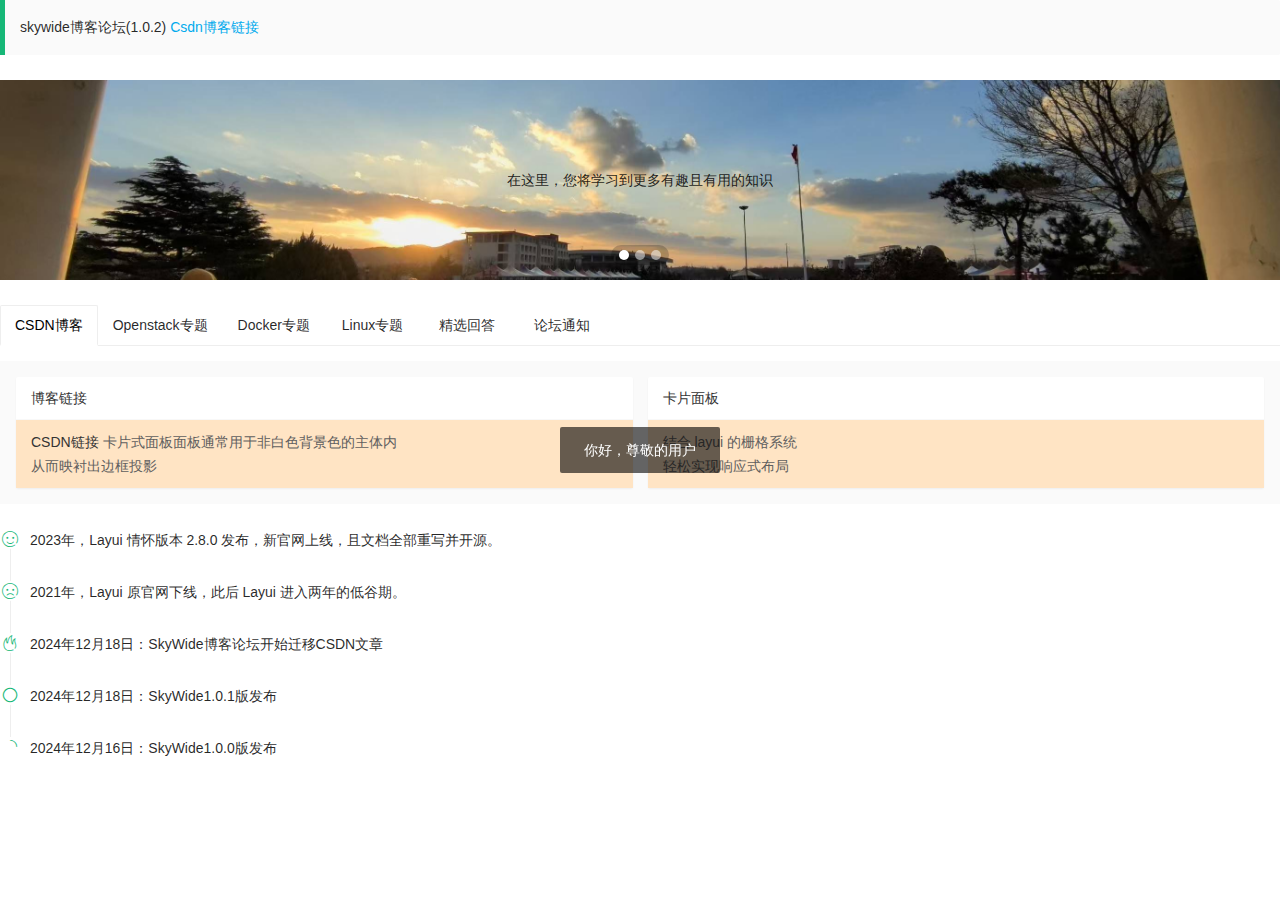
<file: index.html>
<!DOCTYPE html>
<html>
  <head>
    <meta charset="utf-8">
    <meta name="viewport" content="width=device-width, initial-scale=1">
    <title>skywide博客论坛</title>
    <link href="layui/css/layui.css" rel="stylesheet">
    <link rel="stylesheet" href="layui/css/myself.css">
  </head>
  <body>
    <blockquote class="layui-elem-quote layui-text" id="version">
      skywide博客论坛(1.0.2)
      <a href="https://blog.csdn.net/qq_44652591?type=blog">Csdn博客链接</a>
    </blockquote>
    <!-- 轮播图区域 -->
    <div class="layui-tab-content">
        <div class="layui-tab-item layui-show">
          <div class="layui-carousel" id="ID-test-carousel">
            <style>.demo-carousel{height: 200px; line-height: 200px; text-align: center;}</style>
            <div carousel-item>
              <div><p class="demo-carousel lunbotu01">在这里，您将学习到更多有趣且有用的知识</p></div>
              <div><p class="layui-bg-red  demo-carousel lunbotu02">我们这里有良好的学习氛围</p></div>
              <div><p class="layui-bg-green demo-carousel lunbotu03">我们也十分欢迎有能力的开发者加入</p></div>
            </div>
          </div>
        </div>
    </div>
    <!-- 卡片区域 -->
    <div class="layui-tab" lay-filter="test-hash">
        <ul class="layui-tab-title">
          <li class="layui-this" lay-id="11">CSDN博客</li>
          <li lay-id="22">Openstack专题</li>
          <li lay-id="33">Docker专题</li>
          <li lay-id="44">Linux专题</li>
          <li lay-id="55">精选回答</li>
          <li lay-id="information">论坛通知</li>
        </ul>
        <div class="layui-tab-content">
          <div class="layui-tab-item layui-show">
            <div class="layui-bg-gray" style="padding: 16px;">
              <div class="layui-row layui-col-space15">
                <div class="layui-col-md6">
                  <div class="layui-card">
                    <div class="layui-card-header">博客链接</div>
                    <div class="layui-card-body Card_background">
                      <a href="https://blog.csdn.net/qq_44652591?type=blog">CSDN链接</a> 
                      卡片式面板面板通常用于非白色背景色的主体内<br>
                      从而映衬出边框投影
                    </div>
                  </div>
                </div>
                <div class="layui-col-md6">
                  <div class="layui-card">
                    <div class="layui-card-header">卡片面板</div>
                    <div class="layui-card-body Card_background">
                      结合 layui 的栅格系统<br>
                      轻松实现响应式布局
                    </div>
                  </div>
                </div>
              </div>
            </div>
          </div>
          <div class="layui-tab-item">
            <div id="content1"></div>
          </div>
          <div class="layui-tab-item">内容-3</div>
          <div class="layui-tab-item">内容-4</div>
          <div class="layui-tab-item">内容-5</div>
          <div class="layui-tab-item">
            <table class="layui-table">
              <colgroup>
                <col width="150">
                <col width="150">
                <col>
              </colgroup>
              <thead>
                <tr>
                  <th>通知类型</th>
                  <th>时间</th>
                  <th>事件详情</th>
                </tr> 
              </thead>
              <tbody>
                <tr>
                  <td>孔子</td>
                  <td>华夏</td>
                  <td>有朋自远方来，不亦乐乎</td>
                </tr>
                <tr>
                  <td>孟子</td>
                  <td>华夏</td>
                  <td>穷则独善其身，达则兼济天下</td>
                </tr>
              </tbody>
            </table>
          </div>
        </div>
      </div>
      <!-- 时间线区域 -->
      <div class="layui-timeline">
        <div class="layui-timeline-item">
          <i class="layui-icon layui-timeline-axis layui-icon-face-smile"></i>
          <div class="layui-timeline-content layui-text">
            <div class="layui-timeline-title">2023年，Layui 情怀版本 2.8.0 发布，新官网上线，且文档全部重写并开源。</div>
          </div>
        </div>
        <div class="layui-timeline-item">
          <i class="layui-icon layui-timeline-axis layui-icon-face-cry"></i>
          <div class="layui-timeline-content layui-text">
            <div class="layui-timeline-title">2021年，Layui 原官网下线，此后 Layui 进入两年的低谷期。</div>
          </div>
        </div>
        <div class="layui-timeline-item">
          <i class="layui-icon layui-timeline-axis layui-icon-fire"></i>
          <div class="layui-timeline-content layui-text">
            <div class="layui-timeline-title">2024年12月18日：SkyWide博客论坛开始迁移CSDN文章</div>
          </div>
        </div>
        <div class="layui-timeline-item">
          <i class="layui-icon layui-timeline-axis layui-icon-circle"></i>
          <div class="layui-timeline-content layui-text">
            <div class="layui-timeline-title">2024年12月18日：SkyWide1.0.1版发布</div>
          </div>
        </div>
        <div class="layui-timeline-item">
          <i class="layui-icon layui-anim layui-anim-rotate layui-anim-loop layui-timeline-axis"></i>
          <div class="layui-timeline-content layui-text">
            <div class="layui-timeline-title">2024年12月16日：SkyWide1.0.0版发布</div>
          </div>
        </div>
      </div>

    <!-- js代码区域 -->
    <script src="layui/layui.js"></script>
    <script src="marked/marked.min.js"></script>
    <script>
    // 使用fetch API发起异步请求读取外部md文件
    fetch('marked/text01.md')
   .then(response => response.text())
   .then(mdText => {
      // 将读取到的Markdown文本传递给marked.parse进行解析转换为HTML
      const htmlContent = marked.parse(mdText);
      // 获取页面中id为content的元素，并将转换后的HTML设置进去
      document.getElementById('content1').innerHTML = htmlContent;
    })
   .catch(error => {
      console.error('读取文件出现错误：', error);
    });
    </script>
    <script>
    layui.use(function() {
      // 获得需要的内置组件
      var layer = layui.layer; // 弹层
      var laypage = layui.laypage; // 分页
      var laydate = layui.laydate; // 日期
      var table = layui.table; // 表格
      var carousel = layui.carousel; // 轮播
      var upload = layui.upload; // 上传
      var element = layui.element; // 元素操作
      var slider = layui.slider; // 滑块
      var dropdown = layui.dropdown; // 下拉菜单
      
      // 向世界问个好
      layer.msg('你好，尊敬的用户');
      
      // Tab 切换
      element.on('tab(filter-test-tab)', function(data) {
        layer.tips('切换了 '+ data.index +' : '+ this.innerHTML, this, {
          tips: 1
        });
      });
      
      // 执行一个 table 实例
    //  
      
      // 执行一个轮播实例
      carousel.render({
        elem: '#ID-test-carousel',
        width: '100%', // 设置容器宽度
        height: 200,
        arrow: 'none', // 不显示箭头
        anim: 'fade' // 切换动画方式
      });
      
      // 将日期直接嵌套在指定容器中
      var dateIns = laydate.render({
        elem: '#ID-test-laydate',
        position: 'static',
        calendar: true, // 是否开启公历重要节日
        mark: { // 标记重要日子
          '0-10-14': '生日',
          '2016-10-14': '首版',
          '2017-08-21': '2.0',
          '2100-01-01': '新纪'
        },
        done: function(value, date, endDate) {
          if(date.date == 1){
            dateIns.hint('这个月的第一天');
          }
        },
        change: function(value, date, endDate) {
          layer.msg(value)
        }
      });
      
      // 分页
      laypage.render({
        elem: 'ID-test-laypage', // 分页容器的id
        count: 1000, // 数据总数
        limit: 10, // 每页显示的数据条数
        skin: '#1E9FFF', // 自定义选中色值
        // layout: ['prev', 'page', 'next', 'count', 'limit', 'refresh', 'skip'], // 自定义排版
        jump: function(obj, first) {
          if (!first) {
            layer.msg('第'+ obj.curr +'页', {offset: 'b'});
          }
        }
      });
      
      // 上传
      upload.render({
        elem: '#ID-test-upload',
        url: '', // 若需模拟上传过程，而不真实上传文件，可使用开源的 HTTP 模拟接口: https://httpbin.org/post
        done: function(res) {
          layer.msg('上传成功');
          layui.$('#ID-test-upload-view').removeClass('layui-hide').find('img').attr('src', res.files.file);
          console.log(res)
        },
        before: function() {
          layer.msg('上传中', {icon: 16, time: 0});
        }
      });
      
      // 滑块
      slider.render({
        elem: '#ID-test-slider',
        input: true // 输入框
      });
      
      // 显示 Layui 版本
      var versionTPL = lay('#version')[0].innerHTML;
      lay('#version').html(layui.laytpl(versionTPL).render({}))
    });
    </script>
  </body>
</html>
</file>
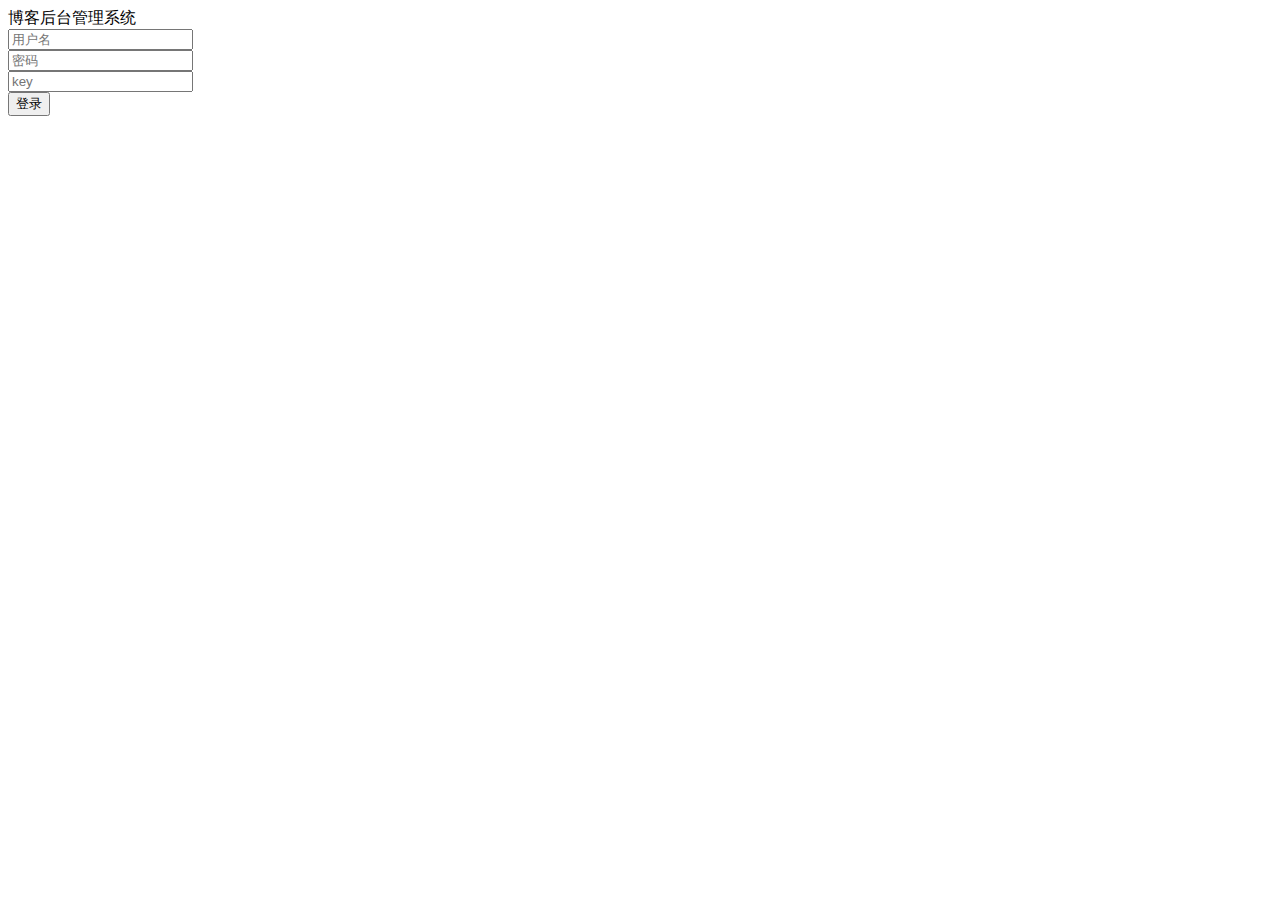
<file: login.html>
<!DOCTYPE html>
<html lang="zh_CN" xmlns:th="http://www.thymeleaf.org">
<head>
    <meta charset="UTF-8">
    <title>作业管理系统</title>
    <link rel="stylesheet" th:href="@{/static/layui/css/layui.css}" media="all">
    <link rel="stylesheet" th:href="@{/static/admin/style.css}" media="all">
</head>
<body>
    <div class="login-main">
        <header class="layui-elip">博客后台管理系统</header>
        <form class="layui-form">
            <div class="layui-input-inline">
                <input type="text" name="username" required lay-verify="required" placeholder="用户名" class="layui-input" autocomplete="off">
            </div>
            <div class="layui-input-inline">
                <input type="password" name="password" required lay-verify="required" placeholder="密码" class="layui-input" autocomplete="off">
            </div>
            <div class="layui-input-inline">
                <input type="key" name="password-key" required lay-verify="required" placeholder="key" class="layui-input" autocomplete="off">
            </div>

            <div class="layui-input-inline login-btn">
               <button lay-submit lay-filter="login" class="layui-btn layui-bg-orange layui-anim layui-anim-scaleSpring">登录</button>
            </div>

        </form>
    </div>
    <script th:src="@{/static/layui/layui.js}"></script>
    <script>
        layui.use("form",function () {
           var form = layui.form;
           var $ = layui.$;
           //监听提交
            form.on("submit(login)",function (data) {
                console.log("点击了login")
                $.ajax({
                    url:'/toLogin',
                    type:'POST',
                    data:data.field,
                    dataType:'json',
                    success:function (result) {
                        if (result.code == "1"){
                            layer.msg(result.msg,{icon:result.icon,anim:result.anim},function () {
                                location.href = "/index";  // 登陆成功转向后台主页
                            });
                        }else {
                            layer.msg(result.msg,{icon:result.icon,anim:result.anim});
                        }
                    }
                });
                return false;
            });
        });
    </script>
</body>
</html>
</file>
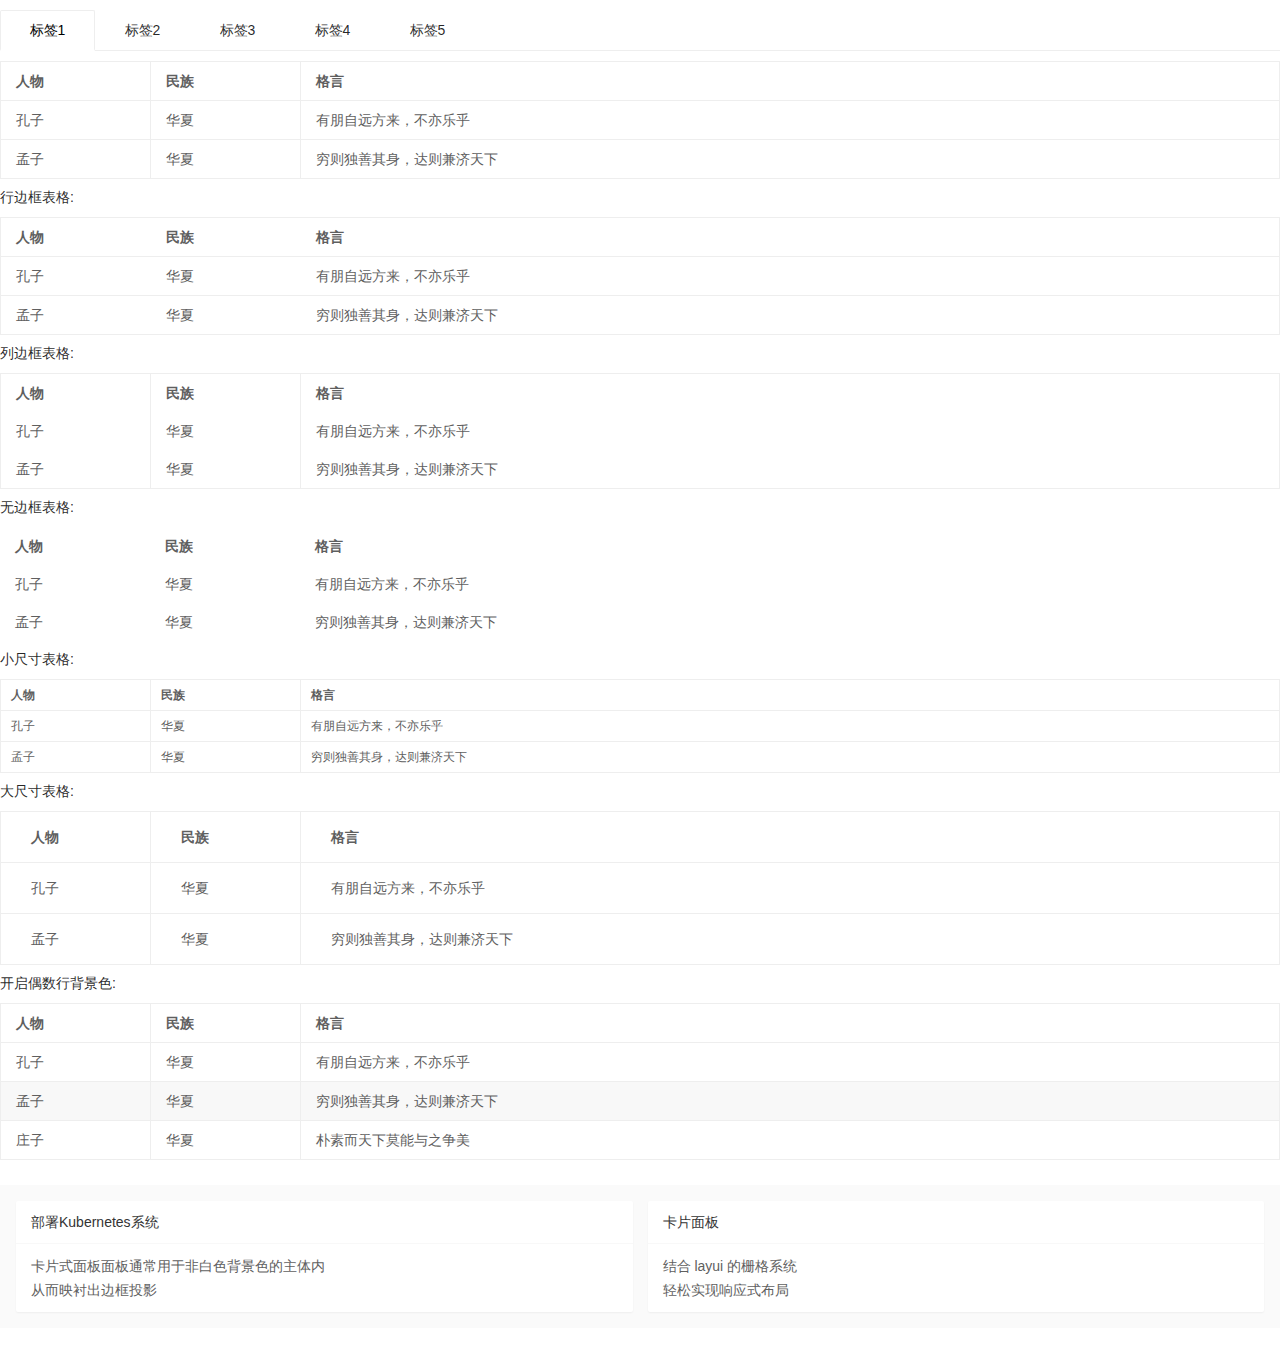
<file: 测.html>
<!DOCTYPE html>
<html>
<head>
  <meta charset="utf-8">
  <meta name="viewport" content="width=device-width, initial-scale=1">
  <title>Demo</title>
  <!-- 请勿在项目正式环境中引用该 layui.css 地址 -->
  <link href="layui/css/layui.css" rel="stylesheet">
</head>
<body>
<div class="layui-tab" lay-filter="test-hash">
  <ul class="layui-tab-title">
    <li class="layui-this" lay-id="11">标签1</li>
    <li lay-id="22">标签2</li>
    <li lay-id="33">标签3</li>
    <li lay-id="44">标签4</li>
    <li lay-id="55">标签5</li>
  </ul>
  <table class="layui-table">
    <colgroup>
      <col width="150">
      <col width="150">
      <col>
    </colgroup>
    <thead>
      <tr>
        <th>人物</th>
        <th>民族</th>
        <th>格言</th>
      </tr> 
    </thead>
    <tbody>
      <tr>
        <td>孔子</td>
        <td>华夏</td>
        <td>有朋自远方来，不亦乐乎</td>
      </tr>
      <tr>
        <td>孟子</td>
        <td>华夏</td>
        <td>穷则独善其身，达则兼济天下</td>
      </tr>
    </tbody>
  </table>
  <p>行边框表格:</p>
  <table class="layui-table" lay-skin="line">
    <colgroup>
      <col width="150">
      <col width="150">
      <col>
    </colgroup>
    <thead>
      <tr>
        <th>人物</th>
        <th>民族</th>
        <th>格言</th>
      </tr> 
    </thead>
    <tbody>
      <tr>
        <td>孔子</td>
        <td>华夏</td>
        <td>有朋自远方来，不亦乐乎</td>
      </tr>
      <tr>
        <td>孟子</td>
        <td>华夏</td>
        <td>穷则独善其身，达则兼济天下</td>
      </tr>
    </tbody>
  </table>
  <p>列边框表格:</p>
  <table class="layui-table" lay-skin="row">
    <colgroup>
      <col width="150">
      <col width="150">
      <col>
    </colgroup>
    <thead>
      <tr>
        <th>人物</th>
        <th>民族</th>
        <th>格言</th>
      </tr> 
    </thead>
    <tbody>
      <tr>
        <td>孔子</td>
        <td>华夏</td>
        <td>有朋自远方来，不亦乐乎</td>
      </tr>
      <tr>
        <td>孟子</td>
        <td>华夏</td>
        <td>穷则独善其身，达则兼济天下</td>
      </tr>
    </tbody>
  </table>
  <p>无边框表格:</p>
  <table class="layui-table" lay-skin="nob">
    <colgroup>
      <col width="150">
      <col width="150">
      <col>
    </colgroup>
    <thead>
      <tr>
        <th>人物</th>
        <th>民族</th>
        <th>格言</th>
      </tr> 
    </thead>
    <tbody>
      <tr>
        <td>孔子</td>
        <td>华夏</td>
        <td>有朋自远方来，不亦乐乎</td>
      </tr>
      <tr>
        <td>孟子</td>
        <td>华夏</td>
        <td>穷则独善其身，达则兼济天下</td>
      </tr>
    </tbody>
  </table>
  <p>小尺寸表格:</p>
  <table class="layui-table" lay-size="sm">
    <colgroup>
      <col width="150">
      <col width="150">
      <col>
    </colgroup>
    <thead>
      <tr>
        <th>人物</th>
        <th>民族</th>
        <th>格言</th>
      </tr> 
    </thead>
    <tbody>
      <tr>
        <td>孔子</td>
        <td>华夏</td>
        <td>有朋自远方来，不亦乐乎</td>
      </tr>
      <tr>
        <td>孟子</td>
        <td>华夏</td>
        <td>穷则独善其身，达则兼济天下</td>
      </tr>
    </tbody>
  </table>
  <p>大尺寸表格:</p>
  <table class="layui-table" lay-size="lg">
    <colgroup>
      <col width="150">
      <col width="150">
      <col>
    </colgroup>
    <thead>
      <tr>
        <th>人物</th>
        <th>民族</th>
        <th>格言</th>
      </tr> 
    </thead>
    <tbody>
      <tr>
        <td>孔子</td>
        <td>华夏</td>
        <td>有朋自远方来，不亦乐乎</td>
      </tr>
      <tr>
        <td>孟子</td>
        <td>华夏</td>
        <td>穷则独善其身，达则兼济天下</td>
      </tr>
    </tbody>
  </table>
  <p>开启偶数行背景色:</p>
  <table class="layui-table" lay-even>
    <colgroup>
      <col width="150">
      <col width="150">
      <col>
    </colgroup>
    <thead>
      <tr>
        <th>人物</th>
        <th>民族</th>
        <th>格言</th>
      </tr> 
    </thead>
    <tbody>
      <tr>
        <td>孔子</td>
        <td>华夏</td>
        <td>有朋自远方来，不亦乐乎</td>
      </tr>
      <tr>
        <td>孟子</td>
        <td>华夏</td>
        <td>穷则独善其身，达则兼济天下</td>
      </tr>
      <tr>
        <td>庄子</td>
        <td>华夏</td>
        <td>朴素而天下莫能与之争美</td>
      </tr>
    </tbody>
  </table>
  <div class="layui-tab-content">
    <div class="layui-tab-item layui-show">
      <div class="layui-bg-gray" style="padding: 16px;">
        <div class="layui-row layui-col-space15">
          <div class="layui-col-md6">
            <div class="layui-card">
              <div class="layui-card-header">部署Kubernetes系统</div>
              <div class="layui-card-body">
                卡片式面板面板通常用于非白色背景色的主体内<br>
                从而映衬出边框投影
              </div>
            </div>
          </div>
          <div class="layui-col-md6">
            <div class="layui-card">
              <div class="layui-card-header">卡片面板</div>
              <div class="layui-card-body">
                结合 layui 的栅格系统<br>
                轻松实现响应式布局
              </div>
            </div>
          </div>
        </div>
      </div>
    </div>
    <div class="layui-tab-item">内容-2</div>
    <div class="layui-tab-item">内容-3</div>
    <div class="layui-tab-item">内容-4</div>
    <div class="layui-tab-item">内容-5</div>
  </div>
</div>
  
<!-- 请勿在项目正式环境中引用该 layui.js 地址 -->
<script src="layui/layui.js"></script>
<script>
layui.use(function(){
  var element = layui.element;
  
  // hash 地址定位
  var hashName = 'tabid'; // hash 名称
  var layid = location.hash.replace(new RegExp('^#'+ hashName + '='), ''); // 获取 lay-id 值
    
  // 初始切换
  element.tabChange('test-hash', layid);
  // 切换事件
  element.on('tab(test-hash)', function(obj){
    location.hash = hashName +'='+ this.getAttribute('lay-id');
  });
});
</script>

</body>
</html>
</file>
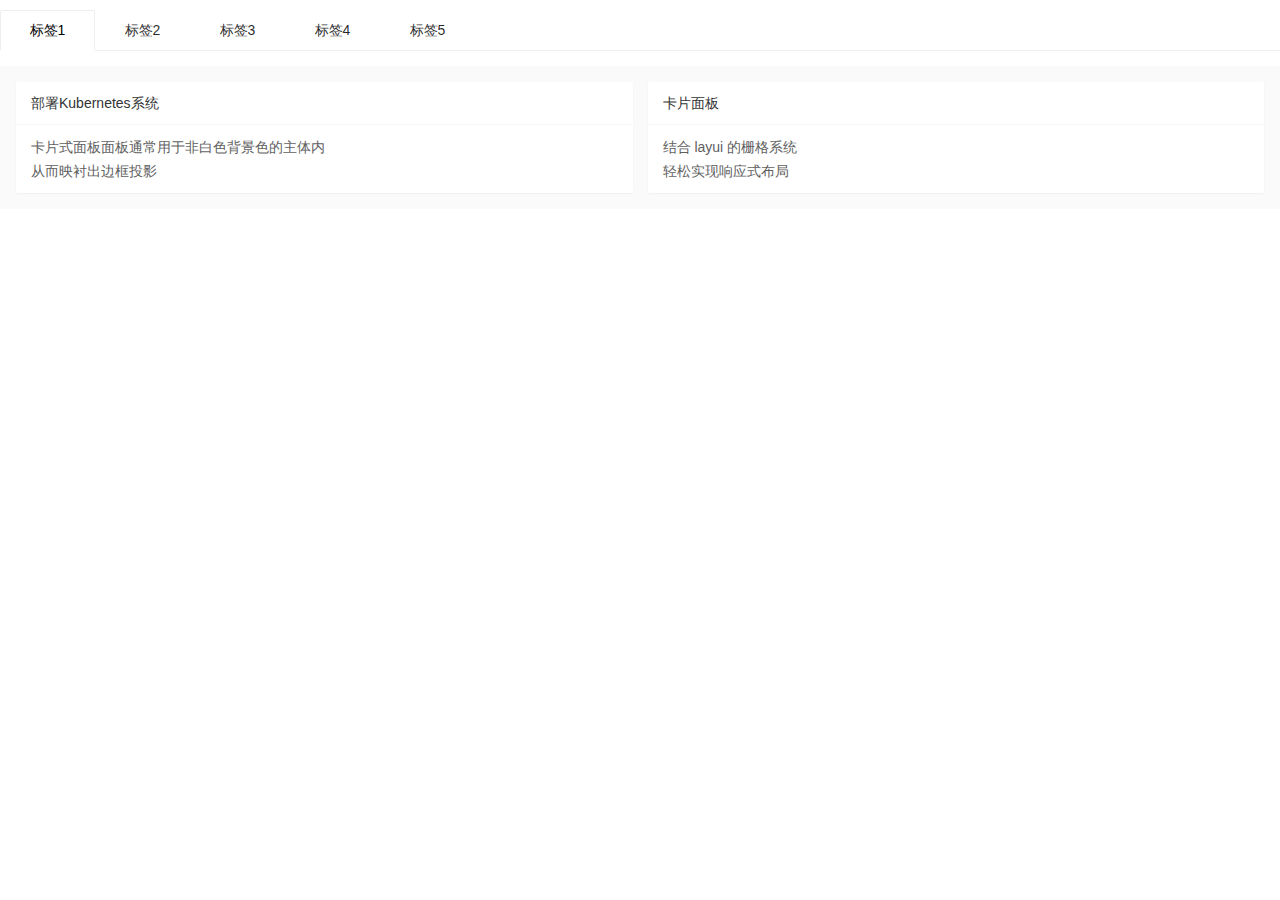
<file: Blog/测.html>
<!DOCTYPE html>
<html>
<head>
  <meta charset="utf-8">
  <meta name="viewport" content="width=device-width, initial-scale=1">
  <title>Demo</title>
  <!-- 请勿在项目正式环境中引用该 layui.css 地址 -->
  <link href="layui/css/layui.css" rel="stylesheet">
</head>
<body>
<div class="layui-tab" lay-filter="test-hash">
  <ul class="layui-tab-title">
    <li class="layui-this" lay-id="11">标签1</li>
    <li lay-id="22">标签2</li>
    <li lay-id="33">标签3</li>
    <li lay-id="44">标签4</li>
    <li lay-id="55">标签5</li>
  </ul>
  <div class="layui-tab-content">
    <div class="layui-tab-item layui-show">
      <div class="layui-bg-gray" style="padding: 16px;">
        <div class="layui-row layui-col-space15">
          <div class="layui-col-md6">
            <div class="layui-card">
              <div class="layui-card-header">部署Kubernetes系统</div>
              <div class="layui-card-body">
                卡片式面板面板通常用于非白色背景色的主体内<br>
                从而映衬出边框投影
              </div>
            </div>
          </div>
          <div class="layui-col-md6">
            <div class="layui-card">
              <div class="layui-card-header">卡片面板</div>
              <div class="layui-card-body">
                结合 layui 的栅格系统<br>
                轻松实现响应式布局
              </div>
            </div>
          </div>
        </div>
      </div>
    </div>
    <div class="layui-tab-item">内容-2</div>
    <div class="layui-tab-item">内容-3</div>
    <div class="layui-tab-item">内容-4</div>
    <div class="layui-tab-item">内容-5</div>
  </div>
</div>
  
<!-- 请勿在项目正式环境中引用该 layui.js 地址 -->
<script src="layui/layui.js"></script>
<script>
layui.use(function(){
  var element = layui.element;
  
  // hash 地址定位
  var hashName = 'tabid'; // hash 名称
  var layid = location.hash.replace(new RegExp('^#'+ hashName + '='), ''); // 获取 lay-id 值
    
  // 初始切换
  element.tabChange('test-hash', layid);
  // 切换事件
  element.on('tab(test-hash)', function(obj){
    location.hash = hashName +'='+ this.getAttribute('lay-id');
  });
});
</script>

</body>
</html>
</file>
<file: layui/css/layui.css>
blockquote,body,button,dd,div,dl,dt,form,h1,h2,h3,h4,h5,h6,input,li,ol,p,pre,td,textarea,th,ul{margin:0;padding:0;-webkit-tap-highlight-color:rgba(0,0,0,0)}a:active,a:hover{outline:0}img{display:inline-block;border:none;vertical-align:middle}li{list-style:none}table{border-collapse:collapse;border-spacing:0}h1,h2,h3,h4{font-weight:700}h5,h6{font-weight:500;font-size:100%}button,input,select,textarea{font-size:100%}button,input,optgroup,option,select,textarea{font-family:inherit;font-size:inherit;font-style:inherit;font-weight:inherit;outline:0}pre{white-space:pre-wrap;white-space:-moz-pre-wrap;white-space:-pre-wrap;white-space:-o-pre-wrap;word-wrap:break-word}body{line-height:1.6;color:#333;color:rgba(0,0,0,.85);font:14px Helvetica Neue,Helvetica,PingFang SC,Tahoma,Arial,sans-serif}hr{height:0;line-height:0;margin:10px 0;padding:0;border:none;border-bottom:1px solid #eee;clear:both;overflow:hidden;background:0 0}a{color:#333;text-decoration:none}a:hover{color:#777}a cite{font-style:normal;*cursor:pointer}.layui-border-box,.layui-border-box *{box-sizing:border-box}.layui-box,.layui-box *{box-sizing:content-box}.layui-clear{clear:both;*zoom:1}.layui-clear:after{content:'\20';clear:both;*zoom:1;display:block;height:0}.layui-clear-space{word-spacing:-5px}.layui-inline{position:relative;display:inline-block;*display:inline;*zoom:1;vertical-align:middle}.layui-edge{position:relative;display:inline-block;vertical-align:middle;width:0;height:0;border-width:6px;border-style:dashed;border-color:transparent;overflow:hidden}.layui-edge-top{top:-4px;border-bottom-color:#999;border-bottom-style:solid}.layui-edge-right{border-left-color:#999;border-left-style:solid}.layui-edge-bottom{top:2px;border-top-color:#999;border-top-style:solid}.layui-edge-left{border-right-color:#999;border-right-style:solid}.layui-elip{text-overflow:ellipsis;overflow:hidden;white-space:nowrap}.layui-disabled,.layui-icon,.layui-unselect{-moz-user-select:none;-webkit-user-select:none;-ms-user-select:none}.layui-disabled,.layui-disabled:hover{color:#d2d2d2!important;cursor:not-allowed!important}.layui-circle{border-radius:100%}.layui-show{display:block!important}.layui-hide{display:none!important}.layui-show-v{visibility:visible!important}.layui-hide-v{visibility:hidden!important}@font-face{font-family:layui-icon;src:url(../font/iconfont.eot?v=282);src:url(../font/iconfont.eot?v=282#iefix) format('embedded-opentype'),url(../font/iconfont.woff2?v=282) format('woff2'),url(../font/iconfont.woff?v=282) format('woff'),url(../font/iconfont.ttf?v=282) format('truetype'),url(../font/iconfont.svg?v=282#layui-icon) format('svg')}.layui-icon{font-family:layui-icon!important;font-size:16px;font-style:normal;-webkit-font-smoothing:antialiased;-moz-osx-font-smoothing:grayscale}.layui-icon-leaf:before{content:"\e701"}.layui-icon-folder:before{content:"\eabe"}.layui-icon-folder-open:before{content:"\eac1"}.layui-icon-gitee:before{content:"\e69b"}.layui-icon-github:before{content:"\e6a7"}.layui-icon-disabled:before{content:"\e6cc"}.layui-icon-moon:before{content:"\e6c2"}.layui-icon-error:before{content:"\e693"}.layui-icon-success:before{content:"\e697"}.layui-icon-question:before{content:"\e699"}.layui-icon-lock:before{content:"\e69a"}.layui-icon-eye:before{content:"\e695"}.layui-icon-eye-invisible:before{content:"\e696"}.layui-icon-backspace:before{content:"\e694"}.layui-icon-tips-fill:before{content:"\eb2e"}.layui-icon-test:before{content:"\e692"}.layui-icon-clear:before{content:"\e788"}.layui-icon-heart-fill:before{content:"\e68f"}.layui-icon-light:before{content:"\e748"}.layui-icon-music:before{content:"\e690"}.layui-icon-time:before{content:"\e68d"}.layui-icon-ie:before{content:"\e7bb"}.layui-icon-firefox:before{content:"\e686"}.layui-icon-at:before{content:"\e687"}.layui-icon-bluetooth:before{content:"\e689"}.layui-icon-chrome:before{content:"\e68a"}.layui-icon-edge:before{content:"\e68b"}.layui-icon-heart:before{content:"\e68c"}.layui-icon-key:before{content:"\e683"}.layui-icon-android:before{content:"\e684"}.layui-icon-mike:before{content:"\e6dc"}.layui-icon-mute:before{content:"\e685"}.layui-icon-gift:before{content:"\e627"}.layui-icon-windows:before{content:"\e67f"}.layui-icon-ios:before{content:"\e680"}.layui-icon-logout:before{content:"\e682"}.layui-icon-wifi:before{content:"\e7e0"}.layui-icon-rss:before{content:"\e808"}.layui-icon-email:before{content:"\e618"}.layui-icon-reduce-circle:before{content:"\e616"}.layui-icon-transfer:before{content:"\e691"}.layui-icon-service:before{content:"\e626"}.layui-icon-addition:before{content:"\e624"}.layui-icon-subtraction:before{content:"\e67e"}.layui-icon-slider:before{content:"\e714"}.layui-icon-print:before{content:"\e66d"}.layui-icon-export:before{content:"\e67d"}.layui-icon-cols:before{content:"\e610"}.layui-icon-screen-full:before{content:"\e622"}.layui-icon-screen-restore:before{content:"\e758"}.layui-icon-rate-half:before{content:"\e6c9"}.layui-icon-rate-solid:before{content:"\e67a"}.layui-icon-rate:before{content:"\e67b"}.layui-icon-cellphone:before{content:"\e678"}.layui-icon-vercode:before{content:"\e679"}.layui-icon-login-weibo:before{content:"\e675"}.layui-icon-login-qq:before{content:"\e676"}.layui-icon-login-wechat:before{content:"\e677"}.layui-icon-username:before{content:"\e66f"}.layui-icon-password:before{content:"\e673"}.layui-icon-refresh-3:before{content:"\e9aa"}.layui-icon-auz:before{content:"\e672"}.layui-icon-shrink-right:before{content:"\e668"}.layui-icon-spread-left:before{content:"\e66b"}.layui-icon-snowflake:before{content:"\e6b1"}.layui-icon-tips:before{content:"\e702"}.layui-icon-note:before{content:"\e66e"}.layui-icon-senior:before{content:"\e674"}.layui-icon-refresh-1:before{content:"\e666"}.layui-icon-refresh:before{content:"\e669"}.layui-icon-flag:before{content:"\e66c"}.layui-icon-theme:before{content:"\e66a"}.layui-icon-notice:before{content:"\e667"}.layui-icon-console:before{content:"\e665"}.layui-icon-website:before{content:"\e7ae"}.layui-icon-face-surprised:before{content:"\e664"}.layui-icon-set:before{content:"\e716"}.layui-icon-template:before{content:"\e663"}.layui-icon-app:before{content:"\e653"}.layui-icon-template-1:before{content:"\e656"}.layui-icon-home:before{content:"\e68e"}.layui-icon-female:before{content:"\e661"}.layui-icon-male:before{content:"\e662"}.layui-icon-tread:before{content:"\e6c5"}.layui-icon-praise:before{content:"\e6c6"}.layui-icon-rmb:before{content:"\e65e"}.layui-icon-more:before{content:"\e65f"}.layui-icon-camera:before{content:"\e660"}.layui-icon-cart-simple:before{content:"\e698"}.layui-icon-face-cry:before{content:"\e69c"}.layui-icon-face-smile:before{content:"\e6af"}.layui-icon-survey:before{content:"\e6b2"}.layui-icon-read:before{content:"\e705"}.layui-icon-location:before{content:"\e715"}.layui-icon-dollar:before{content:"\e659"}.layui-icon-diamond:before{content:"\e735"}.layui-icon-return:before{content:"\e65c"}.layui-icon-camera-fill:before{content:"\e65d"}.layui-icon-fire:before{content:"\e756"}.layui-icon-more-vertical:before{content:"\e671"}.layui-icon-cart:before{content:"\e657"}.layui-icon-star-fill:before{content:"\e658"}.layui-icon-prev:before{content:"\e65a"}.layui-icon-next:before{content:"\e65b"}.layui-icon-upload:before{content:"\e67c"}.layui-icon-upload-drag:before{content:"\e681"}.layui-icon-user:before{content:"\e770"}.layui-icon-file-b:before{content:"\e655"}.layui-icon-component:before{content:"\e857"}.layui-icon-find-fill:before{content:"\e670"}.layui-icon-loading:before{content:"\e63d"}.layui-icon-loading-1:before{content:"\e63e"}.layui-icon-add-1:before{content:"\e654"}.layui-icon-pause:before{content:"\e651"}.layui-icon-play:before{content:"\e652"}.layui-icon-video:before{content:"\e6ed"}.layui-icon-headset:before{content:"\e6fc"}.layui-icon-voice:before{content:"\e688"}.layui-icon-speaker:before{content:"\e645"}.layui-icon-fonts-del:before{content:"\e64f"}.layui-icon-fonts-html:before{content:"\e64b"}.layui-icon-fonts-code:before{content:"\e64e"}.layui-icon-fonts-strong:before{content:"\e62b"}.layui-icon-unlink:before{content:"\e64d"}.layui-icon-picture:before{content:"\e64a"}.layui-icon-link:before{content:"\e64c"}.layui-icon-face-smile-b:before{content:"\e650"}.layui-icon-align-center:before{content:"\e647"}.layui-icon-align-right:before{content:"\e648"}.layui-icon-align-left:before{content:"\e649"}.layui-icon-fonts-u:before{content:"\e646"}.layui-icon-fonts-i:before{content:"\e644"}.layui-icon-tabs:before{content:"\e62a"}.layui-icon-circle:before{content:"\e63f"}.layui-icon-radio:before{content:"\e643"}.layui-icon-share:before{content:"\e641"}.layui-icon-edit:before{content:"\e642"}.layui-icon-delete:before{content:"\e640"}.layui-icon-engine:before{content:"\e628"}.layui-icon-chart-screen:before{content:"\e629"}.layui-icon-chart:before{content:"\e62c"}.layui-icon-table:before{content:"\e62d"}.layui-icon-tree:before{content:"\e62e"}.layui-icon-upload-circle:before{content:"\e62f"}.layui-icon-templeate-1:before{content:"\e630"}.layui-icon-util:before{content:"\e631"}.layui-icon-layouts:before{content:"\e632"}.layui-icon-prev-circle:before{content:"\e633"}.layui-icon-carousel:before{content:"\e634"}.layui-icon-code-circle:before{content:"\e635"}.layui-icon-water:before{content:"\e636"}.layui-icon-date:before{content:"\e637"}.layui-icon-layer:before{content:"\e638"}.layui-icon-fonts-clear:before{content:"\e639"}.layui-icon-dialogue:before{content:"\e63a"}.layui-icon-cellphone-fine:before{content:"\e63b"}.layui-icon-form:before{content:"\e63c"}.layui-icon-file:before{content:"\e621"}.layui-icon-triangle-r:before{content:"\e623"}.layui-icon-triangle-d:before{content:"\e625"}.layui-icon-set-sm:before{content:"\e620"}.layui-icon-add-circle:before{content:"\e61f"}.layui-icon-layim-download:before{content:"\e61e"}.layui-icon-layim-uploadfile:before{content:"\e61d"}.layui-icon-404:before{content:"\e61c"}.layui-icon-about:before{content:"\e60b"}.layui-icon-layim-theme:before{content:"\e61b"}.layui-icon-down:before{content:"\e61a"}.layui-icon-up:before{content:"\e619"}.layui-icon-circle-dot:before{content:"\e617"}.layui-icon-set-fill:before{content:"\e614"}.layui-icon-search:before{content:"\e615"}.layui-icon-friends:before{content:"\e612"}.layui-icon-group:before{content:"\e613"}.layui-icon-reply-fill:before{content:"\e611"}.layui-icon-menu-fill:before{content:"\e60f"}.layui-icon-face-smile-fine:before{content:"\e60c"}.layui-icon-picture-fine:before{content:"\e60d"}.layui-icon-log:before{content:"\e60e"}.layui-icon-list:before{content:"\e60a"}.layui-icon-release:before{content:"\e609"}.layui-icon-add-circle-fine:before{content:"\e608"}.layui-icon-ok:before{content:"\e605"}.layui-icon-help:before{content:"\e607"}.layui-icon-chat:before{content:"\e606"}.layui-icon-top:before{content:"\e604"}.layui-icon-right:before{content:"\e602"}.layui-icon-left:before{content:"\e603"}.layui-icon-star:before{content:"\e600"}.layui-icon-download-circle:before{content:"\e601"}.layui-icon-close:before{content:"\1006"}.layui-icon-close-fill:before{content:"\1007"}.layui-icon-ok-circle:before{content:"\1005"}.layui-main{position:relative;width:1160px;margin:0 auto}.layui-header{position:relative;z-index:1000;height:60px}.layui-header a:hover{transition:all .5s;-webkit-transition:all .5s}.layui-side{position:fixed;left:0;top:0;bottom:0;z-index:999;width:200px;overflow-x:hidden}.layui-side-scroll{position:relative;width:220px;height:100%;overflow-x:hidden}.layui-body{position:relative;left:200px;right:0;top:0;bottom:0;z-index:900;width:auto;box-sizing:border-box}.layui-layout-body{overflow-x:hidden}.layui-layout-admin .layui-header{position:fixed;top:0;left:0;right:0;background-color:#23292e}.layui-layout-admin .layui-side{top:60px;width:200px;overflow-x:hidden}.layui-layout-admin .layui-body{position:absolute;top:60px;padding-bottom:44px}.layui-layout-admin .layui-main{width:auto;margin:0 15px}.layui-layout-admin .layui-footer{position:fixed;left:200px;right:0;bottom:0;z-index:990;height:44px;line-height:44px;padding:0 15px;box-shadow:-1px 0 4px rgb(0 0 0 / 12%);background-color:#fafafa}.layui-layout-admin .layui-logo{position:absolute;left:0;top:0;width:200px;height:100%;line-height:60px;text-align:center;color:#16baaa;font-size:16px;box-shadow:0 1px 2px 0 rgb(0 0 0 / 15%)}.layui-layout-admin .layui-header .layui-nav{background:0 0}.layui-layout-left{position:absolute!important;left:200px;top:0}.layui-layout-right{position:absolute!important;right:0;top:0}.layui-container{position:relative;margin:0 auto;box-sizing:border-box}.layui-fluid{position:relative;margin:0 auto;padding:0 15px}.layui-row:after,.layui-row:before{content:"";display:block;clear:both}.layui-col-lg1,.layui-col-lg10,.layui-col-lg11,.layui-col-lg12,.layui-col-lg2,.layui-col-lg3,.layui-col-lg4,.layui-col-lg5,.layui-col-lg6,.layui-col-lg7,.layui-col-lg8,.layui-col-lg9,.layui-col-md1,.layui-col-md10,.layui-col-md11,.layui-col-md12,.layui-col-md2,.layui-col-md3,.layui-col-md4,.layui-col-md5,.layui-col-md6,.layui-col-md7,.layui-col-md8,.layui-col-md9,.layui-col-sm1,.layui-col-sm10,.layui-col-sm11,.layui-col-sm12,.layui-col-sm2,.layui-col-sm3,.layui-col-sm4,.layui-col-sm5,.layui-col-sm6,.layui-col-sm7,.layui-col-sm8,.layui-col-sm9,.layui-col-xl1,.layui-col-xl10,.layui-col-xl11,.layui-col-xl12,.layui-col-xl2,.layui-col-xl3,.layui-col-xl4,.layui-col-xl5,.layui-col-xl6,.layui-col-xl7,.layui-col-xl8,.layui-col-xl9,.layui-col-xs1,.layui-col-xs10,.layui-col-xs11,.layui-col-xs12,.layui-col-xs2,.layui-col-xs3,.layui-col-xs4,.layui-col-xs5,.layui-col-xs6,.layui-col-xs7,.layui-col-xs8,.layui-col-xs9{position:relative;display:block;box-sizing:border-box}.layui-col-xs1,.layui-col-xs10,.layui-col-xs11,.layui-col-xs12,.layui-col-xs2,.layui-col-xs3,.layui-col-xs4,.layui-col-xs5,.layui-col-xs6,.layui-col-xs7,.layui-col-xs8,.layui-col-xs9{float:left}.layui-col-xs1{width:8.33333333%}.layui-col-xs2{width:16.66666667%}.layui-col-xs3{width:25%}.layui-col-xs4{width:33.33333333%}.layui-col-xs5{width:41.66666667%}.layui-col-xs6{width:50%}.layui-col-xs7{width:58.33333333%}.layui-col-xs8{width:66.66666667%}.layui-col-xs9{width:75%}.layui-col-xs10{width:83.33333333%}.layui-col-xs11{width:91.66666667%}.layui-col-xs12{width:100%}.layui-col-xs-offset1{margin-left:8.33333333%}.layui-col-xs-offset2{margin-left:16.66666667%}.layui-col-xs-offset3{margin-left:25%}.layui-col-xs-offset4{margin-left:33.33333333%}.layui-col-xs-offset5{margin-left:41.66666667%}.layui-col-xs-offset6{margin-left:50%}.layui-col-xs-offset7{margin-left:58.33333333%}.layui-col-xs-offset8{margin-left:66.66666667%}.layui-col-xs-offset9{margin-left:75%}.layui-col-xs-offset10{margin-left:83.33333333%}.layui-col-xs-offset11{margin-left:91.66666667%}.layui-col-xs-offset12{margin-left:100%}@media screen and (max-width:767.98px){.layui-container{padding:0 15px}.layui-hide-xs{display:none!important}.layui-show-xs-block{display:block!important}.layui-show-xs-inline{display:inline!important}.layui-show-xs-inline-block{display:inline-block!important}}@media screen and (min-width:768px){.layui-container{width:720px}.layui-hide-sm{display:none!important}.layui-show-sm-block{display:block!important}.layui-show-sm-inline{display:inline!important}.layui-show-sm-inline-block{display:inline-block!important}.layui-col-sm1,.layui-col-sm10,.layui-col-sm11,.layui-col-sm12,.layui-col-sm2,.layui-col-sm3,.layui-col-sm4,.layui-col-sm5,.layui-col-sm6,.layui-col-sm7,.layui-col-sm8,.layui-col-sm9{float:left}.layui-col-sm1{width:8.33333333%}.layui-col-sm2{width:16.66666667%}.layui-col-sm3{width:25%}.layui-col-sm4{width:33.33333333%}.layui-col-sm5{width:41.66666667%}.layui-col-sm6{width:50%}.layui-col-sm7{width:58.33333333%}.layui-col-sm8{width:66.66666667%}.layui-col-sm9{width:75%}.layui-col-sm10{width:83.33333333%}.layui-col-sm11{width:91.66666667%}.layui-col-sm12{width:100%}.layui-col-sm-offset1{margin-left:8.33333333%}.layui-col-sm-offset2{margin-left:16.66666667%}.layui-col-sm-offset3{margin-left:25%}.layui-col-sm-offset4{margin-left:33.33333333%}.layui-col-sm-offset5{margin-left:41.66666667%}.layui-col-sm-offset6{margin-left:50%}.layui-col-sm-offset7{margin-left:58.33333333%}.layui-col-sm-offset8{margin-left:66.66666667%}.layui-col-sm-offset9{margin-left:75%}.layui-col-sm-offset10{margin-left:83.33333333%}.layui-col-sm-offset11{margin-left:91.66666667%}.layui-col-sm-offset12{margin-left:100%}}@media screen and (min-width:992px){.layui-container{width:960px}.layui-hide-md{display:none!important}.layui-show-md-block{display:block!important}.layui-show-md-inline{display:inline!important}.layui-show-md-inline-block{display:inline-block!important}.layui-col-md1,.layui-col-md10,.layui-col-md11,.layui-col-md12,.layui-col-md2,.layui-col-md3,.layui-col-md4,.layui-col-md5,.layui-col-md6,.layui-col-md7,.layui-col-md8,.layui-col-md9{float:left}.layui-col-md1{width:8.33333333%}.layui-col-md2{width:16.66666667%}.layui-col-md3{width:25%}.layui-col-md4{width:33.33333333%}.layui-col-md5{width:41.66666667%}.layui-col-md6{width:50%}.layui-col-md7{width:58.33333333%}.layui-col-md8{width:66.66666667%}.layui-col-md9{width:75%}.layui-col-md10{width:83.33333333%}.layui-col-md11{width:91.66666667%}.layui-col-md12{width:100%}.layui-col-md-offset1{margin-left:8.33333333%}.layui-col-md-offset2{margin-left:16.66666667%}.layui-col-md-offset3{margin-left:25%}.layui-col-md-offset4{margin-left:33.33333333%}.layui-col-md-offset5{margin-left:41.66666667%}.layui-col-md-offset6{margin-left:50%}.layui-col-md-offset7{margin-left:58.33333333%}.layui-col-md-offset8{margin-left:66.66666667%}.layui-col-md-offset9{margin-left:75%}.layui-col-md-offset10{margin-left:83.33333333%}.layui-col-md-offset11{margin-left:91.66666667%}.layui-col-md-offset12{margin-left:100%}}@media screen and (min-width:1200px){.layui-container{width:1150px}.layui-hide-lg{display:none!important}.layui-show-lg-block{display:block!important}.layui-show-lg-inline{display:inline!important}.layui-show-lg-inline-block{display:inline-block!important}.layui-col-lg1,.layui-col-lg10,.layui-col-lg11,.layui-col-lg12,.layui-col-lg2,.layui-col-lg3,.layui-col-lg4,.layui-col-lg5,.layui-col-lg6,.layui-col-lg7,.layui-col-lg8,.layui-col-lg9{float:left}.layui-col-lg1{width:8.33333333%}.layui-col-lg2{width:16.66666667%}.layui-col-lg3{width:25%}.layui-col-lg4{width:33.33333333%}.layui-col-lg5{width:41.66666667%}.layui-col-lg6{width:50%}.layui-col-lg7{width:58.33333333%}.layui-col-lg8{width:66.66666667%}.layui-col-lg9{width:75%}.layui-col-lg10{width:83.33333333%}.layui-col-lg11{width:91.66666667%}.layui-col-lg12{width:100%}.layui-col-lg-offset1{margin-left:8.33333333%}.layui-col-lg-offset2{margin-left:16.66666667%}.layui-col-lg-offset3{margin-left:25%}.layui-col-lg-offset4{margin-left:33.33333333%}.layui-col-lg-offset5{margin-left:41.66666667%}.layui-col-lg-offset6{margin-left:50%}.layui-col-lg-offset7{margin-left:58.33333333%}.layui-col-lg-offset8{margin-left:66.66666667%}.layui-col-lg-offset9{margin-left:75%}.layui-col-lg-offset10{margin-left:83.33333333%}.layui-col-lg-offset11{margin-left:91.66666667%}.layui-col-lg-offset12{margin-left:100%}}@media screen and (min-width:1400px){.layui-container{width:1330px}.layui-hide-xl{display:none!important}.layui-show-xl-block{display:block!important}.layui-show-xl-inline{display:inline!important}.layui-show-xl-inline-block{display:inline-block!important}.layui-col-xl1,.layui-col-xl10,.layui-col-xl11,.layui-col-xl12,.layui-col-xl2,.layui-col-xl3,.layui-col-xl4,.layui-col-xl5,.layui-col-xl6,.layui-col-xl7,.layui-col-xl8,.layui-col-xl9{float:left}.layui-col-xl1{width:8.33333333%}.layui-col-xl2{width:16.66666667%}.layui-col-xl3{width:25%}.layui-col-xl4{width:33.33333333%}.layui-col-xl5{width:41.66666667%}.layui-col-xl6{width:50%}.layui-col-xl7{width:58.33333333%}.layui-col-xl8{width:66.66666667%}.layui-col-xl9{width:75%}.layui-col-xl10{width:83.33333333%}.layui-col-xl11{width:91.66666667%}.layui-col-xl12{width:100%}.layui-col-xl-offset1{margin-left:8.33333333%}.layui-col-xl-offset2{margin-left:16.66666667%}.layui-col-xl-offset3{margin-left:25%}.layui-col-xl-offset4{margin-left:33.33333333%}.layui-col-xl-offset5{margin-left:41.66666667%}.layui-col-xl-offset6{margin-left:50%}.layui-col-xl-offset7{margin-left:58.33333333%}.layui-col-xl-offset8{margin-left:66.66666667%}.layui-col-xl-offset9{margin-left:75%}.layui-col-xl-offset10{margin-left:83.33333333%}.layui-col-xl-offset11{margin-left:91.66666667%}.layui-col-xl-offset12{margin-left:100%}}.layui-col-space1{margin:-.5px}.layui-col-space1>*{padding:.5px}.layui-col-space2{margin:-1px}.layui-col-space2>*{padding:1px}.layui-col-space4{margin:-2px}.layui-col-space4>*{padding:2px}.layui-col-space5{margin:-2.5px}.layui-col-space5>*{padding:2.5px}.layui-col-space6{margin:-3px}.layui-col-space6>*{padding:3px}.layui-col-space8{margin:-4px}.layui-col-space8>*{padding:4px}.layui-col-space10{margin:-5px}.layui-col-space10>*{padding:5px}.layui-col-space12{margin:-6px}.layui-col-space12>*{padding:6px}.layui-col-space14{margin:-7px}.layui-col-space14>*{padding:7px}.layui-col-space15{margin:-7.5px}.layui-col-space15>*{padding:7.5px}.layui-col-space16{margin:-8px}.layui-col-space16>*{padding:8px}.layui-col-space18{margin:-9px}.layui-col-space18>*{padding:9px}.layui-col-space20{margin:-10px}.layui-col-space20>*{padding:10px}.layui-col-space22{margin:-11px}.layui-col-space22>*{padding:11px}.layui-col-space24{margin:-12px}.layui-col-space24>*{padding:12px}.layui-col-space25{margin:-12.5px}.layui-col-space25>*{padding:12.5px}.layui-col-space26{margin:-13px}.layui-col-space26>*{padding:13px}.layui-col-space28{margin:-14px}.layui-col-space28>*{padding:14px}.layui-col-space30{margin:-15px}.layui-col-space30>*{padding:15px}.layui-col-space32{margin:-16px}.layui-col-space32>*{padding:16px}.layui-padding-1{padding:4px!important}.layui-padding-2{padding:8px!important}.layui-padding-3{padding:16px!important}.layui-padding-4{padding:32px!important}.layui-padding-5{padding:48px!important}.layui-margin-1{margin:4px!important}.layui-margin-2{margin:8px!important}.layui-margin-3{margin:16px!important}.layui-margin-4{margin:32px!important}.layui-margin-5{margin:48px!important}.layui-btn,.layui-input,.layui-select,.layui-textarea,.layui-upload-button{outline:0;-webkit-appearance:none;transition:all .3s;-webkit-transition:all .3s;box-sizing:border-box}.layui-elem-quote{margin-bottom:10px;padding:15px;line-height:1.8;border-left:5px solid #16b777;border-radius:0 2px 2px 0;background-color:#fafafa}.layui-quote-nm{border-style:solid;border-width:1px;border-left-width:5px;background:0 0}.layui-elem-field{margin-bottom:10px;padding:0;border-width:1px;border-style:solid}.layui-elem-field legend{margin-left:20px;padding:0 10px;font-size:20px}.layui-field-title{margin:16px 0;border-width:0;border-top-width:1px}.layui-field-box{padding:15px}.layui-field-title .layui-field-box{padding:10px 0}.layui-progress{position:relative;height:6px;border-radius:20px;background-color:#eee}.layui-progress-bar{position:absolute;left:0;top:0;width:0;max-width:100%;height:6px;border-radius:20px;text-align:right;background-color:#16b777;transition:all .3s;-webkit-transition:all .3s}.layui-progress-big,.layui-progress-big .layui-progress-bar{height:18px;line-height:18px}.layui-progress-text{position:relative;top:-20px;line-height:18px;font-size:12px;color:#5f5f5f}.layui-progress-big .layui-progress-text{position:static;padding:0 10px;color:#fff}.layui-collapse{border-width:1px;border-style:solid;border-radius:2px}.layui-colla-content,.layui-colla-item{border-top-width:1px;border-top-style:solid}.layui-colla-item:first-child{border-top:none}.layui-colla-title{position:relative;height:42px;line-height:42px;padding:0 15px 0 35px;color:#333;background-color:#fafafa;cursor:pointer;font-size:14px;overflow:hidden}.layui-colla-content{display:none;padding:10px 15px;line-height:1.6;color:#5f5f5f}.layui-colla-icon{position:absolute;left:15px;top:0;font-size:14px}.layui-card{margin-bottom:15px;border-radius:2px;background-color:#fff;box-shadow:0 1px 2px 0 rgba(0,0,0,.05)}.layui-card:last-child{margin-bottom:0}.layui-card-header{position:relative;height:42px;line-height:42px;padding:0 15px;border-bottom:1px solid #f8f8f8;color:#333;border-radius:2px 2px 0 0;font-size:14px}.layui-card-body{position:relative;padding:10px 15px;line-height:24px}.layui-card-body[pad15]{padding:15px}.layui-card-body[pad20]{padding:20px}.layui-card-body .layui-table{margin:5px 0}.layui-card .layui-tab{margin:0}.layui-panel{position:relative;border-width:1px;border-style:solid;border-radius:2px;box-shadow:1px 1px 4px rgb(0 0 0 / 8%);background-color:#fff;color:#5f5f5f}.layui-panel-window{position:relative;padding:15px;border-radius:0;border-top:5px solid #eee;background-color:#fff}.layui-auxiliar-moving{position:fixed;left:0;right:0;top:0;bottom:0;width:100%;height:100%;background:0 0;z-index:9999999999;-moz-user-select:none;-webkit-user-select:none;-ms-user-select:none;user-select:none}.layui-scrollbar-hide{overflow:hidden!important}.layui-bg-red{background-color:#ff5722!important;color:#fff!important}.layui-bg-orange{background-color:#ffb800!important;color:#fff!important}.layui-bg-green{background-color:#16baaa!important;color:#fff!important}.layui-bg-cyan{background-color:#2f4056!important;color:#fff!important}.layui-bg-blue{background-color:#1e9fff!important;color:#fff!important}.layui-bg-purple{background-color:#a233c6!important;color:#fff!important}.layui-bg-black{background-color:#2f363c!important;color:#fff!important}.layui-bg-gray{background-color:#fafafa!important;color:#5f5f5f!important}.layui-badge-rim,.layui-border,.layui-colla-content,.layui-colla-item,.layui-collapse,.layui-elem-field,.layui-form-pane .layui-form-item[pane],.layui-form-pane .layui-form-label,.layui-input,.layui-input-split,.layui-panel,.layui-quote-nm,.layui-select,.layui-tab-bar,.layui-tab-card,.layui-tab-title,.layui-tab-title .layui-this:after,.layui-textarea{border-color:#eee}.layui-border{border-width:1px;border-style:solid;color:#5f5f5f!important}.layui-border-red{border-width:1px;border-style:solid;border-color:#ff5722!important;color:#ff5722!important}.layui-border-orange{border-width:1px;border-style:solid;border-color:#ffb800!important;color:#ffb800!important}.layui-border-green{border-width:1px;border-style:solid;border-color:#16baaa!important;color:#16baaa!important}.layui-border-cyan{border-width:1px;border-style:solid;border-color:#2f4056!important;color:#2f4056!important}.layui-border-blue{border-width:1px;border-style:solid;border-color:#1e9fff!important;color:#1e9fff!important}.layui-border-purple{border-width:1px;border-style:solid;border-color:#a233c6!important;color:#a233c6!important}.layui-border-black{border-width:1px;border-style:solid;border-color:#2f363c!important;color:#2f363c!important}hr.layui-border-black,hr.layui-border-blue,hr.layui-border-cyan,hr.layui-border-green,hr.layui-border-orange,hr.layui-border-purple,hr.layui-border-red{border-width:0 0 1px}.layui-timeline-item:before{background-color:#eee}.layui-text{line-height:1.8;font-size:14px}.layui-text h1{font-size:32px}.layui-text h2{font-size:24px}.layui-text h3{font-size:18px}.layui-text h4{font-size:16px}.layui-text h5{font-size:14px}.layui-text h6{font-size:13px}.layui-text ol,.layui-text ul{padding-left:15px}.layui-text ul li{margin-top:5px;list-style-type:disc}.layui-text ol li{margin-top:5px;list-style-type:decimal}.layui-text-em,.layui-word-aux{color:#999!important;padding-left:5px!important;padding-right:5px!important}.layui-text p{margin:15px 0}.layui-text p:first-child{margin-top:0}.layui-text p:last-child{margin-bottom:0}.layui-text a:not(.layui-btn){color:#01aaed}.layui-text a:not(.layui-btn):hover{text-decoration:underline}.layui-text blockquote:not(.layui-elem-quote){margin:15px 0;padding:5px 15px;border-left:5px solid #eee}.layui-text pre>code:not(.layui-code){padding:15px;font-family:"Courier New",Consolas,"Lucida Console"}.layui-font-12{font-size:12px!important}.layui-font-13{font-size:13px!important}.layui-font-14{font-size:14px!important}.layui-font-16{font-size:16px!important}.layui-font-18{font-size:18px!important}.layui-font-20{font-size:20px!important}.layui-font-22{font-size:22px!important}.layui-font-24{font-size:24px!important}.layui-font-26{font-size:26px!important}.layui-font-28{font-size:28px!important}.layui-font-30{font-size:30px!important}.layui-font-32{font-size:32px!important}.layui-font-red{color:#ff5722!important}.layui-font-orange{color:#ffb800!important}.layui-font-green{color:#16baaa!important}.layui-font-cyan{color:#2f4056!important}.layui-font-blue{color:#01aaed!important}.layui-font-purple{color:#a233c6!important}.layui-font-black{color:#000!important}.layui-font-gray{color:#c2c2c2!important}.layui-btn{display:inline-block;vertical-align:middle;height:38px;line-height:38px;border:1px solid transparent;padding:0 18px;background-color:#16baaa;color:#fff;white-space:nowrap;text-align:center;font-size:14px;border-radius:2px;cursor:pointer;-moz-user-select:none;-webkit-user-select:none;-ms-user-select:none}.layui-btn:hover{opacity:.8;filter:alpha(opacity=80);color:#fff}.layui-btn:active{opacity:1;filter:alpha(opacity=100)}.layui-btn+.layui-btn{margin-left:10px}.layui-btn-container{word-spacing:-5px}.layui-btn-container .layui-btn{margin-right:10px;margin-bottom:10px;word-spacing:normal}.layui-btn-container .layui-btn+.layui-btn{margin-left:0}.layui-table .layui-btn-container .layui-btn{margin-bottom:9px}.layui-btn-radius{border-radius:100px}.layui-btn .layui-icon{padding:0 2px;vertical-align:middle\0;vertical-align:bottom}.layui-btn-primary{border-color:#d2d2d2;background:0 0;color:#5f5f5f}.layui-btn-primary:hover{border-color:#16baaa;color:#333}.layui-btn-normal{background-color:#1e9fff}.layui-btn-warm{background-color:#ffb800}.layui-btn-danger{background-color:#ff5722}.layui-btn-checked{background-color:#16b777}.layui-btn-disabled,.layui-btn-disabled:active,.layui-btn-disabled:hover{border-color:#eee!important;background-color:#fbfbfb!important;color:#d2d2d2!important;cursor:not-allowed!important;opacity:1}.layui-btn-lg{height:44px;line-height:44px;padding:0 25px;font-size:16px}.layui-btn-sm{height:30px;line-height:30px;padding:0 10px;font-size:12px}.layui-btn-xs{height:22px;line-height:22px;padding:0 5px;font-size:12px}.layui-btn-xs i{font-size:12px!important}.layui-btn-group{display:inline-block;vertical-align:middle;font-size:0}.layui-btn-group .layui-btn{margin-left:0!important;margin-right:0!important;border-left:1px solid rgba(255,255,255,.5);border-radius:0}.layui-btn-group .layui-btn-primary{border-left:none}.layui-btn-group .layui-btn-primary:hover{border-color:#d2d2d2;color:#16baaa}.layui-btn-group .layui-btn:first-child{border-left:none;border-radius:2px 0 0 2px}.layui-btn-group .layui-btn-primary:first-child{border-left:1px solid #d2d2d2}.layui-btn-group .layui-btn:last-child{border-radius:0 2px 2px 0}.layui-btn-group .layui-btn+.layui-btn{margin-left:0}.layui-btn-group+.layui-btn-group{margin-left:10px}.layui-btn-fluid{width:100%}.layui-input,.layui-select,.layui-textarea{height:38px;line-height:1.3;line-height:38px\9;border-width:1px;border-style:solid;background-color:#fff;color:rgba(0,0,0,.85);border-radius:2px}.layui-input::-webkit-input-placeholder,.layui-select::-webkit-input-placeholder,.layui-textarea::-webkit-input-placeholder{line-height:1.3}.layui-input,.layui-textarea{display:block;width:100%;padding-left:10px}.layui-input:hover,.layui-textarea:hover{border-color:#d2d2d2!important}.layui-input:focus,.layui-textarea:focus{border-color:#16b777!important;box-shadow:0 0 0 3px rgba(22,183,119,.08)}.layui-textarea{position:relative;min-height:100px;height:auto;line-height:20px;padding:6px 10px;resize:vertical}.layui-input[disabled],.layui-textarea[disabled]{background-color:#fafafa}.layui-select{padding:0 10px}.layui-form input[type=checkbox],.layui-form input[type=radio],.layui-form select{display:none}.layui-form [lay-ignore]{display:initial}.layui-form-item{position:relative;margin-bottom:15px;clear:both;*zoom:1}.layui-form-item:after{content:'\20';clear:both;*zoom:1;display:block;height:0}.layui-form-label{position:relative;float:left;display:block;padding:9px 15px;width:80px;font-weight:400;line-height:20px;text-align:right}.layui-form-label-col{display:block;float:none;padding:9px 0;line-height:20px;text-align:left}.layui-form-item .layui-inline{margin-bottom:5px;margin-right:10px}.layui-input-block,.layui-input-inline{position:relative}.layui-input-block{margin-left:110px;min-height:36px}.layui-input-inline{display:inline-block;vertical-align:middle}.layui-form-item .layui-input-inline{float:left;width:190px;margin-right:10px}.layui-form-text .layui-input-inline{width:auto}.layui-form-mid{position:relative;float:left;display:block;padding:9px 0!important;line-height:20px;margin-right:10px}.layui-form-danger+.layui-form-select .layui-input,.layui-form-danger:focus{border-color:#ff5722!important;box-shadow:0 0 0 3px rgba(255,87,34,.08)}.layui-input-prefix,.layui-input-split,.layui-input-suffix,.layui-input-suffix .layui-input-affix{position:absolute;right:0;top:0;padding:0 10px;width:35px;height:100%;text-align:center;transition:all .3s;box-sizing:border-box}.layui-input-prefix{left:0;border-radius:2px 0 0 2px}.layui-input-suffix{right:0;border-radius:0 2px 2px 0}.layui-input-split{border-width:1px;border-style:solid}.layui-input-prefix .layui-icon,.layui-input-split .layui-icon,.layui-input-suffix .layui-icon{position:relative;font-size:16px;color:#5f5f5f;transition:all .3s}.layui-input-group{position:relative;display:table;box-sizing:border-box}.layui-input-group>*{display:table-cell;vertical-align:middle;position:relative}.layui-input-group .layui-input{padding-right:15px}.layui-input-group>.layui-input-prefix{width:auto;border-right:0}.layui-input-group>.layui-input-suffix{width:auto;border-left:0}.layui-input-group .layui-input-split{white-space:nowrap}.layui-input-wrap{position:relative;line-height:38px}.layui-input-wrap .layui-input{padding-right:35px}.layui-input-wrap .layui-input::-ms-clear,.layui-input-wrap .layui-input::-ms-reveal{display:none}.layui-input-wrap .layui-input-prefix+.layui-input,.layui-input-wrap .layui-input-prefix~* .layui-input{padding-left:35px}.layui-input-wrap .layui-input-split+.layui-input,.layui-input-wrap .layui-input-split~* .layui-input{padding-left:45px}.layui-input-wrap .layui-input-prefix~.layui-form-select{position:static}.layui-input-wrap .layui-input-prefix,.layui-input-wrap .layui-input-split,.layui-input-wrap .layui-input-suffix{pointer-events:none}.layui-input-wrap .layui-input:hover+.layui-input-split{border-color:#d2d2d2}.layui-input-wrap .layui-input:focus+.layui-input-split{border-color:#16b777}.layui-input-wrap .layui-input.layui-form-danger:focus+.layui-input-split{border-color:#ff5722}.layui-input-wrap .layui-input-prefix.layui-input-split{border-width:0;border-right-width:1px}.layui-input-wrap .layui-input-suffix.layui-input-split{border-width:0;border-left-width:1px}.layui-input-affix{line-height:38px}.layui-input-suffix .layui-input-affix{right:auto;left:-35px}.layui-input-affix .layui-icon{color:rgba(0,0,0,.8);pointer-events:auto!important;cursor:pointer}.layui-input-affix .layui-icon-clear{color:rgba(0,0,0,.3)}.layui-input-affix .layui-icon:hover{color:rgba(0,0,0,.6)}.layui-input-wrap .layui-input-number{width:24px;padding:0}.layui-input-wrap .layui-input-number .layui-icon{position:absolute;right:0;width:100%;height:50%;line-height:normal;font-size:12px}.layui-input-wrap .layui-input-number .layui-icon:before{position:absolute;left:50%;top:50%;margin-top:-6px;margin-left:-6px}.layui-input-wrap .layui-input-number .layui-icon-up{top:0;border-bottom:1px solid #eee}.layui-input-wrap .layui-input-number .layui-icon-down{bottom:0}.layui-input-wrap .layui-input-number .layui-icon:hover{font-weight:700}.layui-input-wrap .layui-input[type=number]::-webkit-inner-spin-button,.layui-input-wrap .layui-input[type=number]::-webkit-outer-spin-button{-webkit-appearance:none!important}.layui-input-wrap .layui-input[type=number]{-moz-appearance:textfield}.layui-input-wrap .layui-input[type=number].layui-input-number-out-of-range{color:#ff5722}.layui-form-select{position:relative;color:#5f5f5f}.layui-form-select .layui-input{padding-right:30px;cursor:pointer}.layui-form-select .layui-edge{position:absolute;right:10px;top:50%;margin-top:-3px;cursor:pointer;border-width:6px;border-top-color:#c2c2c2;border-top-style:solid;transition:all .3s;-webkit-transition:all .3s}.layui-form-select dl{display:none;position:absolute;left:0;top:42px;padding:5px 0;z-index:899;min-width:100%;border:1px solid #eee;max-height:300px;overflow-y:auto;background-color:#fff;border-radius:2px;box-shadow:1px 1px 4px rgb(0 0 0 / 8%);box-sizing:border-box}.layui-form-select dl dd,.layui-form-select dl dt{padding:0 10px;line-height:36px;white-space:nowrap;overflow:hidden;text-overflow:ellipsis}.layui-form-select dl dt{font-size:12px;color:#999}.layui-form-select dl dd{cursor:pointer}.layui-form-select dl dd:hover{background-color:#f8f8f8;-webkit-transition:.5s all;transition:.5s all}.layui-form-select .layui-select-group dd{padding-left:20px}.layui-form-select dl dd.layui-select-tips{padding-left:10px!important;color:#999}.layui-form-select dl dd.layui-this{background-color:#f8f8f8;color:#16b777;font-weight:700}.layui-form-select dl dd.layui-disabled{background-color:#fff}.layui-form-selected dl{display:block}.layui-form-selected .layui-edge{margin-top:-9px;-webkit-transform:rotate(180deg);transform:rotate(180deg)}.layui-form-selected .layui-edge{margin-top:-3px\0}:root .layui-form-selected .layui-edge{margin-top:-9px\0/IE9}.layui-form-selectup dl{top:auto;bottom:42px}.layui-select-none{margin:5px 0;text-align:center;color:#999}.layui-select-panel-wrap{position:absolute;z-index:99999999}.layui-select-panel-wrap dl{position:relative;display:block;top:0}.layui-select-disabled .layui-disabled{border-color:#eee!important}.layui-select-disabled .layui-edge{border-top-color:#d2d2d2}.layui-form-checkbox{position:relative;display:inline-block;vertical-align:middle;height:30px;line-height:30px;margin-right:10px;padding-right:30px;background-color:#fff;cursor:pointer;font-size:0;-webkit-transition:.1s linear;transition:.1s linear;box-sizing:border-box}.layui-form-checkbox>*{display:inline-block;vertical-align:middle}.layui-form-checkbox>div{padding:0 11px;font-size:14px;border-radius:2px 0 0 2px;background-color:#d2d2d2;color:#fff;overflow:hidden;white-space:nowrap;text-overflow:ellipsis}.layui-form-checkbox>div>.layui-icon{line-height:normal}.layui-form-checkbox:hover>div{background-color:#c2c2c2}.layui-form-checkbox>i{position:absolute;right:0;top:0;width:30px;height:100%;border:1px solid #d2d2d2;border-left:none;border-radius:0 2px 2px 0;color:#fff;color:rgba(255,255,255,0);font-size:20px;text-align:center;box-sizing:border-box}.layui-form-checkbox:hover>i{border-color:#c2c2c2;color:#c2c2c2}.layui-form-checked,.layui-form-checked:hover{border-color:#16b777}.layui-form-checked:hover>div,.layui-form-checked>div{background-color:#16b777}.layui-form-checked:hover>i,.layui-form-checked>i{color:#16b777}.layui-form-item .layui-form-checkbox{margin-top:4px}.layui-form-checkbox.layui-checkbox-disabled>div{background-color:#eee!important}.layui-form [lay-checkbox]{display:none}.layui-form-checkbox[lay-skin=primary]{height:auto!important;line-height:normal!important;min-width:18px;min-height:18px;border:none!important;margin-right:0;padding-left:24px;padding-right:0;background:0 0}.layui-form-checkbox[lay-skin=primary]>div{margin-top:-1px;padding-left:0;padding-right:15px;line-height:18px;background:0 0;color:#5f5f5f}.layui-form-checkbox[lay-skin=primary]>i{right:auto;left:0;width:16px;height:16px;line-height:14px;border:1px solid #d2d2d2;font-size:12px;border-radius:2px;background-color:#fff;-webkit-transition:.1s linear;transition:.1s linear}.layui-form-checkbox[lay-skin=primary]:hover>i{border-color:#16b777;color:#fff}.layui-form-checked[lay-skin=primary]>i{border-color:#16b777!important;background-color:#16b777;color:#fff}.layui-checkbox-disabled[lay-skin=primary]>div{background:0 0!important}.layui-form-checked.layui-checkbox-disabled[lay-skin=primary]>i{background:#eee!important;border-color:#eee!important}.layui-checkbox-disabled[lay-skin=primary]:hover>i{border-color:#d2d2d2}.layui-form-item .layui-form-checkbox[lay-skin=primary]{margin-top:10px}.layui-form-checkbox[lay-skin=primary]>.layui-icon-indeterminate{border-color:#16b777}.layui-form-checkbox[lay-skin=primary]>.layui-icon-indeterminate:before{content:'';display:inline-block;vertical-align:middle;position:relative;width:50%;height:1px;margin:-1px auto 0;background-color:#16b777}.layui-form-switch{position:relative;display:inline-block;vertical-align:middle;height:24px;line-height:22px;min-width:44px;padding:0 5px;margin-top:8px;border:1px solid #d2d2d2;border-radius:20px;cursor:pointer;box-sizing:border-box;background-color:#fff;-webkit-transition:.1s linear;transition:.1s linear}.layui-form-switch>i{position:absolute;left:5px;top:3px;width:16px;height:16px;border-radius:20px;background-color:#d2d2d2;-webkit-transition:.1s linear;transition:.1s linear}.layui-form-switch>div{position:relative;top:0;margin-left:21px;padding:0!important;text-align:center!important;color:#999!important;font-style:normal!important;font-size:12px}.layui-form-onswitch{border-color:#16b777;background-color:#16b777}.layui-form-onswitch>i{left:100%;margin-left:-21px;background-color:#fff}.layui-form-onswitch>div{margin-left:0;margin-right:21px;color:#fff!important}.layui-form-checkbox[lay-skin=none] *,.layui-form-radio[lay-skin=none] *{box-sizing:border-box}.layui-form-checkbox[lay-skin=none],.layui-form-radio[lay-skin=none]{position:relative;min-height:20px;margin:0;padding:0;height:auto;line-height:normal}.layui-form-checkbox[lay-skin=none]>div,.layui-form-radio[lay-skin=none]>div{position:relative;top:0;left:0;cursor:pointer;z-index:10;color:inherit;background-color:inherit}.layui-form-checkbox[lay-skin=none]>i,.layui-form-radio[lay-skin=none]>i{display:none}.layui-form-checkbox[lay-skin=none].layui-checkbox-disabled>div,.layui-form-radio[lay-skin=none].layui-radio-disabled>div{cursor:not-allowed}.layui-checkbox-disabled{border-color:#eee!important}.layui-checkbox-disabled>div{color:#c2c2c2!important}.layui-checkbox-disabled>i{border-color:#eee!important}.layui-checkbox-disabled:hover>i{color:#fff!important}.layui-form-radio{display:inline-block;vertical-align:middle;line-height:28px;margin:6px 10px 0 0;padding-right:10px;cursor:pointer;font-size:0}.layui-form-radio>*{display:inline-block;vertical-align:middle;font-size:14px}.layui-form-radio>i{margin-right:8px;font-size:22px;color:#c2c2c2}.layui-form-radio:hover>*,.layui-form-radioed,.layui-form-radioed>i{color:#16b777}.layui-radio-disabled>i{color:#eee!important}.layui-radio-disabled>*{color:#c2c2c2!important}.layui-form [lay-radio]{display:none}.layui-form-pane .layui-form-label{width:110px;padding:8px 15px;height:38px;line-height:20px;border-width:1px;border-style:solid;border-radius:2px 0 0 2px;text-align:center;background-color:#fafafa;overflow:hidden;white-space:nowrap;text-overflow:ellipsis;box-sizing:border-box}.layui-form-pane .layui-input-inline{margin-left:-1px}.layui-form-pane .layui-input-block{margin-left:110px;left:-1px}.layui-form-pane .layui-input{border-radius:0 2px 2px 0}.layui-form-pane .layui-form-text .layui-form-label{float:none;width:100%;border-radius:2px;box-sizing:border-box;text-align:left}.layui-form-pane .layui-form-text .layui-input-inline{display:block;margin:0;top:-1px;clear:both}.layui-form-pane .layui-form-text .layui-input-block{margin:0;left:0;top:-1px}.layui-form-pane .layui-form-text .layui-textarea{min-height:100px;border-radius:0 0 2px 2px}.layui-form-pane .layui-form-checkbox{margin:4px 0 4px 10px}.layui-form-pane .layui-form-radio,.layui-form-pane .layui-form-switch{margin-top:6px;margin-left:10px}.layui-form-pane .layui-form-item[pane]{position:relative;border-width:1px;border-style:solid}.layui-form-pane .layui-form-item[pane] .layui-form-label{position:absolute;left:0;top:0;height:100%;border-width:0;border-right-width:1px}.layui-form-pane .layui-form-item[pane] .layui-input-inline{margin-left:110px}@media screen and (max-width:450px){.layui-form-item .layui-form-label{text-overflow:ellipsis;overflow:hidden;white-space:nowrap}.layui-form-item .layui-inline{display:block;margin-right:0;margin-bottom:20px;clear:both}.layui-form-item .layui-inline:after{content:'\20';clear:both;display:block;height:0}.layui-form-item .layui-input-inline{display:block;float:none;left:-3px;width:auto!important;margin:0 0 10px 112px}.layui-form-item .layui-input-inline+.layui-form-mid{margin-left:110px;top:-5px;padding:0}.layui-form-item .layui-form-checkbox{margin-right:5px;margin-bottom:5px}}.layui-laypage{display:inline-block;*display:inline;*zoom:1;vertical-align:middle;margin:10px 0;font-size:0}.layui-laypage>a:first-child,.layui-laypage>a:first-child em{border-radius:2px 0 0 2px}.layui-laypage>a:last-child,.layui-laypage>a:last-child em{border-radius:0 2px 2px 0}.layui-laypage>:first-child{margin-left:0!important}.layui-laypage>:last-child{margin-right:0!important}.layui-laypage a,.layui-laypage button,.layui-laypage input,.layui-laypage select,.layui-laypage span{border:1px solid #eee}.layui-laypage a,.layui-laypage span{display:inline-block;*display:inline;*zoom:1;vertical-align:middle;padding:0 15px;height:28px;line-height:28px;margin:0 -1px 5px 0;background-color:#fff;color:#333;font-size:12px}.layui-laypage a[data-page]{color:#333}.layui-laypage a{text-decoration:none!important;cursor:pointer}.layui-laypage a:hover{color:#16baaa}.layui-laypage em{font-style:normal}.layui-laypage .layui-laypage-spr{color:#999;font-weight:700}.layui-laypage .layui-laypage-curr{position:relative}.layui-laypage .layui-laypage-curr em{position:relative;color:#fff}.layui-laypage .layui-laypage-curr .layui-laypage-em{position:absolute;left:-1px;top:-1px;padding:1px;width:100%;height:100%;background-color:#16baaa}.layui-laypage-em{border-radius:2px}.layui-laypage-next em,.layui-laypage-prev em{font-family:Sim sun;font-size:16px}.layui-laypage .layui-laypage-count,.layui-laypage .layui-laypage-limits,.layui-laypage .layui-laypage-refresh,.layui-laypage .layui-laypage-skip{margin-left:10px;margin-right:10px;padding:0;border:none}.layui-laypage .layui-laypage-limits,.layui-laypage .layui-laypage-refresh{vertical-align:top}.layui-laypage .layui-laypage-refresh i{font-size:18px;cursor:pointer}.layui-laypage select{height:22px;padding:3px;border-radius:2px;cursor:pointer}.layui-laypage .layui-laypage-skip{height:30px;line-height:30px;color:#999}.layui-laypage button,.layui-laypage input{height:30px;line-height:30px;border-radius:2px;vertical-align:top;background-color:#fff;box-sizing:border-box}.layui-laypage input{display:inline-block;width:40px;margin:0 10px;padding:0 3px;text-align:center}.layui-laypage input:focus,.layui-laypage select:focus{border-color:#16baaa!important}.layui-laypage button{margin-left:10px;padding:0 10px;cursor:pointer}.layui-flow-more{margin:10px 0;text-align:center;color:#999;font-size:14px;clear:both}.layui-flow-more a{height:32px;line-height:32px}.layui-flow-more a *{display:inline-block;vertical-align:top}.layui-flow-more a cite{padding:0 20px;border-radius:3px;background-color:#eee;color:#333;font-style:normal}.layui-flow-more a cite:hover{opacity:.8}.layui-flow-more a i{font-size:30px;color:#737383}.layui-table{width:100%;margin:10px 0;background-color:#fff;color:#5f5f5f}.layui-table tr{transition:all .3s;-webkit-transition:all .3s}.layui-table th{text-align:left;font-weight:600}.layui-table-mend{background-color:#fff}.layui-table-click,.layui-table-hover,.layui-table[lay-even] tbody tr:nth-child(even){background-color:#f8f8f8}.layui-table-checked{background-color:#dbfbf0}.layui-table-checked.layui-table-click,.layui-table-checked.layui-table-hover{background-color:#abf8dd}.layui-table-disabled-transition *,.layui-table-disabled-transition :after,.layui-table-disabled-transition :before{-webkit-transition:none!important;-moz-transition:none!important;-o-transition:none!important;-ms-transition:none!important;transition:none!important}.layui-table td,.layui-table th,.layui-table-col-set,.layui-table-fixed-r,.layui-table-grid-down,.layui-table-header,.layui-table-mend,.layui-table-page,.layui-table-tips-main,.layui-table-tool,.layui-table-total,.layui-table-view,.layui-table[lay-skin=line],.layui-table[lay-skin=row]{border-width:1px;border-style:solid;border-color:#eee}.layui-table td,.layui-table th{position:relative;padding:9px 15px;min-height:20px;line-height:20px;font-size:14px}.layui-table[lay-skin=line] td,.layui-table[lay-skin=line] th{border-width:0;border-bottom-width:1px}.layui-table[lay-skin=row] td,.layui-table[lay-skin=row] th{border-width:0;border-right-width:1px}.layui-table[lay-skin=nob] td,.layui-table[lay-skin=nob] th{border:none}.layui-table img{max-width:100px}.layui-table[lay-size=lg] td,.layui-table[lay-size=lg] th{padding-top:15px;padding-right:30px;padding-bottom:15px;padding-left:30px}.layui-table-view .layui-table[lay-size=lg] .layui-table-cell{height:50px;line-height:40px}.layui-table[lay-size=sm] td,.layui-table[lay-size=sm] th{padding-top:5px;padding-right:10px;padding-bottom:5px;padding-left:10px;font-size:12px}.layui-table-view .layui-table[lay-size=sm] .layui-table-cell{height:30px;line-height:20px;padding-top:5px;padding-left:11px;padding-right:11px}.layui-table[lay-data],.layui-table[lay-options]{display:none}.layui-table-box{position:relative;overflow:hidden}.layui-table-view{clear:both;position:relative;border-right:none}.layui-table-view:after{content:"";position:absolute;top:0;right:0;width:1px;height:100%;background-color:#eee;z-index:101}.layui-table-view .layui-table{position:relative;width:auto;margin:0;border:0;border-collapse:separate}.layui-table-view .layui-table[lay-skin=line]{border-width:0;border-right-width:1px}.layui-table-view .layui-table[lay-skin=row]{border-width:0;border-bottom-width:1px}.layui-table-view .layui-table td,.layui-table-view .layui-table th{padding:0;border-top:none;border-left:none}.layui-table-view .layui-table th [lay-event],.layui-table-view .layui-table th.layui-unselect .layui-table-cell span{cursor:pointer}.layui-table-view .layui-table td,.layui-table-view .layui-table th span{cursor:default}.layui-table-view .layui-table td[data-edit]{cursor:text}.layui-table-view .layui-table td[data-edit]:hover:after{position:absolute;left:0;top:0;width:100%;height:100%;box-sizing:border-box;border:1px solid #16b777;pointer-events:none;content:""}.layui-table-view .layui-form-checkbox[lay-skin=primary] i{width:18px;height:18px;line-height:16px}.layui-table-view .layui-form-radio{line-height:0;padding:0}.layui-table-view .layui-form-radio>i{margin:0;font-size:20px}.layui-table-init{position:absolute;left:0;top:0;right:0;bottom:0;margin:0;z-index:199;transition:opacity .1s;user-select:none}.layui-table-loading-icon{position:absolute;width:100%\0;left:50%;left:auto\0;top:50%;margin-top:-15px\0;transform:translate(-50%,-50%);transform:none\0;text-align:center}.layui-table-loading-icon .layui-icon{font-size:30px;color:#c2c2c2}.layui-table-header{border-width:0;border-bottom-width:1px;overflow:hidden}.layui-table-header .layui-table{margin-bottom:-1px}.layui-table-column{position:relative;width:100%;min-height:41px;padding:8px 16px;border-width:0;border-bottom-width:1px}.layui-table-column .layui-btn-container{margin-bottom:-8px}.layui-table-column .layui-btn-container .layui-btn{margin-right:8px;margin-bottom:8px}.layui-table-tool .layui-inline[lay-event]{position:relative;width:26px;height:26px;padding:5px;line-height:16px;margin-right:10px;text-align:center;color:#333;border:1px solid #ccc;cursor:pointer;-webkit-transition:.5s all;transition:.5s all}.layui-table-tool .layui-inline[lay-event]:hover{border:1px solid #999}.layui-table-tool-temp{padding-right:120px}.layui-table-tool-self{position:absolute;right:17px;top:10px}.layui-table-tool .layui-table-tool-self .layui-inline[lay-event]{margin:0 0 0 10px}.layui-table-tool-panel{position:absolute;top:29px;left:-1px;z-index:399;padding:5px 0!important;min-width:150px;min-height:40px;border:1px solid #d2d2d2;text-align:left;overflow-y:auto;background-color:#fff;box-shadow:0 2px 4px rgba(0,0,0,.12)}.layui-table-tool-panel li{padding:0 10px;margin:0!important;line-height:30px;list-style-type:none!important;white-space:nowrap;overflow:hidden;text-overflow:ellipsis;-webkit-transition:.5s all;transition:.5s all}.layui-table-tool-panel li .layui-form-checkbox[lay-skin=primary]{width:100%}.layui-table-tool-panel li:hover{background-color:#f8f8f8}.layui-table-tool-panel li .layui-form-checkbox[lay-skin=primary]{padding-left:28px}.layui-table-tool-panel li .layui-form-checkbox[lay-skin=primary] i{position:absolute;left:0;top:0}.layui-table-tool-panel li .layui-form-checkbox[lay-skin=primary] span{padding:0}.layui-table-tool .layui-table-tool-self .layui-table-tool-panel{left:auto;right:-1px}.layui-table-col-set{position:absolute;right:0;top:0;width:20px;height:100%;border-width:0;border-left-width:1px;background-color:#fff}.layui-table-sort{width:10px;height:20px;margin-left:5px;cursor:pointer!important}.layui-table-sort .layui-edge{position:absolute;left:5px;border-width:5px}.layui-table-sort .layui-table-sort-asc{top:3px;border-top:none;border-bottom-style:solid;border-bottom-color:#b2b2b2}.layui-table-sort .layui-table-sort-asc:hover{border-bottom-color:#5f5f5f}.layui-table-sort .layui-table-sort-desc{bottom:5px;border-bottom:none;border-top-style:solid;border-top-color:#b2b2b2}.layui-table-sort .layui-table-sort-desc:hover{border-top-color:#5f5f5f}.layui-table-sort[lay-sort=asc] .layui-table-sort-asc{border-bottom-color:#000}.layui-table-sort[lay-sort=desc] .layui-table-sort-desc{border-top-color:#000}.layui-table-cell{height:38px;line-height:28px;padding:6px 15px;position:relative;overflow:hidden;text-overflow:ellipsis;white-space:nowrap;box-sizing:border-box}.layui-table-cell .layui-form-checkbox[lay-skin=primary]{top:-1px;padding:0}.layui-table-cell .layui-form-checkbox[lay-skin=primary]>div{padding-left:24px}.layui-table-cell .layui-table-link{color:#01aaed}.layui-table-cell .layui-btn{vertical-align:inherit}.layui-table-cell[align=center]{-webkit-box-pack:center}.layui-table-cell[align=right]{-webkit-box-pack:end}.laytable-cell-checkbox,.laytable-cell-numbers,.laytable-cell-radio,.laytable-cell-space{text-align:center;-webkit-box-pack:center}.layui-table-body{position:relative;overflow:auto;margin-bottom:-1px}.layui-table-body .layui-none{line-height:26px;padding:30px 15px;text-align:center;color:#999}.layui-table-fixed{position:absolute;left:0;top:0;z-index:101}.layui-table-fixed .layui-table-body{overflow:hidden}.layui-table-fixed-l{box-shadow:1px 0 8px rgba(0,0,0,.08)}.layui-table-fixed-r{left:auto;right:0;border-width:0;border-left-width:1px;box-shadow:-1px 0 8px rgba(0,0,0,.08)}.layui-table-fixed-r .layui-table-header{position:relative;overflow:visible}.layui-table-mend{position:absolute;right:-49px;top:0;height:100%;width:50px;border-width:0;border-left-width:1px}.layui-table-tool{position:relative;width:100%;min-height:50px;line-height:30px;padding:10px 15px;border-width:0;border-bottom-width:1px}.layui-table-tool .layui-btn-container{margin-bottom:-10px}.layui-table-total{margin-bottom:-1px;border-width:0;border-top-width:1px;overflow:hidden}.layui-table-page{border-width:0;border-top-width:1px;margin-bottom:-1px;white-space:nowrap;overflow:hidden}.layui-table-page>div{height:26px}.layui-table-page .layui-laypage{margin:0}.layui-table-page .layui-laypage a,.layui-table-page .layui-laypage span{height:26px;line-height:26px;margin-bottom:10px;border:none;background:0 0}.layui-table-page .layui-laypage a,.layui-table-page .layui-laypage span.layui-laypage-curr{padding:0 12px}.layui-table-page .layui-laypage span{margin-left:0;padding:0}.layui-table-page .layui-laypage .layui-laypage-prev{margin-left:-11px!important}.layui-table-page .layui-laypage .layui-laypage-curr .layui-laypage-em{left:0;top:0;padding:0}.layui-table-page .layui-laypage button,.layui-table-page .layui-laypage input{height:26px;line-height:26px}.layui-table-page .layui-laypage input{width:40px}.layui-table-page .layui-laypage button{padding:0 10px}.layui-table-page select{height:18px}.layui-table-pagebar{float:right;line-height:23px}.layui-table-pagebar .layui-btn-sm{margin-top:-1px}.layui-table-pagebar .layui-btn-xs{margin-top:2px}.layui-table-view select[lay-ignore]{display:inline-block}.layui-table-patch .layui-table-cell{padding:0;width:30px}.layui-table-edit{position:absolute;left:0;top:0;z-index:189;min-width:100%;min-height:100%;padding:5px 14px;border-radius:0;box-shadow:1px 1px 20px rgba(0,0,0,.15);background-color:#fff}.layui-table-edit:focus{border-color:#16b777!important}input.layui-input.layui-table-edit{height:100%}select.layui-table-edit{padding:0 0 0 10px;border-color:#d2d2d2}.layui-table-view .layui-form-checkbox,.layui-table-view .layui-form-radio,.layui-table-view .layui-form-switch{top:0;margin:0}.layui-table-view .layui-form-checkbox{top:-1px;height:26px;line-height:26px}.layui-table-view .layui-form-checkbox i{height:26px}.layui-table-grid .layui-table-cell{overflow:visible}.layui-table-grid-down{position:absolute;top:0;right:0;width:24px;height:100%;padding:5px 0;border-width:0;border-left-width:1px;text-align:center;background-color:#fff;color:#999;cursor:pointer}.layui-table-grid-down .layui-icon{position:absolute;top:50%;left:50%;margin:-8px 0 0 -8px;font-size:14px}.layui-table-grid-down:hover{background-color:#fbfbfb}.layui-table-expanded{height:95px}.layui-table-expanded .layui-table-cell,.layui-table-view .layui-table[lay-size=lg] .layui-table-expanded .layui-table-cell,.layui-table-view .layui-table[lay-size=sm] .layui-table-expanded .layui-table-cell{height:auto;max-height:94px;white-space:normal;text-overflow:clip}.layui-table-cell-c{position:absolute;bottom:-10px;right:50%;margin-right:-9px;width:20px;height:20px;line-height:18px;cursor:pointer;text-align:center;background-color:#fff;border:1px solid #eee;border-radius:50%;z-index:1000;transition:.3s all;font-size:14px}.layui-table-cell-c:hover{border-color:#16b777}.layui-table-expanded td:hover .layui-table-cell{overflow:auto}.layui-table-main>.layui-table>tbody>tr:last-child>td>.layui-table-cell-c{bottom:0}body .layui-table-tips .layui-layer-content{background:0 0;padding:0;box-shadow:0 1px 6px rgba(0,0,0,.12)}.layui-table-tips-main{margin:-49px 0 0 -1px;max-height:150px;padding:8px 15px;font-size:14px;overflow-y:scroll;background-color:#fff;color:#5f5f5f}.layui-table-tips-c{position:absolute;right:-3px;top:-13px;width:20px;height:20px;padding:3px;cursor:pointer;background-color:#5f5f5f;border-radius:50%;color:#fff}.layui-table-tips-c:hover{background-color:#777}.layui-table-tips-c:before{position:relative;right:-2px}.layui-table-tree-nodeIcon{max-width:20px}.layui-table-tree-nodeIcon>*{width:100%}.layui-table-tree-flexIcon,.layui-table-tree-nodeIcon{margin-right:2px}.layui-table-tree-flexIcon{cursor:pointer}.layui-upload-file{display:none!important;opacity:.01;filter:Alpha(opacity=1)}.layui-upload-list{margin:11px 0}.layui-upload-choose{max-width:200px;padding:0 10px;color:#999;font-size:14px;text-overflow:ellipsis;overflow:hidden;white-space:nowrap}.layui-upload-drag{position:relative;display:inline-block;padding:30px;border:1px dashed #e2e2e2;background-color:#fff;text-align:center;cursor:pointer;color:#999}.layui-upload-drag .layui-icon{font-size:50px;color:#16baaa}.layui-upload-drag[lay-over]{border-color:#16baaa}.layui-upload-form{display:inline-block}.layui-upload-iframe{position:absolute;width:0;height:0;border:0;visibility:hidden}.layui-upload-wrap{position:relative;display:inline-block;vertical-align:middle}.layui-upload-wrap .layui-upload-file{display:block!important;position:absolute;left:0;top:0;z-index:10;font-size:100px;width:100%;height:100%;opacity:.01;filter:Alpha(opacity=1);cursor:pointer}.layui-btn-container .layui-upload-choose{padding-left:0}.layui-menu{position:relative;margin:5px 0;background-color:#fff;box-sizing:border-box}.layui-menu *{box-sizing:border-box}.layui-menu li,.layui-menu-body-title,.layui-menu-body-title a{padding:5px 15px;color:initial}.layui-menu li{position:relative;margin:0 0 1px;line-height:26px;color:rgba(0,0,0,.8);font-size:14px;white-space:nowrap;cursor:pointer;transition:all .3s}.layui-menu li:hover{background-color:#f8f8f8}.layui-menu li.layui-disabled,.layui-menu li.layui-disabled *{background:0 0!important;color:#d2d2d2!important;cursor:not-allowed!important}.layui-menu-item-parent:hover>.layui-menu-body-panel{display:block;animation-name:layui-fadein;animation-duration:.3s;animation-fill-mode:both;animation-delay:.2s}.layui-menu-item-group>.layui-menu-body-title,.layui-menu-item-parent>.layui-menu-body-title{padding-right:38px}.layui-menu .layui-menu-item-divider:hover,.layui-menu .layui-menu-item-group:hover,.layui-menu .layui-menu-item-none:hover{background:0 0;cursor:default}.layui-menu .layui-menu-item-group>ul{margin:5px 0 -5px}.layui-menu .layui-menu-item-group>.layui-menu-body-title{color:rgba(0,0,0,.35);user-select:none}.layui-menu .layui-menu-item-none{color:rgba(0,0,0,.35);cursor:default}.layui-menu .layui-menu-item-none{text-align:center}.layui-menu .layui-menu-item-divider{margin:5px 0;padding:0;height:0;line-height:0;border-bottom:1px solid #eee;overflow:hidden}.layui-menu .layui-menu-item-down:hover,.layui-menu .layui-menu-item-up:hover{cursor:pointer}.layui-menu .layui-menu-item-up>.layui-menu-body-title{color:rgba(0,0,0,.8)}.layui-menu .layui-menu-item-up>ul{visibility:hidden;height:0;overflow:hidden}.layui-menu .layui-menu-item-down>.layui-menu-body-title>.layui-icon-down{transform:rotate(180deg)}.layui-menu .layui-menu-item-up>.layui-menu-body-title>.layui-icon-up{transform:rotate(-180deg)}.layui-menu .layui-menu-item-down:hover>.layui-menu-body-title>.layui-icon,.layui-menu .layui-menu-item-up>.layui-menu-body-title:hover>.layui-icon{color:#000}.layui-menu .layui-menu-item-down>ul{visibility:visible;height:auto}.layui-menu .layui-menu-item-checked,.layui-menu .layui-menu-item-checked2{background-color:#f8f8f8!important;color:#16b777}.layui-menu .layui-menu-item-checked a,.layui-menu .layui-menu-item-checked2 a{color:#16b777}.layui-menu .layui-menu-item-checked:after{position:absolute;right:-1px;top:0;bottom:0;border-right:3px solid #16b777;content:""}.layui-menu-body-title{position:relative;margin:-5px -15px;overflow:hidden;text-overflow:ellipsis}.layui-menu-body-title a{display:block;margin:-5px -15px;color:rgba(0,0,0,.8)}.layui-menu-body-title a:hover{transition:all .3s}.layui-menu-body-title>.layui-icon{position:absolute;right:15px;top:50%;margin-top:-6px;line-height:normal;font-size:14px;transition:all .2s;-webkit-transition:all .2s}.layui-menu-body-title>.layui-icon:hover{transition:all .3s}.layui-menu-body-title>.layui-icon-right{right:14px}.layui-menu-body-panel{display:none;position:absolute;top:-7px;left:100%;z-index:1000;margin-left:13px;padding:5px 0}.layui-menu-body-panel:before{content:"";position:absolute;width:20px;left:-16px;top:0;bottom:0}.layui-menu-body-panel-left{left:auto;right:100%;margin:0 13px 0}.layui-menu-body-panel-left:before{left:auto;right:-16px}.layui-menu-lg li{line-height:32px}.layui-menu-lg .layui-menu-body-title a:hover,.layui-menu-lg li:hover{background:0 0;color:#16b777}.layui-menu-lg li .layui-menu-body-panel{margin-left:14px}.layui-menu-lg li .layui-menu-body-panel-left{margin:0 15px 0}.layui-dropdown{position:absolute;left:-999999px;top:-999999px;z-index:77777777;margin:5px 0;min-width:100px}.layui-dropdown:before{content:"";position:absolute;width:100%;height:6px;left:0;top:-6px}.layui-dropdown-shade{top:0;left:0;width:100%;height:100%;_height:expression(document.body.offsetHeight+"px");position:fixed;_position:absolute;pointer-events:auto}.layui-nav{position:relative;padding:0 15px;background-color:#2f363c;color:#fff;border-radius:2px;font-size:0;box-sizing:border-box}.layui-nav *{font-size:14px}.layui-nav .layui-nav-item{position:relative;display:inline-block;*display:inline;*zoom:1;margin-top:0;list-style:none;vertical-align:middle;line-height:60px}.layui-nav .layui-nav-item a{display:block;padding:0 20px;color:#fff;color:rgba(255,255,255,.7);transition:all .3s;-webkit-transition:all .3s}.layui-nav .layui-this:after,.layui-nav-bar{content:"";position:absolute;left:0;top:0;width:0;height:3px;background-color:#16b777;transition:all .2s;-webkit-transition:all .2s;pointer-events:none}.layui-nav-bar{z-index:1000}.layui-nav[lay-bar=disabled] .layui-nav-bar{display:none}.layui-nav .layui-nav-item a:hover,.layui-nav .layui-this a{color:#fff;text-decoration:none}.layui-nav .layui-this:after{top:auto;bottom:0;width:100%}.layui-nav-img{width:30px;height:30px;margin-right:10px;border-radius:50%}.layui-nav .layui-nav-more{position:absolute;top:0;right:3px;left:auto!important;margin-top:0;font-size:12px;cursor:pointer;transition:all .2s;-webkit-transition:all .2s}.layui-nav .layui-nav-mored,.layui-nav-itemed>a .layui-nav-more{transform:rotate(180deg)}.layui-nav-child{display:none;position:absolute;left:0;top:65px;min-width:100%;line-height:36px;padding:5px 0;box-shadow:0 2px 4px rgba(0,0,0,.12);border:1px solid #eee;background-color:#fff;z-index:100;border-radius:2px;white-space:nowrap;box-sizing:border-box}.layui-nav .layui-nav-child a{color:#5f5f5f;color:rgba(0,0,0,.8)}.layui-nav .layui-nav-child a:hover{background-color:#f8f8f8;color:rgba(0,0,0,.8)}.layui-nav-child dd{margin:1px 0;position:relative}.layui-nav-child dd.layui-this{background-color:#f8f8f8;color:#000}.layui-nav-child dd.layui-this:after{display:none}.layui-nav-child-r{left:auto;right:0}.layui-nav-child-c{text-align:center}.layui-nav.layui-nav-tree{width:200px;padding:0}.layui-nav-tree .layui-nav-item{display:block;width:100%;line-height:40px}.layui-nav-tree .layui-nav-item a{position:relative;height:40px;line-height:40px;text-overflow:ellipsis;overflow:hidden;white-space:nowrap}.layui-nav-tree .layui-nav-item>a{padding-top:5px;padding-bottom:5px}.layui-nav-tree .layui-nav-more{right:15px}.layui-nav-tree .layui-nav-item>a .layui-nav-more{padding:5px 0}.layui-nav-tree .layui-nav-bar{width:5px;height:0}.layui-side .layui-nav-tree .layui-nav-bar{width:2px}.layui-nav-tree .layui-nav-child dd.layui-this,.layui-nav-tree .layui-nav-child dd.layui-this a,.layui-nav-tree .layui-this,.layui-nav-tree .layui-this>a,.layui-nav-tree .layui-this>a:hover{background-color:#16baaa;color:#fff}.layui-nav-tree .layui-this:after{display:none}.layui-nav-itemed>a,.layui-nav-tree .layui-nav-title a,.layui-nav-tree .layui-nav-title a:hover{color:#fff!important}.layui-nav-tree .layui-nav-bar{background-color:#16baaa}.layui-nav-tree .layui-nav-child{position:relative;z-index:0;top:0;border:none;background:0 0;background-color:rgba(0,0,0,.3);box-shadow:none}.layui-nav-tree .layui-nav-child dd{margin:0}.layui-nav-tree .layui-nav-child a{color:#fff;color:rgba(255,255,255,.7)}.layui-nav-tree .layui-nav-child a:hover{background:0 0;color:#fff}.layui-nav-itemed>.layui-nav-child,.layui-nav-itemed>.layui-nav-child>.layui-this>.layui-nav-child{display:block}.layui-nav-side{position:fixed;top:0;bottom:0;left:0;overflow-x:hidden;z-index:999}.layui-nav-tree.layui-bg-gray a,.layui-nav.layui-bg-gray .layui-nav-item a{color:#373737;color:rgba(0,0,0,.8)}.layui-nav-tree.layui-bg-gray .layui-nav-itemed>a{color:#000!important}.layui-nav.layui-bg-gray .layui-this a{color:#16b777}.layui-nav-tree.layui-bg-gray .layui-nav-child{padding-left:11px;background:0 0}.layui-nav-tree.layui-bg-gray .layui-nav-child dd.layui-this,.layui-nav-tree.layui-bg-gray .layui-nav-child dd.layui-this a,.layui-nav-tree.layui-bg-gray .layui-this,.layui-nav-tree.layui-bg-gray .layui-this>a{background:0 0!important;color:#16b777!important;font-weight:700}.layui-nav-tree.layui-bg-gray .layui-nav-bar{background-color:#16b777}.layui-breadcrumb{visibility:hidden;font-size:0}.layui-breadcrumb>*{font-size:14px}.layui-breadcrumb a{color:#999!important}.layui-breadcrumb a:hover{color:#16b777!important}.layui-breadcrumb a cite{color:#5f5f5f;font-style:normal}.layui-breadcrumb span[lay-separator]{margin:0 10px;color:#999}.layui-tab{margin:10px 0;text-align:left!important}.layui-tab[overflow]>.layui-tab-title{overflow:hidden}.layui-tab .layui-tab-title{position:relative;left:0;height:40px;white-space:nowrap;font-size:0;border-bottom-width:1px;border-bottom-style:solid;transition:all .2s;-webkit-transition:all .2s}.layui-tab .layui-tab-title li{display:inline-block;*display:inline;*zoom:1;vertical-align:middle;font-size:14px;transition:all .2s;-webkit-transition:all .2s}.layui-tab .layui-tab-title li{position:relative;line-height:40px;min-width:65px;margin:0;padding:0 15px;text-align:center;cursor:pointer}.layui-tab .layui-tab-title li a{display:block;padding:0 15px;margin:0 -15px}.layui-tab-title .layui-this{color:#000}.layui-tab-title .layui-this:after{position:absolute;left:0;top:0;content:"";width:100%;height:41px;border-width:1px;border-bottom-width:2px;border-style:solid;border-bottom-color:#fff;border-radius:2px 2px 0 0;box-sizing:border-box;pointer-events:none}.layui-tab-bar{position:absolute;right:0;top:0;z-index:10;width:30px;height:39px;line-height:39px;border-width:1px;border-style:solid;border-radius:2px;text-align:center;background-color:#fff;cursor:pointer}.layui-tab-bar .layui-icon{position:relative;display:inline-block;top:3px;transition:all .3s;-webkit-transition:all .3s}.layui-tab-item{display:none}.layui-tab-more{padding-right:30px;height:auto!important;white-space:normal!important}.layui-tab-more li.layui-this:after{border-bottom-color:#eee;border-radius:2px}.layui-tab-more .layui-tab-bar .layui-icon{top:-2px;top:3px\0;-webkit-transform:rotate(180deg);transform:rotate(180deg)}:root .layui-tab-more .layui-tab-bar .layui-icon{top:-2px\0/IE9}.layui-tab-content{padding:15px 0}.layui-tab-title li .layui-tab-close{position:relative;display:inline-block;width:18px;height:18px;line-height:20px;margin-left:8px;top:1px;text-align:center;font-size:14px;color:#c2c2c2;transition:all .2s;-webkit-transition:all .2s}.layui-tab-title li .layui-tab-close:hover{border-radius:2px;background-color:#ff5722;color:#fff}.layui-tab-brief>.layui-tab-title .layui-this{color:#16baaa}.layui-tab-brief>.layui-tab-more li.layui-this:after,.layui-tab-brief>.layui-tab-title .layui-this:after{border:none;border-radius:0;border-bottom:2px solid #16b777}.layui-tab-brief[overflow]>.layui-tab-title .layui-this:after{top:-1px}.layui-tab-card{border-width:1px;border-style:solid;border-radius:2px;box-shadow:0 2px 5px 0 rgba(0,0,0,.1)}.layui-tab-card>.layui-tab-title{background-color:#fafafa}.layui-tab-card>.layui-tab-title li{margin-right:-1px;margin-left:-1px}.layui-tab-card>.layui-tab-title .layui-this{background-color:#fff}.layui-tab-card>.layui-tab-title .layui-this:after{border-top:none;border-width:1px;border-bottom-color:#fff}.layui-tab-card>.layui-tab-title .layui-tab-bar{height:40px;line-height:40px;border-radius:0;border-top:none;border-right:none}.layui-tab-card>.layui-tab-more .layui-this{background:0 0;color:#16b777}.layui-tab-card>.layui-tab-more .layui-this:after{border:none}.layui-timeline{padding-left:5px}.layui-timeline-item{position:relative;padding-bottom:20px}.layui-timeline-axis{position:absolute;left:-5px;top:0;z-index:10;width:20px;height:20px;line-height:20px;background-color:#fff;color:#16b777;border-radius:50%;text-align:center;cursor:pointer}.layui-timeline-axis:hover{color:#ff5722}.layui-timeline-item:before{content:"";position:absolute;left:5px;top:0;z-index:0;width:1px;height:100%}.layui-timeline-item:first-child:before{display:block}.layui-timeline-item:last-child:before{display:none}.layui-timeline-content{padding-left:25px}.layui-timeline-title{position:relative;margin-bottom:10px;line-height:22px}.layui-badge,.layui-badge-dot,.layui-badge-rim{position:relative;display:inline-block;padding:0 6px;font-size:12px;text-align:center;background-color:#ff5722;color:#fff;border-radius:2px}.layui-badge{height:18px;line-height:18px}.layui-badge-dot{width:8px;height:8px;padding:0;border-radius:50%}.layui-badge-rim{height:18px;line-height:18px;border-width:1px;border-style:solid;background-color:#fff;color:#5f5f5f}.layui-btn .layui-badge,.layui-btn .layui-badge-dot{margin-left:5px}.layui-nav .layui-badge,.layui-nav .layui-badge-dot{position:absolute;top:50%;margin:-5px 6px 0}.layui-nav .layui-badge{margin-top:-10px}.layui-tab-title .layui-badge,.layui-tab-title .layui-badge-dot{left:5px;top:-2px}.layui-carousel{position:relative;left:0;top:0;background-color:#f8f8f8}.layui-carousel>[carousel-item]{position:relative;width:100%;height:100%;overflow:hidden}.layui-carousel>[carousel-item]:before{position:absolute;content:'\e63d';left:50%;top:50%;width:100px;line-height:20px;margin:-10px 0 0 -50px;text-align:center;color:#c2c2c2;font-family:layui-icon!important;font-size:30px;font-style:normal;-webkit-font-smoothing:antialiased;-moz-osx-font-smoothing:grayscale}.layui-carousel>[carousel-item]>*{display:none;position:absolute;left:0;top:0;width:100%;height:100%;background-color:#f8f8f8;transition-duration:.3s;-webkit-transition-duration:.3s}.layui-carousel-updown>*{-webkit-transition:.3s ease-in-out up;transition:.3s ease-in-out up}.layui-carousel-arrow{display:none\0;opacity:0;position:absolute;left:10px;top:50%;margin-top:-18px;width:36px;height:36px;line-height:36px;text-align:center;font-size:20px;border:none 0;border-radius:50%;background-color:rgba(0,0,0,.2);color:#fff;-webkit-transition-duration:.3s;transition-duration:.3s;cursor:pointer}.layui-carousel-arrow[lay-type=add]{left:auto!important;right:10px}.layui-carousel[lay-arrow=always] .layui-carousel-arrow{opacity:1;left:20px}.layui-carousel[lay-arrow=always] .layui-carousel-arrow[lay-type=add]{right:20px}.layui-carousel[lay-arrow=none] .layui-carousel-arrow{display:none}.layui-carousel-arrow:hover,.layui-carousel-ind ul:hover{background-color:rgba(0,0,0,.35)}.layui-carousel:hover .layui-carousel-arrow{display:block\0;opacity:1;left:20px}.layui-carousel:hover .layui-carousel-arrow[lay-type=add]{right:20px}.layui-carousel-ind{position:relative;top:-35px;width:100%;line-height:0!important;text-align:center;font-size:0}.layui-carousel[lay-indicator=outside]{margin-bottom:30px}.layui-carousel[lay-indicator=outside] .layui-carousel-ind{top:10px}.layui-carousel[lay-indicator=outside] .layui-carousel-ind ul{background-color:rgba(0,0,0,.5)}.layui-carousel[lay-indicator=none] .layui-carousel-ind{display:none}.layui-carousel-ind ul{display:inline-block;padding:5px;background-color:rgba(0,0,0,.2);border-radius:10px;-webkit-transition-duration:.3s;transition-duration:.3s}.layui-carousel-ind ul li{display:inline-block;width:10px;height:10px;margin:0 3px;font-size:14px;background-color:#eee;background-color:rgba(255,255,255,.5);border-radius:50%;cursor:pointer;-webkit-transition-duration:.3s;transition-duration:.3s}.layui-carousel-ind ul li:hover{background-color:rgba(255,255,255,.7)}.layui-carousel-ind ul li.layui-this{background-color:#fff}.layui-carousel>[carousel-item]>.layui-carousel-next,.layui-carousel>[carousel-item]>.layui-carousel-prev,.layui-carousel>[carousel-item]>.layui-this{display:block}.layui-carousel>[carousel-item]>.layui-this{left:0}.layui-carousel>[carousel-item]>.layui-carousel-prev{left:-100%}.layui-carousel>[carousel-item]>.layui-carousel-next{left:100%}.layui-carousel>[carousel-item]>.layui-carousel-next.layui-carousel-left,.layui-carousel>[carousel-item]>.layui-carousel-prev.layui-carousel-right{left:0}.layui-carousel>[carousel-item]>.layui-this.layui-carousel-left{left:-100%}.layui-carousel>[carousel-item]>.layui-this.layui-carousel-right{left:100%}.layui-carousel[lay-anim=updown] .layui-carousel-arrow{left:50%!important;top:20px;margin:0 0 0 -18px}.layui-carousel[lay-anim=updown] .layui-carousel-arrow[lay-type=add]{top:auto!important;bottom:20px}.layui-carousel[lay-anim=updown] .layui-carousel-ind{position:absolute;top:50%;right:20px;width:auto;height:auto}.layui-carousel[lay-anim=updown] .layui-carousel-ind ul{padding:3px 5px}.layui-carousel[lay-anim=updown] .layui-carousel-ind li{display:block;margin:6px 0}.layui-carousel[lay-anim=updown]>[carousel-item]>*{left:0!important}.layui-carousel[lay-anim=updown]>[carousel-item]>.layui-this{top:0}.layui-carousel[lay-anim=updown]>[carousel-item]>.layui-carousel-prev{top:-100%}.layui-carousel[lay-anim=updown]>[carousel-item]>.layui-carousel-next{top:100%}.layui-carousel[lay-anim=updown]>[carousel-item]>.layui-carousel-next.layui-carousel-left,.layui-carousel[lay-anim=updown]>[carousel-item]>.layui-carousel-prev.layui-carousel-right{top:0}.layui-carousel[lay-anim=updown]>[carousel-item]>.layui-this.layui-carousel-left{top:-100%}.layui-carousel[lay-anim=updown]>[carousel-item]>.layui-this.layui-carousel-right{top:100%}.layui-carousel[lay-anim=fade]>[carousel-item]>*{left:0!important}.layui-carousel[lay-anim=fade]>[carousel-item]>.layui-carousel-next,.layui-carousel[lay-anim=fade]>[carousel-item]>.layui-carousel-prev{opacity:0}.layui-carousel[lay-anim=fade]>[carousel-item]>.layui-carousel-next.layui-carousel-left,.layui-carousel[lay-anim=fade]>[carousel-item]>.layui-carousel-prev.layui-carousel-right{opacity:1}.layui-carousel[lay-anim=fade]>[carousel-item]>.layui-this.layui-carousel-left,.layui-carousel[lay-anim=fade]>[carousel-item]>.layui-this.layui-carousel-right{opacity:0}.layui-fixbar{position:fixed;right:16px;bottom:16px;z-index:999999}.layui-fixbar li{width:50px;height:50px;line-height:50px;margin-bottom:1px;text-align:center;cursor:pointer;font-size:30px;background-color:#9f9f9f;color:#fff;border-radius:2px;opacity:.95}.layui-fixbar li:hover{opacity:.85}.layui-fixbar li:active{opacity:1}.layui-fixbar .layui-fixbar-top{display:none;font-size:40px}body .layui-util-face{border:none;background:0 0}body .layui-util-face .layui-layer-content{padding:0;background-color:#fff;color:#5f5f5f;box-shadow:none}.layui-util-face .layui-layer-TipsG{display:none}.layui-util-face ul{position:relative;width:372px;padding:10px;border:1px solid #d9d9d9;background-color:#fff;box-shadow:0 0 20px rgba(0,0,0,.2)}.layui-util-face ul li{cursor:pointer;float:left;border:1px solid #e8e8e8;height:22px;width:26px;overflow:hidden;margin:-1px 0 0 -1px;padding:4px 2px;text-align:center}.layui-util-face ul li:hover{position:relative;z-index:2;border:1px solid #eb7350;background:#fff9ec}.layui-code{display:block;position:relative;padding:15px;line-height:20px;border:1px solid #eee;border-left-width:6px;background-color:#fff;color:#333;font-family:"Courier New",Consolas,"Lucida Console";font-size:12px}.layui-transfer-box,.layui-transfer-header,.layui-transfer-search{border-width:0;border-style:solid;border-color:#eee}.layui-transfer-box{position:relative;display:inline-block;vertical-align:middle;border-width:1px;width:200px;height:360px;border-radius:2px;background-color:#fff}.layui-transfer-box .layui-form-checkbox{width:100%;margin:0!important}.layui-transfer-header{height:38px;line-height:38px;padding:0 11px;border-bottom-width:1px}.layui-transfer-search{position:relative;padding:11px;border-bottom-width:1px}.layui-transfer-search .layui-input{height:32px;padding-left:30px;font-size:12px}.layui-transfer-search .layui-icon-search{position:absolute;left:20px;top:50%;line-height:normal;margin-top:-8px;color:#5f5f5f}.layui-transfer-active{margin:0 15px;display:inline-block;vertical-align:middle}.layui-transfer-active .layui-btn{display:block;margin:0;padding:0 15px;background-color:#16b777;border-color:#16b777;color:#fff}.layui-transfer-active .layui-btn-disabled{background-color:#fbfbfb;border-color:#eee;color:#d2d2d2}.layui-transfer-active .layui-btn:first-child{margin-bottom:15px}.layui-transfer-active .layui-btn .layui-icon{margin:0;font-size:14px!important}.layui-transfer-data{padding:5px 0;overflow:auto}.layui-transfer-data li{height:32px;line-height:32px;margin-top:0!important;padding:0 11px;list-style-type:none!important}.layui-transfer-data li:hover{background-color:#f8f8f8;transition:.5s all}.layui-transfer-data .layui-none{padding:15px 11px;text-align:center;color:#999}.layui-rate,.layui-rate *{display:inline-block;vertical-align:middle}.layui-rate{padding:11px 6px 11px 0;font-size:0}.layui-rate li{margin-top:0!important}.layui-rate li i.layui-icon{font-size:20px;color:#ffb800}.layui-rate li i.layui-icon{margin-right:5px;transition:all .3s;-webkit-transition:all .3s}.layui-rate li i:hover,.layui-rate-hover{cursor:pointer;transform:scale(1.12);-webkit-transform:scale(1.12)}.layui-rate[readonly] li i:hover{cursor:default;transform:scale(1)}.layui-colorpicker{width:38px;height:38px;border:1px solid #eee;padding:5px;border-radius:2px;line-height:24px;display:inline-block;cursor:pointer;transition:all .3s;-webkit-transition:all .3s;box-sizing:border-box}.layui-colorpicker:hover{border-color:#d2d2d2}.layui-colorpicker.layui-colorpicker-lg{width:44px;height:44px;line-height:30px}.layui-colorpicker.layui-colorpicker-sm{width:30px;height:30px;line-height:20px;padding:3px}.layui-colorpicker.layui-colorpicker-xs{width:22px;height:22px;line-height:16px;padding:1px}.layui-colorpicker-trigger-bgcolor{display:block;background:url([data-uri]);border-radius:2px}.layui-colorpicker-trigger-span{display:block;height:100%;box-sizing:border-box;border:1px solid rgba(0,0,0,.15);border-radius:2px;text-align:center}.layui-colorpicker-trigger-i{display:inline-block;color:#fff;font-size:12px}.layui-colorpicker-trigger-i.layui-icon-close{color:#999}.layui-colorpicker-main{position:absolute;left:-999999px;top:-999999px;z-index:77777777;width:280px;margin:5px 0;padding:7px;background:#fff;border:1px solid #d2d2d2;border-radius:2px;box-shadow:0 2px 4px rgba(0,0,0,.12)}.layui-colorpicker-main-wrapper{height:180px;position:relative}.layui-colorpicker-basis{width:260px;height:100%;position:relative;overflow:hidden}.layui-colorpicker-basis-white{width:100%;height:100%;position:absolute;top:0;left:0;background:linear-gradient(90deg,#fff,hsla(0,0%,100%,0))}.layui-colorpicker-basis-black{width:100%;height:100%;position:absolute;top:0;left:0;background:linear-gradient(0deg,#000,transparent)}.layui-colorpicker-basis-cursor{width:10px;height:10px;border:1px solid #fff;border-radius:50%;position:absolute;top:0;right:100%;cursor:pointer;transform:translate(-50%,-50%)}.layui-colorpicker-side{position:absolute;top:0;right:0;width:12px;height:100%;background:linear-gradient(red,#ff0,#0f0,#0ff,#00f,#f0f,red)}.layui-colorpicker-side-slider{width:100%;height:5px;box-shadow:0 0 1px #888;box-sizing:border-box;background:#fff;border-radius:1px;border:1px solid #f0f0f0;cursor:pointer;position:absolute;left:0}.layui-colorpicker-main-alpha{display:none;height:12px;margin-top:7px;background:url([data-uri])}.layui-colorpicker-alpha-bgcolor{height:100%;position:relative}.layui-colorpicker-alpha-slider{width:5px;height:100%;box-shadow:0 0 1px #888;box-sizing:border-box;background:#fff;border-radius:1px;border:1px solid #f0f0f0;cursor:pointer;position:absolute;top:0}.layui-colorpicker-main-pre{padding-top:7px;font-size:0}.layui-colorpicker-pre{width:20px;height:20px;border-radius:2px;display:inline-block;margin-left:6px;margin-bottom:7px;cursor:pointer}.layui-colorpicker-pre:nth-child(11n+1){margin-left:0}.layui-colorpicker-pre-isalpha{background:url([data-uri])}.layui-colorpicker-pre.layui-this{box-shadow:0 0 3px 2px rgba(0,0,0,.15)}.layui-colorpicker-pre>div{height:100%;border-radius:2px}.layui-colorpicker-main-input{text-align:right;padding-top:7px}.layui-colorpicker-main-input .layui-btn-container .layui-btn{margin:0 0 0 10px}.layui-colorpicker-main-input div.layui-inline{float:left;font-size:14px}.layui-colorpicker-main-input input.layui-input{width:168px;height:30px;color:#5f5f5f;padding-left:5px}.layui-slider{height:4px;background:#eee;border-radius:3px;position:relative;cursor:pointer}.layui-slider-bar{border-radius:3px;position:absolute;height:100%}.layui-slider-step{position:absolute;top:0;width:4px;height:4px;border-radius:50%;background:#fff;-webkit-transform:translateX(-50%);transform:translateX(-50%)}.layui-slider-wrap{width:36px;height:36px;position:absolute;top:-16px;-webkit-transform:translateX(-50%);transform:translateX(-50%);z-index:10;text-align:center}.layui-slider-wrap-btn{width:12px;height:12px;border-radius:50%;background:#fff;display:inline-block;vertical-align:middle;cursor:pointer;transition:.3s}.layui-slider-wrap:after{content:"";height:100%;display:inline-block;vertical-align:middle}.layui-slider-wrap-btn.layui-slider-hover,.layui-slider-wrap-btn:hover{transform:scale(1.2)}.layui-slider-wrap-btn.layui-disabled:hover{transform:scale(1)!important}.layui-slider-tips{position:absolute;top:-42px;z-index:77777777;white-space:nowrap;-webkit-transform:translateX(-50%);transform:translateX(-50%);color:#fff;background:#000;border-radius:3px;height:25px;line-height:25px;padding:0 10px}.layui-slider-tips:after{content:"";position:absolute;bottom:-12px;left:50%;margin-left:-6px;width:0;height:0;border-width:6px;border-style:solid;border-color:#000 transparent transparent transparent}.layui-slider-input{width:70px;height:32px;border:1px solid #eee;border-radius:3px;font-size:16px;line-height:32px;position:absolute;right:0;top:-14px;box-sizing:border-box}.layui-slider-input-btn{position:absolute;top:0;right:0;width:20px;height:100%;border-left:1px solid #eee}.layui-slider-input-btn i{cursor:pointer;position:absolute;right:0;bottom:0;width:20px;height:50%;font-size:12px;line-height:16px;text-align:center;color:#999}.layui-slider-input-btn i:first-child{top:0;border-bottom:1px solid #eee}.layui-slider-input-txt{height:100%;font-size:14px}.layui-slider-input-txt input{height:100%;border:none;padding-right:21px}.layui-slider-input-btn i:hover{color:#16baaa}.layui-slider-vertical{width:4px;margin-left:33px}.layui-slider-vertical .layui-slider-bar{width:4px}.layui-slider-vertical .layui-slider-step{top:auto;left:0;-webkit-transform:translateY(50%);transform:translateY(50%)}.layui-slider-vertical .layui-slider-wrap{top:auto;left:-16px;-webkit-transform:translateY(50%);transform:translateY(50%)}.layui-slider-vertical .layui-slider-tips{top:auto;left:2px}@media \0screen{.layui-slider-wrap-btn{margin-left:-20px}.layui-slider-vertical .layui-slider-wrap-btn{margin-left:0;margin-bottom:-20px}.layui-slider-vertical .layui-slider-tips{margin-left:-8px}.layui-slider>span{margin-left:8px}}.layui-tree{line-height:22px}.layui-tree .layui-form-checkbox{margin:0!important}.layui-tree-set{width:100%;position:relative}.layui-tree-pack{display:none;padding-left:20px;position:relative}.layui-tree-line .layui-tree-pack{padding-left:27px}.layui-tree-line .layui-tree-set .layui-tree-set:after{content:"";position:absolute;top:14px;left:-9px;width:17px;height:0;border-top:1px dotted #c0c4cc}.layui-tree-entry{position:relative;padding:3px 0;height:26px;white-space:nowrap}.layui-tree-entry:hover{background-color:#eee}.layui-tree-line .layui-tree-entry:hover{background-color:rgba(0,0,0,0)}.layui-tree-line .layui-tree-entry:hover .layui-tree-txt{color:#999;text-decoration:underline;transition:.3s}.layui-tree-main{display:inline-block;vertical-align:middle;cursor:pointer;padding-right:10px}.layui-tree-line .layui-tree-set:before{content:"";position:absolute;top:0;left:-9px;width:0;height:100%;border-left:1px dotted #c0c4cc}.layui-tree-line .layui-tree-set.layui-tree-setLineShort:before{height:13px}.layui-tree-line .layui-tree-set.layui-tree-setHide:before{height:0}.layui-tree-iconClick{display:inline-block;vertical-align:middle;position:relative;height:20px;line-height:20px;margin:0 10px;color:#c0c4cc}.layui-tree-icon{height:14px;line-height:12px;width:14px;text-align:center;border:1px solid #c0c4cc}.layui-tree-iconClick .layui-icon{font-size:18px}.layui-tree-icon .layui-icon{font-size:12px;color:#5f5f5f}.layui-tree-iconArrow{padding:0 5px}.layui-tree-iconArrow:after{content:"";position:absolute;left:4px;top:3px;z-index:100;width:0;height:0;border-width:5px;border-style:solid;border-color:transparent transparent transparent #c0c4cc;transition:.5s}.layui-tree-spread>.layui-tree-entry .layui-tree-iconClick>.layui-tree-iconArrow:after{transform:rotate(90deg) translate(3px,4px)}.layui-tree-txt{display:inline-block;vertical-align:middle;color:#555}.layui-tree-search{margin-bottom:15px;color:#5f5f5f}.layui-tree-btnGroup{visibility:hidden;display:inline-block;vertical-align:middle;position:relative}.layui-tree-btnGroup .layui-icon{display:inline-block;vertical-align:middle;padding:0 2px;cursor:pointer}.layui-tree-btnGroup .layui-icon:hover{color:#999;transition:.3s}.layui-tree-entry:hover .layui-tree-btnGroup{visibility:visible}.layui-tree-editInput{position:relative;display:inline-block;vertical-align:middle;height:20px;line-height:20px;padding:0;border:none;background-color:rgba(0,0,0,.05)}.layui-tree-emptyText{text-align:center;color:#999}.layui-anim{-webkit-animation-duration:.3s;-webkit-animation-fill-mode:both;animation-duration:.3s;animation-fill-mode:both}.layui-anim.layui-icon{display:inline-block}.layui-anim-loop{-webkit-animation-iteration-count:infinite;animation-iteration-count:infinite}.layui-trans,.layui-trans a{transition:all .2s;-webkit-transition:all .2s}@-webkit-keyframes layui-rotate{from{-webkit-transform:rotate(0)}to{-webkit-transform:rotate(360deg)}}@keyframes layui-rotate{from{transform:rotate(0)}to{transform:rotate(360deg)}}.layui-anim-rotate{-webkit-animation-name:layui-rotate;animation-name:layui-rotate;-webkit-animation-duration:1s;animation-duration:1s;-webkit-animation-timing-function:linear;animation-timing-function:linear}@-webkit-keyframes layui-up{from{-webkit-transform:translate3d(0,100%,0);opacity:.3}to{-webkit-transform:translate3d(0,0,0);opacity:1}}@keyframes layui-up{from{transform:translate3d(0,100%,0);opacity:.3}to{transform:translate3d(0,0,0);opacity:1}}.layui-anim-up{-webkit-animation-name:layui-up;animation-name:layui-up}@-webkit-keyframes layui-upbit{from{-webkit-transform:translate3d(0,15px,0);opacity:.3}to{-webkit-transform:translate3d(0,0,0);opacity:1}}@keyframes layui-upbit{from{transform:translate3d(0,15px,0);opacity:.3}to{transform:translate3d(0,0,0);opacity:1}}.layui-anim-upbit{-webkit-animation-name:layui-upbit;animation-name:layui-upbit}@keyframes layui-down{0%{opacity:.3;transform:translate3d(0,-100%,0)}100%{opacity:1;transform:translate3d(0,0,0)}}.layui-anim-down{animation-name:layui-down}@keyframes layui-downbit{0%{opacity:.3;transform:translate3d(0,-5px,0)}100%{opacity:1;transform:translate3d(0,0,0)}}.layui-anim-downbit{animation-name:layui-downbit}@-webkit-keyframes layui-scale{0%{opacity:.3;-webkit-transform:scale(.5)}100%{opacity:1;-webkit-transform:scale(1)}}@keyframes layui-scale{0%{opacity:.3;-ms-transform:scale(.5);transform:scale(.5)}100%{opacity:1;-ms-transform:scale(1);transform:scale(1)}}.layui-anim-scale{-webkit-animation-name:layui-scale;animation-name:layui-scale}@-webkit-keyframes layui-scale-spring{0%{opacity:.5;-webkit-transform:scale(.5)}80%{opacity:.8;-webkit-transform:scale(1.1)}100%{opacity:1;-webkit-transform:scale(1)}}@keyframes layui-scale-spring{0%{opacity:.5;transform:scale(.5)}80%{opacity:.8;transform:scale(1.1)}100%{opacity:1;transform:scale(1)}}.layui-anim-scaleSpring{-webkit-animation-name:layui-scale-spring;animation-name:layui-scale-spring}@keyframes layui-scalesmall{0%{opacity:.3;transform:scale(1.5)}100%{opacity:1;transform:scale(1)}}.layui-anim-scalesmall{animation-name:layui-scalesmall}@keyframes layui-scalesmall-spring{0%{opacity:.3;transform:scale(1.5)}80%{opacity:.8;transform:scale(.9)}100%{opacity:1;transform:scale(1)}}.layui-anim-scalesmall-spring{animation-name:layui-scalesmall-spring}@-webkit-keyframes layui-fadein{0%{opacity:0}100%{opacity:1}}@keyframes layui-fadein{0%{opacity:0}100%{opacity:1}}.layui-anim-fadein{-webkit-animation-name:layui-fadein;animation-name:layui-fadein}@-webkit-keyframes layui-fadeout{0%{opacity:1}100%{opacity:0}}@keyframes layui-fadeout{0%{opacity:1}100%{opacity:0}}.layui-anim-fadeout{-webkit-animation-name:layui-fadeout;animation-name:layui-fadeout}html #layuicss-skincodecss{display:none;position:absolute;width:1989px}.layui-code-wrap{font-size:13px;font-family:"Courier New",Consolas,"Lucida Console"}.layui-code-view{display:block;position:relative;padding:0!important;border:1px solid #eee;border-left-width:6px;background-color:#fff;color:#333}.layui-code-view pre{margin:0!important}.layui-code-header{position:relative;z-index:3;padding:0 11px;height:40px;line-height:40px;border-bottom:1px solid #eee;background-color:#fafafa;font-size:12px}.layui-code-header>.layui-code-header-about{position:absolute;right:11px;top:0;color:#b7b7b7}.layui-code-header-about>a{padding-left:10px}.layui-code-wrap{position:relative;display:block;z-index:1;margin:0!important;padding:11px 0!important;overflow-x:hidden;overflow-y:auto}.layui-code-line{position:relative;line-height:19px;margin:0!important}.layui-code-line-number{position:absolute;left:0;top:0;padding:0 8px;min-width:45px;height:100%;text-align:right;user-select:none;white-space:nowrap;overflow:hidden}.layui-code-line-content{padding:0 11px;word-wrap:break-word;white-space:pre-wrap}.layui-code-ln-mode>.layui-code-wrap>.layui-code-line{padding-left:45px}.layui-code-ln-side{position:absolute;left:0;top:0;bottom:0;z-index:0;width:45px;border-right:1px solid #eee;border-color:rgb(126 122 122 / 15%);background-color:#fafafa;pointer-events:none}.layui-code-nowrap>.layui-code-wrap{overflow:auto}.layui-code-nowrap>.layui-code-wrap>.layui-code-line>.layui-code-line-content{white-space:pre;word-wrap:normal}.layui-code-nowrap>.layui-code-ln-side{border-right-width:0!important;background:0 0!important}.layui-code-fixbar{position:absolute;top:8px;right:11px;padding-right:45px;z-index:5}.layui-code-fixbar>span{position:absolute;right:0;top:0;padding:0 8px;color:#777;transition:all .3s}.layui-code-fixbar>span:hover{color:#16b777}.layui-code-copy{display:none;cursor:pointer}.layui-code-preview>.layui-code-view>.layui-code-fixbar .layui-code-copy{display:none!important}.layui-code-view:hover>.layui-code-fixbar .layui-code-copy{display:block}.layui-code-view:hover>.layui-code-fixbar .layui-code-lang-marker{display:none}.layui-code-theme-dark,.layui-code-theme-dark>.layui-code-header{border-color:rgb(126 122 122 / 15%);background-color:#1f1f1f}.layui-code-theme-dark{border-width:1px;color:#ccc}.layui-code-theme-dark>.layui-code-ln-side{border-right-color:#2a2a2a;background:0 0;color:#6e7681}.layui-code textarea{display:none}.layui-code-preview>.layui-code,.layui-code-preview>.layui-code-view{margin:0}.layui-code-preview>.layui-tab{position:relative;z-index:1;margin-bottom:0}.layui-code-preview>.layui-tab>.layui-tab-title{border-width:0}.layui-code-preview .layui-code-item{display:none}.layui-code-item-preview{position:relative;padding:16px}.layui-code-item-preview>iframe{position:absolute;top:0;left:0;width:100%;height:100%;border:none}.layui-code-tools{position:absolute;right:11px;top:8px;line-height:normal}.layui-code-tools>i{display:inline-block;margin-left:6px;padding:3px;cursor:pointer}.layui-code-tools>i.layui-icon-file-b{color:#999}.layui-code-tools>i:hover{color:#16b777}.layui-code-full{position:fixed;left:0;top:0;z-index:1111111;width:100%;height:100%;background-color:#fff}.layui-code-full .layui-code-item{width:100%!important;border-width:0!important;border-top-width:1px!important}.layui-code-full .layui-code-item,.layui-code-full .layui-code-view,.layui-code-full .layui-code-wrap{height:calc(100vh - 51px)!important;box-sizing:border-box}.layui-code-full .layui-code-item-preview{overflow:auto}.layui-code-view.layui-code-hl{line-height:20px!important;border-left-width:1px}.layui-code-view.layui-code-hl>.layui-code-ln-side{background-color:transparent}.layui-code-theme-dark.layui-code-hl,.layui-code-theme-dark.layui-code-hl>.layui-code-ln-side{border-color:rgb(126 122 122 / 15%)}html #layuicss-laydate{display:none;position:absolute;width:1989px}.layui-laydate *{margin:0;padding:0}.layui-laydate,.layui-laydate *{box-sizing:border-box}.layui-laydate{position:absolute;z-index:99999999;margin:5px 0;border-radius:2px;font-size:14px;line-height:normal;-webkit-animation-duration:.2s;animation-duration:.2s;-webkit-animation-fill-mode:both;animation-fill-mode:both}.layui-laydate-main{width:272px}.layui-laydate-content td,.layui-laydate-header *,.layui-laydate-list li{transition-duration:.3s;-webkit-transition-duration:.3s}.layui-laydate-shade{top:0;left:0;width:100%;height:100%;_height:expression(document.body.offsetHeight+"px");position:fixed;_position:absolute;pointer-events:auto}@keyframes laydate-downbit{0%{opacity:.3;transform:translate3d(0,-5px,0)}100%{opacity:1;transform:translate3d(0,0,0)}}.layui-laydate{animation-name:laydate-downbit}.layui-laydate-static{position:relative;z-index:0;display:inline-block;margin:0;-webkit-animation:none;animation:none}.laydate-ym-show .laydate-next-m,.laydate-ym-show .laydate-prev-m{display:none!important}.laydate-ym-show .laydate-next-y,.laydate-ym-show .laydate-prev-y{display:inline-block!important}.laydate-ym-show .laydate-set-ym span[lay-type=month]{display:none!important}.laydate-time-show .laydate-set-ym span[lay-type=month],.laydate-time-show .laydate-set-ym span[lay-type=year],.laydate-time-show .layui-laydate-header .layui-icon{display:none!important}.layui-laydate-header{position:relative;line-height:30px;padding:10px 70px 5px}.layui-laydate-header *{display:inline-block;vertical-align:bottom}.layui-laydate-header i{position:absolute;top:10px;padding:0 5px;color:#999;font-size:18px;cursor:pointer}.layui-laydate-header i.laydate-prev-y{left:15px}.layui-laydate-header i.laydate-prev-m{left:45px}.layui-laydate-header i.laydate-next-y{right:15px}.layui-laydate-header i.laydate-next-m{right:45px}.laydate-set-ym{width:100%;text-align:center;box-sizing:border-box;text-overflow:ellipsis;overflow:hidden;white-space:nowrap}.laydate-set-ym span{padding:0 10px;cursor:pointer}.laydate-time-text{cursor:default!important}.layui-laydate-content{position:relative;padding:10px;-moz-user-select:none;-webkit-user-select:none;-ms-user-select:none}.layui-laydate-content table{border-collapse:collapse;border-spacing:0}.layui-laydate-content td,.layui-laydate-content th{width:36px;height:30px;padding:0;text-align:center}.layui-laydate-content th{font-weight:400}.layui-laydate-content td{position:relative;cursor:pointer}.laydate-day-mark{position:absolute;left:0;top:0;width:100%;line-height:30px;font-size:12px;overflow:hidden}.laydate-day-mark::after{position:absolute;content:'';right:2px;top:2px;width:5px;height:5px;border-radius:50%}.laydate-day-holidays:before{position:absolute;left:0;top:0;font-size:12px;transform:scale(.7)}.laydate-day-holidays:before{content:'\4F11';color:#ff5722}.laydate-day-holidays[type=workdays]:before{content:'\73ED';color:inherit}.layui-laydate .layui-this .laydate-day-holidays:before{color:#fff}.layui-laydate-footer{position:relative;height:46px;line-height:26px;padding:10px}.layui-laydate-footer span{display:inline-block;vertical-align:top;height:26px;line-height:24px;padding:0 10px;border:1px solid #c9c9c9;border-radius:2px;background-color:#fff;font-size:12px;cursor:pointer;white-space:nowrap;transition:all .3s}.layui-laydate-footer span:hover{color:#16b777}.layui-laydate-footer span.layui-laydate-preview{cursor:default;border-color:transparent!important}.layui-laydate-footer span.layui-laydate-preview:hover{color:#777}.layui-laydate-footer span:first-child.layui-laydate-preview{padding-left:0}.laydate-footer-btns{position:absolute;right:10px;top:10px}.laydate-footer-btns span{margin:0 0 0 -1px;border-radius:0}.laydate-footer-btns span:first-child{border-radius:2px 0 0 2px}.laydate-footer-btns span:last-child{border-radius:0 2px 2px 0}.layui-laydate-shortcut{width:80px;padding:6px 0;display:inline-block;vertical-align:top;overflow:auto;max-height:276px;text-align:center}.layui-laydate-shortcut+.layui-laydate-main{display:inline-block;border-left:1px solid #e2e2e2}.layui-laydate-shortcut>li{padding:5px 8px;cursor:pointer;line-height:18px}.layui-laydate .layui-laydate-list{position:absolute;left:0;top:0;width:100%;height:100%;padding:10px;box-sizing:border-box;background-color:#fff}.layui-laydate .layui-laydate-list>li{position:relative;display:inline-block;width:33.3%;height:36px;line-height:36px;margin:3px 0;vertical-align:middle;text-align:center;cursor:pointer;list-style:none}.layui-laydate .laydate-month-list>li{width:25%;margin:17px 0}.laydate-time-list{display:table}.layui-laydate .laydate-time-list>li{display:table-cell;height:100%;margin:0;line-height:normal;cursor:default}.layui-laydate .laydate-time-list p{position:relative;top:-4px;margin:0;line-height:29px}.layui-laydate .laydate-time-list ol{height:181px;overflow:hidden}.layui-laydate .laydate-time-list>li:hover ol{overflow-y:auto}.layui-laydate .laydate-time-list ol li{width:130%;padding-left:33px;height:30px;line-height:30px;text-align:left;cursor:pointer}.layui-laydate .laydate-time-list-hide-1 ol li{padding-left:53px}.layui-laydate .laydate-time-list-hide-2 ol li{padding-left:117px}.layui-laydate-hint{position:absolute;top:115px;left:50%;width:250px;margin-left:-125px;line-height:20px;padding:15px;text-align:center;font-size:12px;color:#ff5722}.layui-laydate-range{width:546px}.layui-laydate-range .layui-laydate-main{display:inline-block;vertical-align:middle;max-width:50%}.layui-laydate-range .laydate-main-list-1 .layui-laydate-content,.layui-laydate-range .laydate-main-list-1 .layui-laydate-header{border-left:1px solid #e2e2e2}.layui-laydate-range.layui-laydate-linkage .laydate-main-list-0 .laydate-next-m,.layui-laydate-range.layui-laydate-linkage .laydate-main-list-0 .laydate-next-y,.layui-laydate-range.layui-laydate-linkage .laydate-main-list-1 .laydate-prev-m,.layui-laydate-range.layui-laydate-linkage .laydate-main-list-1 .laydate-prev-y{display:none}.layui-laydate-range.layui-laydate-linkage .laydate-main-list-1 .layui-laydate-content,.layui-laydate-range.layui-laydate-linkage .laydate-main-list-1 .layui-laydate-header{border-left-style:dashed}.layui-laydate,.layui-laydate-hint{border:1px solid #d2d2d2;box-shadow:0 2px 4px rgba(0,0,0,.12);background-color:#fff;color:#777}.layui-laydate-header{border-bottom:1px solid #e2e2e2}.layui-laydate-header i:hover,.layui-laydate-header span:hover{color:#16b777}.layui-laydate-content{border-top:none 0;border-bottom:none 0}.layui-laydate-content th{color:#333}.layui-laydate-content td{color:#777}.layui-laydate-content td.laydate-day-now{color:#16b777}.layui-laydate-content td.laydate-day-now:after{content:'';position:absolute;width:100%;height:30px;left:0;top:0;border:1px solid #16b777;box-sizing:border-box}.layui-laydate-linkage .layui-laydate-content td.laydate-selected>div{background-color:#cffae9;transition:all .3s}.layui-laydate-linkage .laydate-selected:hover>div{background-color:#cffae9!important}.layui-laydate-content td.laydate-selected:after,.layui-laydate-content td:hover:after{content:none}.layui-laydate-content td>div:hover,.layui-laydate-list li:hover,.layui-laydate-shortcut>li:hover{background-color:#eee;color:#333;transition:all .3s}.laydate-time-list li ol{margin:0;padding:0;border:1px solid #e2e2e2;border-left-width:0}.laydate-time-list li:first-child ol{border-left-width:1px}.laydate-time-list>li:hover{background:0 0}.layui-laydate-content .laydate-day-next,.layui-laydate-content .laydate-day-prev{color:#d2d2d2}.layui-laydate-linkage .laydate-selected.laydate-day-next>div,.layui-laydate-linkage .laydate-selected.laydate-day-prev>div{background:0 0!important}.layui-laydate-footer{border-top:1px solid #e2e2e2}.layui-laydate-hint{color:#ff5722}.laydate-day-mark::after{background-color:#16b777}.layui-laydate-content td.layui-this .laydate-day-mark::after{display:none}.layui-laydate-footer span[lay-type=date]{color:#16b777}.layui-laydate .layui-this,.layui-laydate .layui-this>div{background-color:#16b777!important;color:#fff!important}.layui-laydate .laydate-disabled,.layui-laydate .laydate-disabled:hover{background:0 0!important;color:#d2d2d2!important;cursor:not-allowed!important;-moz-user-select:none;-webkit-user-select:none;-ms-user-select:none}.layui-laydate .layui-this.laydate-disabled,.layui-laydate .layui-this.laydate-disabled>div{background-color:#eee!important}.layui-laydate-content td>div{padding:7px 0;height:100%}.laydate-theme-molv{border:none}.laydate-theme-molv.layui-laydate-range{width:548px}.laydate-theme-molv .layui-laydate-main{width:274px}.laydate-theme-molv .layui-laydate-header{border:none;background-color:#16baaa}.laydate-theme-molv .layui-laydate-header i,.laydate-theme-molv .layui-laydate-header span{color:#f6f6f6}.laydate-theme-molv .layui-laydate-header i:hover,.laydate-theme-molv .layui-laydate-header span:hover{color:#fff}.laydate-theme-molv .layui-laydate-content{border:1px solid #e2e2e2;border-top:none;border-bottom:none}.laydate-theme-molv .laydate-main-list-1 .layui-laydate-content{border-left:none}.laydate-theme-molv .layui-this,.laydate-theme-molv .layui-this>div{background-color:#16baaa!important}.laydate-theme-molv .layui-laydate-footer{border:1px solid #e2e2e2}.laydate-theme-grid .laydate-month-list>li,.laydate-theme-grid .laydate-year-list>li,.laydate-theme-grid .layui-laydate-content td,.laydate-theme-grid .layui-laydate-content thead{border:1px solid #e2e2e2}.layui-laydate-linkage.laydate-theme-grid .laydate-selected,.layui-laydate-linkage.laydate-theme-grid .laydate-selected:hover{background-color:#f2f2f2!important;color:#16baaa!important}.layui-laydate-linkage.laydate-theme-grid .laydate-selected.laydate-day-next,.layui-laydate-linkage.laydate-theme-grid .laydate-selected.laydate-day-prev{color:#d2d2d2!important}.laydate-theme-grid .laydate-month-list,.laydate-theme-grid .laydate-year-list{margin:1px 0 0 1px}.laydate-theme-grid .laydate-month-list>li,.laydate-theme-grid .laydate-year-list>li{margin:0 -1px -1px 0}.laydate-theme-grid .laydate-year-list>li{height:43px;line-height:43px}.laydate-theme-grid .laydate-month-list>li{height:71px;line-height:71px}.laydate-theme-grid .layui-laydate-content td>div{height:29px;margin-top:-1px}.laydate-theme-circle .layui-laydate-content td.layui-this>div,.laydate-theme-circle .layui-laydate-content td>div{width:28px;height:28px;line-height:28px;border-radius:14px;margin:0 4px;padding:0}.layui-laydate.laydate-theme-circle .layui-laydate-content table td.layui-this{background-color:transparent!important}.laydate-theme-grid.laydate-theme-circle .layui-laydate-content td>div{margin:0 3.5px}.laydate-theme-fullpanel .layui-laydate-main{width:526px}.laydate-theme-fullpanel .layui-laydate-list{width:252px;left:272px}.laydate-theme-fullpanel .laydate-set-ym span{display:none}.laydate-theme-fullpanel .laydate-time-show .laydate-set-ym span[lay-type=month],.laydate-theme-fullpanel .laydate-time-show .laydate-set-ym span[lay-type=year],.laydate-theme-fullpanel .laydate-time-show .layui-laydate-header .layui-icon{display:inline-block!important}.laydate-theme-fullpanel .laydate-btns-time{display:none}.laydate-theme-fullpanel .laydate-time-list-hide-1 ol li{padding-left:49px}.laydate-theme-fullpanel .laydate-time-list-hide-2 ol li{padding-left:107px}html #layuicss-layer{display:none;position:absolute;width:1989px}.layui-layer,.layui-layer-shade{position:fixed;_position:absolute;pointer-events:auto}.layui-layer-shade{opacity:0;transition:opacity .35s cubic-bezier(.34,.69,.1,1);top:0;left:0;width:100%;height:100%;_height:expression(document.body.offsetHeight+"px")}.layui-layer{-webkit-overflow-scrolling:touch}.layui-layer{top:150px;left:0;margin:0;padding:0;background-color:#fff;-webkit-background-clip:content;border-radius:2px;box-shadow:1px 1px 50px rgba(0,0,0,.3)}.layui-layer-close{position:absolute}.layui-layer-content{position:relative}.layui-layer-border{border:1px solid #b2b2b2;border:1px solid rgba(0,0,0,.1);box-shadow:1px 1px 5px rgba(0,0,0,.2)}.layui-layer-load{background:url([data-uri]) #fff center center no-repeat}.layui-layer-btn a,.layui-layer-setwin span{display:inline-block;vertical-align:middle;*display:inline;*zoom:1}.layui-layer-move{display:none;position:fixed;*position:absolute;left:0;top:0;width:100%;height:100%;cursor:move;opacity:0;filter:alpha(opacity=0);background-color:#fff;z-index:2147483647}.layui-layer-resize{position:absolute;width:15px;height:15px;right:0;bottom:0;cursor:se-resize}.layer-anim{-webkit-animation-fill-mode:both;animation-fill-mode:both;-webkit-animation-duration:.3s;animation-duration:.3s}@-webkit-keyframes layer-bounceIn{0%{opacity:0;-webkit-transform:scale(.5);transform:scale(.5)}100%{opacity:1;-webkit-transform:scale(1);transform:scale(1)}}@keyframes layer-bounceIn{0%{opacity:0;-webkit-transform:scale(.5);-ms-transform:scale(.5);transform:scale(.5)}100%{opacity:1;-webkit-transform:scale(1);-ms-transform:scale(1);transform:scale(1)}}.layer-anim-00{-webkit-animation-name:layer-bounceIn;animation-name:layer-bounceIn}@-webkit-keyframes layer-zoomInDown{0%{opacity:0;-webkit-transform:scale(.1) translateY(-2000px);transform:scale(.1) translateY(-2000px);-webkit-animation-timing-function:ease-in-out;animation-timing-function:ease-in-out}60%{opacity:1;-webkit-transform:scale(.475) translateY(60px);transform:scale(.475) translateY(60px);-webkit-animation-timing-function:ease-out;animation-timing-function:ease-out}}@keyframes layer-zoomInDown{0%{opacity:0;-webkit-transform:scale(.1) translateY(-2000px);-ms-transform:scale(.1) translateY(-2000px);transform:scale(.1) translateY(-2000px);-webkit-animation-timing-function:ease-in-out;animation-timing-function:ease-in-out}60%{opacity:1;-webkit-transform:scale(.475) translateY(60px);-ms-transform:scale(.475) translateY(60px);transform:scale(.475) translateY(60px);-webkit-animation-timing-function:ease-out;animation-timing-function:ease-out}}.layer-anim-01{-webkit-animation-name:layer-zoomInDown;animation-name:layer-zoomInDown}@-webkit-keyframes layer-fadeInUpBig{0%{opacity:0;-webkit-transform:translateY(2000px);transform:translateY(2000px)}100%{opacity:1;-webkit-transform:translateY(0);transform:translateY(0)}}@keyframes layer-fadeInUpBig{0%{opacity:0;-webkit-transform:translateY(2000px);-ms-transform:translateY(2000px);transform:translateY(2000px)}100%{opacity:1;-webkit-transform:translateY(0);-ms-transform:translateY(0);transform:translateY(0)}}.layer-anim-02{-webkit-animation-name:layer-fadeInUpBig;animation-name:layer-fadeInUpBig}@-webkit-keyframes layer-zoomInLeft{0%{opacity:0;-webkit-transform:scale(.1) translateX(-2000px);transform:scale(.1) translateX(-2000px);-webkit-animation-timing-function:ease-in-out;animation-timing-function:ease-in-out}60%{opacity:1;-webkit-transform:scale(.475) translateX(48px);transform:scale(.475) translateX(48px);-webkit-animation-timing-function:ease-out;animation-timing-function:ease-out}}@keyframes layer-zoomInLeft{0%{opacity:0;-webkit-transform:scale(.1) translateX(-2000px);-ms-transform:scale(.1) translateX(-2000px);transform:scale(.1) translateX(-2000px);-webkit-animation-timing-function:ease-in-out;animation-timing-function:ease-in-out}60%{opacity:1;-webkit-transform:scale(.475) translateX(48px);-ms-transform:scale(.475) translateX(48px);transform:scale(.475) translateX(48px);-webkit-animation-timing-function:ease-out;animation-timing-function:ease-out}}.layer-anim-03{-webkit-animation-name:layer-zoomInLeft;animation-name:layer-zoomInLeft}@-webkit-keyframes layer-rollIn{0%{opacity:0;-webkit-transform:translateX(-100%) rotate(-120deg);transform:translateX(-100%) rotate(-120deg)}100%{opacity:1;-webkit-transform:translateX(0) rotate(0);transform:translateX(0) rotate(0)}}@keyframes layer-rollIn{0%{opacity:0;-webkit-transform:translateX(-100%) rotate(-120deg);-ms-transform:translateX(-100%) rotate(-120deg);transform:translateX(-100%) rotate(-120deg)}100%{opacity:1;-webkit-transform:translateX(0) rotate(0);-ms-transform:translateX(0) rotate(0);transform:translateX(0) rotate(0)}}.layer-anim-04{-webkit-animation-name:layer-rollIn;animation-name:layer-rollIn}@keyframes layer-fadeIn{0%{opacity:0}100%{opacity:1}}.layer-anim-05{-webkit-animation-name:layer-fadeIn;animation-name:layer-fadeIn}@-webkit-keyframes layer-shake{0%,100%{-webkit-transform:translateX(0);transform:translateX(0)}10%,30%,50%,70%,90%{-webkit-transform:translateX(-10px);transform:translateX(-10px)}20%,40%,60%,80%{-webkit-transform:translateX(10px);transform:translateX(10px)}}@keyframes layer-shake{0%,100%{-webkit-transform:translateX(0);-ms-transform:translateX(0);transform:translateX(0)}10%,30%,50%,70%,90%{-webkit-transform:translateX(-10px);-ms-transform:translateX(-10px);transform:translateX(-10px)}20%,40%,60%,80%{-webkit-transform:translateX(10px);-ms-transform:translateX(10px);transform:translateX(10px)}}.layer-anim-06{-webkit-animation-name:layer-shake;animation-name:layer-shake}@-webkit-keyframes fadeIn{0%{opacity:0}100%{opacity:1}}@keyframes layer-slide-down{from{transform:translate3d(0,-100%,0)}to{transform:translate3d(0,0,0)}}@keyframes layer-slide-down-out{from{transform:translate3d(0,0,0)}to{transform:translate3d(0,-100%,0)}}.layer-anim-slide-down{animation-name:layer-slide-down}.layer-anim-slide-down-out{animation-name:layer-slide-down-out}@keyframes layer-slide-left{from{transform:translate3d(100%,0,0)}to{transform:translate3d(0,0,0)}}@keyframes layer-slide-left-out{from{transform:translate3d(0,0,0)}to{transform:translate3d(100%,0,0)}}.layer-anim-slide-left{animation-name:layer-slide-left}.layer-anim-slide-left-out{animation-name:layer-slide-left-out}@keyframes layer-slide-up{from{transform:translate3d(0,100%,0)}to{transform:translate3d(0,0,0)}}@keyframes layer-slide-up-out{from{transform:translate3d(0,0,0)}to{transform:translate3d(0,100%,0)}}.layer-anim-slide-up{animation-name:layer-slide-up}.layer-anim-slide-up-out{animation-name:layer-slide-up-out}@keyframes layer-slide-right{from{transform:translate3d(-100%,0,0)}to{transform:translate3d(0,0,0)}}@keyframes layer-slide-right-out{from{transform:translate3d(0,0,0)}to{transform:translate3d(-100%,0,0)}}.layer-anim-slide-right{animation-name:layer-slide-right}.layer-anim-slide-right-out{animation-name:layer-slide-right-out}.layui-layer-title{padding:0 81px 0 16px;height:50px;line-height:50px;border-bottom:1px solid #f0f0f0;font-size:14px;color:#333;overflow:hidden;text-overflow:ellipsis;white-space:nowrap;border-radius:2px 2px 0 0}.layui-layer-setwin{position:absolute;right:15px;*right:0;top:16px;font-size:0;line-height:initial}.layui-layer-setwin span{position:relative;width:16px;height:16px;line-height:18px;margin-left:10px;text-align:center;font-size:16px;cursor:pointer;color:#000;_overflow:hidden;box-sizing:border-box}.layui-layer-setwin .layui-layer-min:before{content:'';position:absolute;width:12px;border-bottom:1px solid #2e2d3c;left:50%;top:50%;margin:-.5px 0 0 -6px;cursor:pointer;_overflow:hidden}.layui-layer-setwin .layui-layer-min:hover:before{background-color:#2d93ca}.layui-layer-setwin .layui-layer-max:after,.layui-layer-setwin .layui-layer-max:before{content:'';position:absolute;left:50%;top:50%;z-index:1;width:9px;height:9px;margin:-5px 0 0 -5px;border:1px solid #2e2d3c}.layui-layer-setwin .layui-layer-max:hover:after,.layui-layer-setwin .layui-layer-max:hover:before{border-color:#2d93ca}.layui-layer-setwin .layui-layer-min:hover:before{background-color:#2d93ca}.layui-layer-setwin .layui-layer-maxmin:after,.layui-layer-setwin .layui-layer-maxmin:before{width:7px;height:7px;margin:-3px 0 0 -3px;background-color:#fff}.layui-layer-setwin .layui-layer-maxmin:after{z-index:0;margin:-5px 0 0 -1px}.layui-layer-setwin .layui-layer-close{cursor:pointer}.layui-layer-setwin .layui-layer-close:hover{opacity:.7}.layui-layer-setwin .layui-layer-close2{position:absolute;right:-28px;top:-28px;color:#fff;background-color:#787878;padding:3px;border:3px solid;width:28px;height:28px;font-size:16px;font-weight:bolder;border-radius:50%;margin-left:0;*right:-18px;_display:none}.layui-layer-setwin .layui-layer-close2:hover{opacity:unset;background-color:#3888f6}.layui-layer-btn{text-align:right;padding:0 15px 12px;pointer-events:auto;user-select:none;-webkit-user-select:none}.layui-layer-btn a{height:30px;line-height:30px;margin:5px 5px 0;padding:0 16px;border:1px solid #dedede;background-color:#fff;color:#333;border-radius:2px;font-weight:400;cursor:pointer;text-decoration:none;box-sizing:border-box}.layui-layer-btn a:hover{opacity:.9;text-decoration:none}.layui-layer-btn a:active{opacity:.8}.layui-layer-btn .layui-layer-btn0{border-color:transparent;background-color:#1e9fff;color:#fff}.layui-layer-btn-l{text-align:left}.layui-layer-btn-c{text-align:center}.layui-layer-btn-is-loading{opacity:.5!important;cursor:not-allowed!important;cursor:wait!important;overflow:hidden;white-space:nowrap;-webkit-user-select:none;-ms-user-select:none;user-select:none}.layui-layer-btn-is-loading .layui-layer-btn-loading-icon{margin-right:8px;font-size:14px}.layui-layer-dialog{min-width:240px}.layui-layer-dialog .layui-layer-content{position:relative;padding:16px;line-height:24px;word-break:break-all;overflow:hidden;font-size:14px;overflow-x:hidden;overflow-y:auto}.layui-layer-dialog .layui-layer-content .layui-layer-face{position:absolute;top:18px;left:16px;color:#959595;font-size:32px;_left:-40px}.layui-layer-dialog .layui-layer-content .layui-icon-tips{color:#f39b12}.layui-layer-dialog .layui-layer-content .layui-icon-success{color:#16b777}.layui-layer-dialog .layui-layer-content .layui-icon-error{top:19px;color:#ff5722}.layui-layer-dialog .layui-layer-content .layui-icon-question{color:#ffb800}.layui-layer-dialog .layui-layer-content .layui-icon-lock{color:#787878}.layui-layer-dialog .layui-layer-content .layui-icon-face-cry{color:#ff5722}.layui-layer-dialog .layui-layer-content .layui-icon-face-smile{color:#16b777}.layui-layer-rim{border:6px solid #8d8d8d;border:6px solid rgba(0,0,0,.3);border-radius:5px;box-shadow:none}.layui-layer-msg{min-width:180px;border:1px solid #d3d4d3;box-shadow:none}.layui-layer-hui{min-width:100px;background-color:#000;filter:alpha(opacity=60);background-color:rgba(0,0,0,.6);color:#fff;border:none}.layui-layer-hui .layui-layer-close{color:#fff}.layui-layer-hui .layui-layer-content{padding:11px 24px;text-align:center}.layui-layer-dialog .layui-layer-padding{padding:18px 24px 18px 58px;text-align:left}.layui-layer-page .layui-layer-content{position:relative;overflow:auto}.layui-layer-iframe .layui-layer-btn,.layui-layer-page .layui-layer-btn{padding-top:10px}.layui-layer-nobg{background:0 0}.layui-layer-iframe iframe{display:block;width:100%}.layui-layer-loading{border-radius:100%;background:0 0;box-shadow:none;border:none}.layui-layer-loading .layui-layer-content{width:76px;height:38px;line-height:38px;text-align:center}.layui-layer-loading-icon{font-size:38px;color:#959595}.layui-layer-loading2{text-align:center}.layui-layer-loading-2{position:relative;height:38px}.layui-layer-loading-2:after,.layui-layer-loading-2:before{content:'';position:absolute;left:50%;top:50%;width:38px;height:38px;margin:-19px 0 0 -19px;border-radius:50%;border:3px solid #d2d2d2;box-sizing:border-box}.layui-layer-loading-2:after{border-color:transparent;border-left-color:#1e9fff}.layui-layer-tips{background:0 0;box-shadow:none;border:none}.layui-layer-tips .layui-layer-content{position:relative;line-height:22px;min-width:12px;padding:8px 15px;font-size:12px;_float:left;border-radius:2px;box-shadow:1px 1px 3px rgba(0,0,0,.2);background-color:#000;color:#fff}.layui-layer-tips .layui-layer-close{right:-2px;top:-1px}.layui-layer-tips i.layui-layer-TipsG{position:absolute;width:0;height:0;border-width:8px;border-color:transparent;border-style:dashed;*overflow:hidden}.layui-layer-tips i.layui-layer-TipsB,.layui-layer-tips i.layui-layer-TipsT{left:5px;border-right-style:solid;border-right-color:#000}.layui-layer-tips i.layui-layer-TipsT{bottom:-8px}.layui-layer-tips i.layui-layer-TipsB{top:-8px}.layui-layer-tips i.layui-layer-TipsL,.layui-layer-tips i.layui-layer-TipsR{top:5px;border-bottom-style:solid;border-bottom-color:#000}.layui-layer-tips i.layui-layer-TipsR{left:-8px}.layui-layer-tips i.layui-layer-TipsL{right:-8px}.layui-layer-lan .layui-layer-title{background:#4476a7;color:#fff;border:none}.layui-layer-lan .layui-layer-btn{padding:5px 10px 10px;border-top:1px solid #e9e7e7}.layui-layer-lan .layui-layer-btn a{background:#fff;border-color:#e9e7e7;color:#333}.layui-layer-lan .layui-layer-btn .layui-layer-btn1{background:#c9c5c5}.layui-layer-molv .layui-layer-title{background:#009f95;color:#fff;border:none}.layui-layer-molv .layui-layer-btn a{background:#009f95;border-color:#009f95}.layui-layer-molv .layui-layer-btn .layui-layer-btn1{background:#92b8b1}.layui-layer-lan .layui-layer-setwin .layui-icon,.layui-layer-molv .layui-layer-setwin .layui-icon{color:#fff}.layui-layer-win10{border:1px solid #aaa;box-shadow:1px 1px 6px rgba(0,0,0,.3);border-radius:none}.layui-layer-win10 .layui-layer-title{height:32px;line-height:32px;padding-left:8px;border-bottom:none;font-size:12px}.layui-layer-win10 .layui-layer-setwin{right:0;top:0}.layui-layer-win10 .layui-layer-setwin span{margin-left:0;width:32px;height:32px;padding:8px}.layui-layer-win10.layui-layer-page .layui-layer-setwin span{width:38px}.layui-layer-win10 .layui-layer-setwin span:hover{background-color:#e5e5e5}.layui-layer-win10 .layui-layer-setwin span.layui-icon-close:hover{background-color:#e81123;color:#fff}.layui-layer-win10.layui-layer-dialog .layui-layer-content{padding:8px 16px 32px;color:#0033bc}.layui-layer-win10.layui-layer-dialog .layui-layer-padding{padding-top:18px;padding-left:58px}.layui-layer-win10 .layui-layer-btn{padding:5px 5px 10px;border-top:1px solid #dfdfdf;background-color:#f0f0f0}.layui-layer-win10 .layui-layer-btn a{height:20px;line-height:18px;background-color:#e1e1e1;border-color:#adadad;color:#000;font-size:12px;transition:all .3s}.layui-layer-win10 .layui-layer-btn a:hover{border-color:#2a8edd;background-color:#e5f1fb}.layui-layer-win10 .layui-layer-btn .layui-layer-btn0{border-color:#0078d7}.layui-layer-prompt .layui-layer-input{display:block;width:260px;height:36px;margin:0 auto;line-height:30px;padding-left:10px;border:1px solid #e6e6e6;color:#333}.layui-layer-prompt textarea.layui-layer-input{width:300px;height:100px;line-height:20px;padding:6px 10px}.layui-layer-prompt .layui-layer-content{padding:16px}.layui-layer-prompt .layui-layer-btn{padding-top:0}.layui-layer-tab{box-shadow:1px 1px 50px rgba(0,0,0,.4)}.layui-layer-tab .layui-layer-title{padding-left:0;overflow:visible}.layui-layer-tab .layui-layer-title span{position:relative;display:inline-block;vertical-align:top;border-left:1px solid transparent;border-right:1px solid transparent;min-width:80px;max-width:300px;padding:0 16px;text-align:center;cursor:default;text-overflow:ellipsis;overflow:hidden;white-space:nowrap;cursor:pointer}.layui-layer-tab .layui-layer-title span.layui-this{height:51px;border-left-color:#eee;border-right-color:#eee;background-color:#fff;z-index:10}.layui-layer-tab .layui-layer-title span:first-child{border-left-color:transparent}.layui-layer-tabmain{line-height:24px;clear:both}.layui-layer-tabmain .layui-layer-tabli{display:none}.layui-layer-tabmain .layui-layer-tabli.layui-this{display:block}.layui-layer-photos{background:0 0;box-shadow:none}.layui-layer-photos .layui-layer-content{overflow:visible;text-align:center}.layui-layer-photos .layer-layer-photos-main img{position:relative;width:100%;display:inline-block;*display:inline;*zoom:1;vertical-align:top}.layui-layer-photos-next,.layui-layer-photos-prev{position:fixed;top:50%;width:52px;height:52px;line-height:52px;margin-top:-26px;cursor:pointer;font-size:52px;color:#717171}.layui-layer-photos-prev{left:32px}.layui-layer-photos-next{right:32px}.layui-layer-photos-next:hover,.layui-layer-photos-prev:hover{color:#959595}.layui-layer-photos-toolbar{position:fixed;left:0;right:0;bottom:0;width:100%;height:52px;line-height:52px;background-color:#000\9;filter:Alpha(opacity=60);background-color:rgba(0,0,0,.32);color:#fff;text-overflow:ellipsis;overflow:hidden;white-space:nowrap;font-size:0}.layui-layer-photos-toolbar>*{display:inline-block;vertical-align:top;padding:0 16px;font-size:12px;color:#fff;*display:inline;*zoom:1}.layui-layer-photos-toolbar *{font-size:12px}.layui-layer-photos-header{top:0;bottom:auto}.layui-layer-photos-header>span{cursor:pointer}.layui-layer-photos-header>span:hover{background-color:rgba(51,51,51,.32)}.layui-layer-photos-header .layui-icon{font-size:18px}.layui-layer-photos-footer>h3{max-width:65%;text-overflow:ellipsis;overflow:hidden;white-space:nowrap}.layui-layer-photos-footer a:hover{text-decoration:underline}.layui-layer-photos-footer em{font-style:normal}@-webkit-keyframes layer-bounceOut{100%{opacity:0;-webkit-transform:scale(.7);transform:scale(.7)}30%{-webkit-transform:scale(1.05);transform:scale(1.05)}0%{-webkit-transform:scale(1);transform:scale(1)}}@keyframes layer-bounceOut{100%{opacity:0;-webkit-transform:scale(.7);-ms-transform:scale(.7);transform:scale(.7)}30%{-webkit-transform:scale(1.05);-ms-transform:scale(1.05);transform:scale(1.05)}0%{-webkit-transform:scale(1);-ms-transform:scale(1);transform:scale(1)}}.layer-anim-close{-webkit-animation-name:layer-bounceOut;animation-name:layer-bounceOut;-webkit-animation-fill-mode:both;animation-fill-mode:both;-webkit-animation-duration:.2s;animation-duration:.2s}
</file>
<file: layui/css/myself.css>
/* 轮播图图片css */
.lunbotu01{
    background-image: url('layui/img/lunbotu01.jpg');
    background-size: cover; /* 可根据需求调整图片展示的尺寸适配方式，cover是铺满等比缩放等 */
    background-position: center; /* 图片在元素内的定位，这里设置居中 */
    background-repeat: repeat; /* 不重复平铺图片 */
}
.lunbotu02{
    background-image: url('layui/img/lunbotu02.jpg');
    background-size: cover; /* 可根据需求调整图片展示的尺寸适配方式，cover是铺满等比缩放等 */
    background-position: center; /* 图片在元素内的定位，这里设置居中 */
    background-repeat: repeat; /* 不重复平铺图片 */
}
.lunbotu03{
    background-image: url('layui/img/lunbotu03.jpg');
    background-size: cover; /* 可根据需求调整图片展示的尺寸适配方式，cover是铺满等比缩放等 */
    background-position: center; /* 图片在元素内的定位，这里设置居中 */
    background-repeat: repeat; /* 不重复平铺图片 */
}
/* 自定义卡片背景颜色 */
.Card_background{
    background-color: bisque;
}
</file>
<file: Blog/layui/css/layui.css>
blockquote,body,button,dd,div,dl,dt,form,h1,h2,h3,h4,h5,h6,input,li,ol,p,pre,td,textarea,th,ul{margin:0;padding:0;-webkit-tap-highlight-color:rgba(0,0,0,0)}a:active,a:hover{outline:0}img{display:inline-block;border:none;vertical-align:middle}li{list-style:none}table{border-collapse:collapse;border-spacing:0}h1,h2,h3,h4{font-weight:700}h5,h6{font-weight:500;font-size:100%}button,input,select,textarea{font-size:100%}button,input,optgroup,option,select,textarea{font-family:inherit;font-size:inherit;font-style:inherit;font-weight:inherit;outline:0}pre{white-space:pre-wrap;white-space:-moz-pre-wrap;white-space:-pre-wrap;white-space:-o-pre-wrap;word-wrap:break-word}body{line-height:1.6;color:#333;color:rgba(0,0,0,.85);font:14px Helvetica Neue,Helvetica,PingFang SC,Tahoma,Arial,sans-serif}hr{height:0;line-height:0;margin:10px 0;padding:0;border:none;border-bottom:1px solid #eee;clear:both;overflow:hidden;background:0 0}a{color:#333;text-decoration:none}a:hover{color:#777}a cite{font-style:normal;*cursor:pointer}.layui-border-box,.layui-border-box *{box-sizing:border-box}.layui-box,.layui-box *{box-sizing:content-box}.layui-clear{clear:both;*zoom:1}.layui-clear:after{content:'\20';clear:both;*zoom:1;display:block;height:0}.layui-clear-space{word-spacing:-5px}.layui-inline{position:relative;display:inline-block;*display:inline;*zoom:1;vertical-align:middle}.layui-edge{position:relative;display:inline-block;vertical-align:middle;width:0;height:0;border-width:6px;border-style:dashed;border-color:transparent;overflow:hidden}.layui-edge-top{top:-4px;border-bottom-color:#999;border-bottom-style:solid}.layui-edge-right{border-left-color:#999;border-left-style:solid}.layui-edge-bottom{top:2px;border-top-color:#999;border-top-style:solid}.layui-edge-left{border-right-color:#999;border-right-style:solid}.layui-elip{text-overflow:ellipsis;overflow:hidden;white-space:nowrap}.layui-disabled,.layui-icon,.layui-unselect{-moz-user-select:none;-webkit-user-select:none;-ms-user-select:none}.layui-disabled,.layui-disabled:hover{color:#d2d2d2!important;cursor:not-allowed!important}.layui-circle{border-radius:100%}.layui-show{display:block!important}.layui-hide{display:none!important}.layui-show-v{visibility:visible!important}.layui-hide-v{visibility:hidden!important}@font-face{font-family:layui-icon;src:url(../font/iconfont.eot?v=282);src:url(../font/iconfont.eot?v=282#iefix) format('embedded-opentype'),url(../font/iconfont.woff2?v=282) format('woff2'),url(../font/iconfont.woff?v=282) format('woff'),url(../font/iconfont.ttf?v=282) format('truetype'),url(../font/iconfont.svg?v=282#layui-icon) format('svg')}.layui-icon{font-family:layui-icon!important;font-size:16px;font-style:normal;-webkit-font-smoothing:antialiased;-moz-osx-font-smoothing:grayscale}.layui-icon-leaf:before{content:"\e701"}.layui-icon-folder:before{content:"\eabe"}.layui-icon-folder-open:before{content:"\eac1"}.layui-icon-gitee:before{content:"\e69b"}.layui-icon-github:before{content:"\e6a7"}.layui-icon-disabled:before{content:"\e6cc"}.layui-icon-moon:before{content:"\e6c2"}.layui-icon-error:before{content:"\e693"}.layui-icon-success:before{content:"\e697"}.layui-icon-question:before{content:"\e699"}.layui-icon-lock:before{content:"\e69a"}.layui-icon-eye:before{content:"\e695"}.layui-icon-eye-invisible:before{content:"\e696"}.layui-icon-backspace:before{content:"\e694"}.layui-icon-tips-fill:before{content:"\eb2e"}.layui-icon-test:before{content:"\e692"}.layui-icon-clear:before{content:"\e788"}.layui-icon-heart-fill:before{content:"\e68f"}.layui-icon-light:before{content:"\e748"}.layui-icon-music:before{content:"\e690"}.layui-icon-time:before{content:"\e68d"}.layui-icon-ie:before{content:"\e7bb"}.layui-icon-firefox:before{content:"\e686"}.layui-icon-at:before{content:"\e687"}.layui-icon-bluetooth:before{content:"\e689"}.layui-icon-chrome:before{content:"\e68a"}.layui-icon-edge:before{content:"\e68b"}.layui-icon-heart:before{content:"\e68c"}.layui-icon-key:before{content:"\e683"}.layui-icon-android:before{content:"\e684"}.layui-icon-mike:before{content:"\e6dc"}.layui-icon-mute:before{content:"\e685"}.layui-icon-gift:before{content:"\e627"}.layui-icon-windows:before{content:"\e67f"}.layui-icon-ios:before{content:"\e680"}.layui-icon-logout:before{content:"\e682"}.layui-icon-wifi:before{content:"\e7e0"}.layui-icon-rss:before{content:"\e808"}.layui-icon-email:before{content:"\e618"}.layui-icon-reduce-circle:before{content:"\e616"}.layui-icon-transfer:before{content:"\e691"}.layui-icon-service:before{content:"\e626"}.layui-icon-addition:before{content:"\e624"}.layui-icon-subtraction:before{content:"\e67e"}.layui-icon-slider:before{content:"\e714"}.layui-icon-print:before{content:"\e66d"}.layui-icon-export:before{content:"\e67d"}.layui-icon-cols:before{content:"\e610"}.layui-icon-screen-full:before{content:"\e622"}.layui-icon-screen-restore:before{content:"\e758"}.layui-icon-rate-half:before{content:"\e6c9"}.layui-icon-rate-solid:before{content:"\e67a"}.layui-icon-rate:before{content:"\e67b"}.layui-icon-cellphone:before{content:"\e678"}.layui-icon-vercode:before{content:"\e679"}.layui-icon-login-weibo:before{content:"\e675"}.layui-icon-login-qq:before{content:"\e676"}.layui-icon-login-wechat:before{content:"\e677"}.layui-icon-username:before{content:"\e66f"}.layui-icon-password:before{content:"\e673"}.layui-icon-refresh-3:before{content:"\e9aa"}.layui-icon-auz:before{content:"\e672"}.layui-icon-shrink-right:before{content:"\e668"}.layui-icon-spread-left:before{content:"\e66b"}.layui-icon-snowflake:before{content:"\e6b1"}.layui-icon-tips:before{content:"\e702"}.layui-icon-note:before{content:"\e66e"}.layui-icon-senior:before{content:"\e674"}.layui-icon-refresh-1:before{content:"\e666"}.layui-icon-refresh:before{content:"\e669"}.layui-icon-flag:before{content:"\e66c"}.layui-icon-theme:before{content:"\e66a"}.layui-icon-notice:before{content:"\e667"}.layui-icon-console:before{content:"\e665"}.layui-icon-website:before{content:"\e7ae"}.layui-icon-face-surprised:before{content:"\e664"}.layui-icon-set:before{content:"\e716"}.layui-icon-template:before{content:"\e663"}.layui-icon-app:before{content:"\e653"}.layui-icon-template-1:before{content:"\e656"}.layui-icon-home:before{content:"\e68e"}.layui-icon-female:before{content:"\e661"}.layui-icon-male:before{content:"\e662"}.layui-icon-tread:before{content:"\e6c5"}.layui-icon-praise:before{content:"\e6c6"}.layui-icon-rmb:before{content:"\e65e"}.layui-icon-more:before{content:"\e65f"}.layui-icon-camera:before{content:"\e660"}.layui-icon-cart-simple:before{content:"\e698"}.layui-icon-face-cry:before{content:"\e69c"}.layui-icon-face-smile:before{content:"\e6af"}.layui-icon-survey:before{content:"\e6b2"}.layui-icon-read:before{content:"\e705"}.layui-icon-location:before{content:"\e715"}.layui-icon-dollar:before{content:"\e659"}.layui-icon-diamond:before{content:"\e735"}.layui-icon-return:before{content:"\e65c"}.layui-icon-camera-fill:before{content:"\e65d"}.layui-icon-fire:before{content:"\e756"}.layui-icon-more-vertical:before{content:"\e671"}.layui-icon-cart:before{content:"\e657"}.layui-icon-star-fill:before{content:"\e658"}.layui-icon-prev:before{content:"\e65a"}.layui-icon-next:before{content:"\e65b"}.layui-icon-upload:before{content:"\e67c"}.layui-icon-upload-drag:before{content:"\e681"}.layui-icon-user:before{content:"\e770"}.layui-icon-file-b:before{content:"\e655"}.layui-icon-component:before{content:"\e857"}.layui-icon-find-fill:before{content:"\e670"}.layui-icon-loading:before{content:"\e63d"}.layui-icon-loading-1:before{content:"\e63e"}.layui-icon-add-1:before{content:"\e654"}.layui-icon-pause:before{content:"\e651"}.layui-icon-play:before{content:"\e652"}.layui-icon-video:before{content:"\e6ed"}.layui-icon-headset:before{content:"\e6fc"}.layui-icon-voice:before{content:"\e688"}.layui-icon-speaker:before{content:"\e645"}.layui-icon-fonts-del:before{content:"\e64f"}.layui-icon-fonts-html:before{content:"\e64b"}.layui-icon-fonts-code:before{content:"\e64e"}.layui-icon-fonts-strong:before{content:"\e62b"}.layui-icon-unlink:before{content:"\e64d"}.layui-icon-picture:before{content:"\e64a"}.layui-icon-link:before{content:"\e64c"}.layui-icon-face-smile-b:before{content:"\e650"}.layui-icon-align-center:before{content:"\e647"}.layui-icon-align-right:before{content:"\e648"}.layui-icon-align-left:before{content:"\e649"}.layui-icon-fonts-u:before{content:"\e646"}.layui-icon-fonts-i:before{content:"\e644"}.layui-icon-tabs:before{content:"\e62a"}.layui-icon-circle:before{content:"\e63f"}.layui-icon-radio:before{content:"\e643"}.layui-icon-share:before{content:"\e641"}.layui-icon-edit:before{content:"\e642"}.layui-icon-delete:before{content:"\e640"}.layui-icon-engine:before{content:"\e628"}.layui-icon-chart-screen:before{content:"\e629"}.layui-icon-chart:before{content:"\e62c"}.layui-icon-table:before{content:"\e62d"}.layui-icon-tree:before{content:"\e62e"}.layui-icon-upload-circle:before{content:"\e62f"}.layui-icon-templeate-1:before{content:"\e630"}.layui-icon-util:before{content:"\e631"}.layui-icon-layouts:before{content:"\e632"}.layui-icon-prev-circle:before{content:"\e633"}.layui-icon-carousel:before{content:"\e634"}.layui-icon-code-circle:before{content:"\e635"}.layui-icon-water:before{content:"\e636"}.layui-icon-date:before{content:"\e637"}.layui-icon-layer:before{content:"\e638"}.layui-icon-fonts-clear:before{content:"\e639"}.layui-icon-dialogue:before{content:"\e63a"}.layui-icon-cellphone-fine:before{content:"\e63b"}.layui-icon-form:before{content:"\e63c"}.layui-icon-file:before{content:"\e621"}.layui-icon-triangle-r:before{content:"\e623"}.layui-icon-triangle-d:before{content:"\e625"}.layui-icon-set-sm:before{content:"\e620"}.layui-icon-add-circle:before{content:"\e61f"}.layui-icon-layim-download:before{content:"\e61e"}.layui-icon-layim-uploadfile:before{content:"\e61d"}.layui-icon-404:before{content:"\e61c"}.layui-icon-about:before{content:"\e60b"}.layui-icon-layim-theme:before{content:"\e61b"}.layui-icon-down:before{content:"\e61a"}.layui-icon-up:before{content:"\e619"}.layui-icon-circle-dot:before{content:"\e617"}.layui-icon-set-fill:before{content:"\e614"}.layui-icon-search:before{content:"\e615"}.layui-icon-friends:before{content:"\e612"}.layui-icon-group:before{content:"\e613"}.layui-icon-reply-fill:before{content:"\e611"}.layui-icon-menu-fill:before{content:"\e60f"}.layui-icon-face-smile-fine:before{content:"\e60c"}.layui-icon-picture-fine:before{content:"\e60d"}.layui-icon-log:before{content:"\e60e"}.layui-icon-list:before{content:"\e60a"}.layui-icon-release:before{content:"\e609"}.layui-icon-add-circle-fine:before{content:"\e608"}.layui-icon-ok:before{content:"\e605"}.layui-icon-help:before{content:"\e607"}.layui-icon-chat:before{content:"\e606"}.layui-icon-top:before{content:"\e604"}.layui-icon-right:before{content:"\e602"}.layui-icon-left:before{content:"\e603"}.layui-icon-star:before{content:"\e600"}.layui-icon-download-circle:before{content:"\e601"}.layui-icon-close:before{content:"\1006"}.layui-icon-close-fill:before{content:"\1007"}.layui-icon-ok-circle:before{content:"\1005"}.layui-main{position:relative;width:1160px;margin:0 auto}.layui-header{position:relative;z-index:1000;height:60px}.layui-header a:hover{transition:all .5s;-webkit-transition:all .5s}.layui-side{position:fixed;left:0;top:0;bottom:0;z-index:999;width:200px;overflow-x:hidden}.layui-side-scroll{position:relative;width:220px;height:100%;overflow-x:hidden}.layui-body{position:relative;left:200px;right:0;top:0;bottom:0;z-index:900;width:auto;box-sizing:border-box}.layui-layout-body{overflow-x:hidden}.layui-layout-admin .layui-header{position:fixed;top:0;left:0;right:0;background-color:#23292e}.layui-layout-admin .layui-side{top:60px;width:200px;overflow-x:hidden}.layui-layout-admin .layui-body{position:absolute;top:60px;padding-bottom:44px}.layui-layout-admin .layui-main{width:auto;margin:0 15px}.layui-layout-admin .layui-footer{position:fixed;left:200px;right:0;bottom:0;z-index:990;height:44px;line-height:44px;padding:0 15px;box-shadow:-1px 0 4px rgb(0 0 0 / 12%);background-color:#fafafa}.layui-layout-admin .layui-logo{position:absolute;left:0;top:0;width:200px;height:100%;line-height:60px;text-align:center;color:#16baaa;font-size:16px;box-shadow:0 1px 2px 0 rgb(0 0 0 / 15%)}.layui-layout-admin .layui-header .layui-nav{background:0 0}.layui-layout-left{position:absolute!important;left:200px;top:0}.layui-layout-right{position:absolute!important;right:0;top:0}.layui-container{position:relative;margin:0 auto;box-sizing:border-box}.layui-fluid{position:relative;margin:0 auto;padding:0 15px}.layui-row:after,.layui-row:before{content:"";display:block;clear:both}.layui-col-lg1,.layui-col-lg10,.layui-col-lg11,.layui-col-lg12,.layui-col-lg2,.layui-col-lg3,.layui-col-lg4,.layui-col-lg5,.layui-col-lg6,.layui-col-lg7,.layui-col-lg8,.layui-col-lg9,.layui-col-md1,.layui-col-md10,.layui-col-md11,.layui-col-md12,.layui-col-md2,.layui-col-md3,.layui-col-md4,.layui-col-md5,.layui-col-md6,.layui-col-md7,.layui-col-md8,.layui-col-md9,.layui-col-sm1,.layui-col-sm10,.layui-col-sm11,.layui-col-sm12,.layui-col-sm2,.layui-col-sm3,.layui-col-sm4,.layui-col-sm5,.layui-col-sm6,.layui-col-sm7,.layui-col-sm8,.layui-col-sm9,.layui-col-xl1,.layui-col-xl10,.layui-col-xl11,.layui-col-xl12,.layui-col-xl2,.layui-col-xl3,.layui-col-xl4,.layui-col-xl5,.layui-col-xl6,.layui-col-xl7,.layui-col-xl8,.layui-col-xl9,.layui-col-xs1,.layui-col-xs10,.layui-col-xs11,.layui-col-xs12,.layui-col-xs2,.layui-col-xs3,.layui-col-xs4,.layui-col-xs5,.layui-col-xs6,.layui-col-xs7,.layui-col-xs8,.layui-col-xs9{position:relative;display:block;box-sizing:border-box}.layui-col-xs1,.layui-col-xs10,.layui-col-xs11,.layui-col-xs12,.layui-col-xs2,.layui-col-xs3,.layui-col-xs4,.layui-col-xs5,.layui-col-xs6,.layui-col-xs7,.layui-col-xs8,.layui-col-xs9{float:left}.layui-col-xs1{width:8.33333333%}.layui-col-xs2{width:16.66666667%}.layui-col-xs3{width:25%}.layui-col-xs4{width:33.33333333%}.layui-col-xs5{width:41.66666667%}.layui-col-xs6{width:50%}.layui-col-xs7{width:58.33333333%}.layui-col-xs8{width:66.66666667%}.layui-col-xs9{width:75%}.layui-col-xs10{width:83.33333333%}.layui-col-xs11{width:91.66666667%}.layui-col-xs12{width:100%}.layui-col-xs-offset1{margin-left:8.33333333%}.layui-col-xs-offset2{margin-left:16.66666667%}.layui-col-xs-offset3{margin-left:25%}.layui-col-xs-offset4{margin-left:33.33333333%}.layui-col-xs-offset5{margin-left:41.66666667%}.layui-col-xs-offset6{margin-left:50%}.layui-col-xs-offset7{margin-left:58.33333333%}.layui-col-xs-offset8{margin-left:66.66666667%}.layui-col-xs-offset9{margin-left:75%}.layui-col-xs-offset10{margin-left:83.33333333%}.layui-col-xs-offset11{margin-left:91.66666667%}.layui-col-xs-offset12{margin-left:100%}@media screen and (max-width:767.98px){.layui-container{padding:0 15px}.layui-hide-xs{display:none!important}.layui-show-xs-block{display:block!important}.layui-show-xs-inline{display:inline!important}.layui-show-xs-inline-block{display:inline-block!important}}@media screen and (min-width:768px){.layui-container{width:720px}.layui-hide-sm{display:none!important}.layui-show-sm-block{display:block!important}.layui-show-sm-inline{display:inline!important}.layui-show-sm-inline-block{display:inline-block!important}.layui-col-sm1,.layui-col-sm10,.layui-col-sm11,.layui-col-sm12,.layui-col-sm2,.layui-col-sm3,.layui-col-sm4,.layui-col-sm5,.layui-col-sm6,.layui-col-sm7,.layui-col-sm8,.layui-col-sm9{float:left}.layui-col-sm1{width:8.33333333%}.layui-col-sm2{width:16.66666667%}.layui-col-sm3{width:25%}.layui-col-sm4{width:33.33333333%}.layui-col-sm5{width:41.66666667%}.layui-col-sm6{width:50%}.layui-col-sm7{width:58.33333333%}.layui-col-sm8{width:66.66666667%}.layui-col-sm9{width:75%}.layui-col-sm10{width:83.33333333%}.layui-col-sm11{width:91.66666667%}.layui-col-sm12{width:100%}.layui-col-sm-offset1{margin-left:8.33333333%}.layui-col-sm-offset2{margin-left:16.66666667%}.layui-col-sm-offset3{margin-left:25%}.layui-col-sm-offset4{margin-left:33.33333333%}.layui-col-sm-offset5{margin-left:41.66666667%}.layui-col-sm-offset6{margin-left:50%}.layui-col-sm-offset7{margin-left:58.33333333%}.layui-col-sm-offset8{margin-left:66.66666667%}.layui-col-sm-offset9{margin-left:75%}.layui-col-sm-offset10{margin-left:83.33333333%}.layui-col-sm-offset11{margin-left:91.66666667%}.layui-col-sm-offset12{margin-left:100%}}@media screen and (min-width:992px){.layui-container{width:960px}.layui-hide-md{display:none!important}.layui-show-md-block{display:block!important}.layui-show-md-inline{display:inline!important}.layui-show-md-inline-block{display:inline-block!important}.layui-col-md1,.layui-col-md10,.layui-col-md11,.layui-col-md12,.layui-col-md2,.layui-col-md3,.layui-col-md4,.layui-col-md5,.layui-col-md6,.layui-col-md7,.layui-col-md8,.layui-col-md9{float:left}.layui-col-md1{width:8.33333333%}.layui-col-md2{width:16.66666667%}.layui-col-md3{width:25%}.layui-col-md4{width:33.33333333%}.layui-col-md5{width:41.66666667%}.layui-col-md6{width:50%}.layui-col-md7{width:58.33333333%}.layui-col-md8{width:66.66666667%}.layui-col-md9{width:75%}.layui-col-md10{width:83.33333333%}.layui-col-md11{width:91.66666667%}.layui-col-md12{width:100%}.layui-col-md-offset1{margin-left:8.33333333%}.layui-col-md-offset2{margin-left:16.66666667%}.layui-col-md-offset3{margin-left:25%}.layui-col-md-offset4{margin-left:33.33333333%}.layui-col-md-offset5{margin-left:41.66666667%}.layui-col-md-offset6{margin-left:50%}.layui-col-md-offset7{margin-left:58.33333333%}.layui-col-md-offset8{margin-left:66.66666667%}.layui-col-md-offset9{margin-left:75%}.layui-col-md-offset10{margin-left:83.33333333%}.layui-col-md-offset11{margin-left:91.66666667%}.layui-col-md-offset12{margin-left:100%}}@media screen and (min-width:1200px){.layui-container{width:1150px}.layui-hide-lg{display:none!important}.layui-show-lg-block{display:block!important}.layui-show-lg-inline{display:inline!important}.layui-show-lg-inline-block{display:inline-block!important}.layui-col-lg1,.layui-col-lg10,.layui-col-lg11,.layui-col-lg12,.layui-col-lg2,.layui-col-lg3,.layui-col-lg4,.layui-col-lg5,.layui-col-lg6,.layui-col-lg7,.layui-col-lg8,.layui-col-lg9{float:left}.layui-col-lg1{width:8.33333333%}.layui-col-lg2{width:16.66666667%}.layui-col-lg3{width:25%}.layui-col-lg4{width:33.33333333%}.layui-col-lg5{width:41.66666667%}.layui-col-lg6{width:50%}.layui-col-lg7{width:58.33333333%}.layui-col-lg8{width:66.66666667%}.layui-col-lg9{width:75%}.layui-col-lg10{width:83.33333333%}.layui-col-lg11{width:91.66666667%}.layui-col-lg12{width:100%}.layui-col-lg-offset1{margin-left:8.33333333%}.layui-col-lg-offset2{margin-left:16.66666667%}.layui-col-lg-offset3{margin-left:25%}.layui-col-lg-offset4{margin-left:33.33333333%}.layui-col-lg-offset5{margin-left:41.66666667%}.layui-col-lg-offset6{margin-left:50%}.layui-col-lg-offset7{margin-left:58.33333333%}.layui-col-lg-offset8{margin-left:66.66666667%}.layui-col-lg-offset9{margin-left:75%}.layui-col-lg-offset10{margin-left:83.33333333%}.layui-col-lg-offset11{margin-left:91.66666667%}.layui-col-lg-offset12{margin-left:100%}}@media screen and (min-width:1400px){.layui-container{width:1330px}.layui-hide-xl{display:none!important}.layui-show-xl-block{display:block!important}.layui-show-xl-inline{display:inline!important}.layui-show-xl-inline-block{display:inline-block!important}.layui-col-xl1,.layui-col-xl10,.layui-col-xl11,.layui-col-xl12,.layui-col-xl2,.layui-col-xl3,.layui-col-xl4,.layui-col-xl5,.layui-col-xl6,.layui-col-xl7,.layui-col-xl8,.layui-col-xl9{float:left}.layui-col-xl1{width:8.33333333%}.layui-col-xl2{width:16.66666667%}.layui-col-xl3{width:25%}.layui-col-xl4{width:33.33333333%}.layui-col-xl5{width:41.66666667%}.layui-col-xl6{width:50%}.layui-col-xl7{width:58.33333333%}.layui-col-xl8{width:66.66666667%}.layui-col-xl9{width:75%}.layui-col-xl10{width:83.33333333%}.layui-col-xl11{width:91.66666667%}.layui-col-xl12{width:100%}.layui-col-xl-offset1{margin-left:8.33333333%}.layui-col-xl-offset2{margin-left:16.66666667%}.layui-col-xl-offset3{margin-left:25%}.layui-col-xl-offset4{margin-left:33.33333333%}.layui-col-xl-offset5{margin-left:41.66666667%}.layui-col-xl-offset6{margin-left:50%}.layui-col-xl-offset7{margin-left:58.33333333%}.layui-col-xl-offset8{margin-left:66.66666667%}.layui-col-xl-offset9{margin-left:75%}.layui-col-xl-offset10{margin-left:83.33333333%}.layui-col-xl-offset11{margin-left:91.66666667%}.layui-col-xl-offset12{margin-left:100%}}.layui-col-space1{margin:-.5px}.layui-col-space1>*{padding:.5px}.layui-col-space2{margin:-1px}.layui-col-space2>*{padding:1px}.layui-col-space4{margin:-2px}.layui-col-space4>*{padding:2px}.layui-col-space5{margin:-2.5px}.layui-col-space5>*{padding:2.5px}.layui-col-space6{margin:-3px}.layui-col-space6>*{padding:3px}.layui-col-space8{margin:-4px}.layui-col-space8>*{padding:4px}.layui-col-space10{margin:-5px}.layui-col-space10>*{padding:5px}.layui-col-space12{margin:-6px}.layui-col-space12>*{padding:6px}.layui-col-space14{margin:-7px}.layui-col-space14>*{padding:7px}.layui-col-space15{margin:-7.5px}.layui-col-space15>*{padding:7.5px}.layui-col-space16{margin:-8px}.layui-col-space16>*{padding:8px}.layui-col-space18{margin:-9px}.layui-col-space18>*{padding:9px}.layui-col-space20{margin:-10px}.layui-col-space20>*{padding:10px}.layui-col-space22{margin:-11px}.layui-col-space22>*{padding:11px}.layui-col-space24{margin:-12px}.layui-col-space24>*{padding:12px}.layui-col-space25{margin:-12.5px}.layui-col-space25>*{padding:12.5px}.layui-col-space26{margin:-13px}.layui-col-space26>*{padding:13px}.layui-col-space28{margin:-14px}.layui-col-space28>*{padding:14px}.layui-col-space30{margin:-15px}.layui-col-space30>*{padding:15px}.layui-col-space32{margin:-16px}.layui-col-space32>*{padding:16px}.layui-padding-1{padding:4px!important}.layui-padding-2{padding:8px!important}.layui-padding-3{padding:16px!important}.layui-padding-4{padding:32px!important}.layui-padding-5{padding:48px!important}.layui-margin-1{margin:4px!important}.layui-margin-2{margin:8px!important}.layui-margin-3{margin:16px!important}.layui-margin-4{margin:32px!important}.layui-margin-5{margin:48px!important}.layui-btn,.layui-input,.layui-select,.layui-textarea,.layui-upload-button{outline:0;-webkit-appearance:none;transition:all .3s;-webkit-transition:all .3s;box-sizing:border-box}.layui-elem-quote{margin-bottom:10px;padding:15px;line-height:1.8;border-left:5px solid #16b777;border-radius:0 2px 2px 0;background-color:#fafafa}.layui-quote-nm{border-style:solid;border-width:1px;border-left-width:5px;background:0 0}.layui-elem-field{margin-bottom:10px;padding:0;border-width:1px;border-style:solid}.layui-elem-field legend{margin-left:20px;padding:0 10px;font-size:20px}.layui-field-title{margin:16px 0;border-width:0;border-top-width:1px}.layui-field-box{padding:15px}.layui-field-title .layui-field-box{padding:10px 0}.layui-progress{position:relative;height:6px;border-radius:20px;background-color:#eee}.layui-progress-bar{position:absolute;left:0;top:0;width:0;max-width:100%;height:6px;border-radius:20px;text-align:right;background-color:#16b777;transition:all .3s;-webkit-transition:all .3s}.layui-progress-big,.layui-progress-big .layui-progress-bar{height:18px;line-height:18px}.layui-progress-text{position:relative;top:-20px;line-height:18px;font-size:12px;color:#5f5f5f}.layui-progress-big .layui-progress-text{position:static;padding:0 10px;color:#fff}.layui-collapse{border-width:1px;border-style:solid;border-radius:2px}.layui-colla-content,.layui-colla-item{border-top-width:1px;border-top-style:solid}.layui-colla-item:first-child{border-top:none}.layui-colla-title{position:relative;height:42px;line-height:42px;padding:0 15px 0 35px;color:#333;background-color:#fafafa;cursor:pointer;font-size:14px;overflow:hidden}.layui-colla-content{display:none;padding:10px 15px;line-height:1.6;color:#5f5f5f}.layui-colla-icon{position:absolute;left:15px;top:0;font-size:14px}.layui-card{margin-bottom:15px;border-radius:2px;background-color:#fff;box-shadow:0 1px 2px 0 rgba(0,0,0,.05)}.layui-card:last-child{margin-bottom:0}.layui-card-header{position:relative;height:42px;line-height:42px;padding:0 15px;border-bottom:1px solid #f8f8f8;color:#333;border-radius:2px 2px 0 0;font-size:14px}.layui-card-body{position:relative;padding:10px 15px;line-height:24px}.layui-card-body[pad15]{padding:15px}.layui-card-body[pad20]{padding:20px}.layui-card-body .layui-table{margin:5px 0}.layui-card .layui-tab{margin:0}.layui-panel{position:relative;border-width:1px;border-style:solid;border-radius:2px;box-shadow:1px 1px 4px rgb(0 0 0 / 8%);background-color:#fff;color:#5f5f5f}.layui-panel-window{position:relative;padding:15px;border-radius:0;border-top:5px solid #eee;background-color:#fff}.layui-auxiliar-moving{position:fixed;left:0;right:0;top:0;bottom:0;width:100%;height:100%;background:0 0;z-index:9999999999;-moz-user-select:none;-webkit-user-select:none;-ms-user-select:none;user-select:none}.layui-scrollbar-hide{overflow:hidden!important}.layui-bg-red{background-color:#ff5722!important;color:#fff!important}.layui-bg-orange{background-color:#ffb800!important;color:#fff!important}.layui-bg-green{background-color:#16baaa!important;color:#fff!important}.layui-bg-cyan{background-color:#2f4056!important;color:#fff!important}.layui-bg-blue{background-color:#1e9fff!important;color:#fff!important}.layui-bg-purple{background-color:#a233c6!important;color:#fff!important}.layui-bg-black{background-color:#2f363c!important;color:#fff!important}.layui-bg-gray{background-color:#fafafa!important;color:#5f5f5f!important}.layui-badge-rim,.layui-border,.layui-colla-content,.layui-colla-item,.layui-collapse,.layui-elem-field,.layui-form-pane .layui-form-item[pane],.layui-form-pane .layui-form-label,.layui-input,.layui-input-split,.layui-panel,.layui-quote-nm,.layui-select,.layui-tab-bar,.layui-tab-card,.layui-tab-title,.layui-tab-title .layui-this:after,.layui-textarea{border-color:#eee}.layui-border{border-width:1px;border-style:solid;color:#5f5f5f!important}.layui-border-red{border-width:1px;border-style:solid;border-color:#ff5722!important;color:#ff5722!important}.layui-border-orange{border-width:1px;border-style:solid;border-color:#ffb800!important;color:#ffb800!important}.layui-border-green{border-width:1px;border-style:solid;border-color:#16baaa!important;color:#16baaa!important}.layui-border-cyan{border-width:1px;border-style:solid;border-color:#2f4056!important;color:#2f4056!important}.layui-border-blue{border-width:1px;border-style:solid;border-color:#1e9fff!important;color:#1e9fff!important}.layui-border-purple{border-width:1px;border-style:solid;border-color:#a233c6!important;color:#a233c6!important}.layui-border-black{border-width:1px;border-style:solid;border-color:#2f363c!important;color:#2f363c!important}hr.layui-border-black,hr.layui-border-blue,hr.layui-border-cyan,hr.layui-border-green,hr.layui-border-orange,hr.layui-border-purple,hr.layui-border-red{border-width:0 0 1px}.layui-timeline-item:before{background-color:#eee}.layui-text{line-height:1.8;font-size:14px}.layui-text h1{font-size:32px}.layui-text h2{font-size:24px}.layui-text h3{font-size:18px}.layui-text h4{font-size:16px}.layui-text h5{font-size:14px}.layui-text h6{font-size:13px}.layui-text ol,.layui-text ul{padding-left:15px}.layui-text ul li{margin-top:5px;list-style-type:disc}.layui-text ol li{margin-top:5px;list-style-type:decimal}.layui-text-em,.layui-word-aux{color:#999!important;padding-left:5px!important;padding-right:5px!important}.layui-text p{margin:15px 0}.layui-text p:first-child{margin-top:0}.layui-text p:last-child{margin-bottom:0}.layui-text a:not(.layui-btn){color:#01aaed}.layui-text a:not(.layui-btn):hover{text-decoration:underline}.layui-text blockquote:not(.layui-elem-quote){margin:15px 0;padding:5px 15px;border-left:5px solid #eee}.layui-text pre>code:not(.layui-code){padding:15px;font-family:"Courier New",Consolas,"Lucida Console"}.layui-font-12{font-size:12px!important}.layui-font-13{font-size:13px!important}.layui-font-14{font-size:14px!important}.layui-font-16{font-size:16px!important}.layui-font-18{font-size:18px!important}.layui-font-20{font-size:20px!important}.layui-font-22{font-size:22px!important}.layui-font-24{font-size:24px!important}.layui-font-26{font-size:26px!important}.layui-font-28{font-size:28px!important}.layui-font-30{font-size:30px!important}.layui-font-32{font-size:32px!important}.layui-font-red{color:#ff5722!important}.layui-font-orange{color:#ffb800!important}.layui-font-green{color:#16baaa!important}.layui-font-cyan{color:#2f4056!important}.layui-font-blue{color:#01aaed!important}.layui-font-purple{color:#a233c6!important}.layui-font-black{color:#000!important}.layui-font-gray{color:#c2c2c2!important}.layui-btn{display:inline-block;vertical-align:middle;height:38px;line-height:38px;border:1px solid transparent;padding:0 18px;background-color:#16baaa;color:#fff;white-space:nowrap;text-align:center;font-size:14px;border-radius:2px;cursor:pointer;-moz-user-select:none;-webkit-user-select:none;-ms-user-select:none}.layui-btn:hover{opacity:.8;filter:alpha(opacity=80);color:#fff}.layui-btn:active{opacity:1;filter:alpha(opacity=100)}.layui-btn+.layui-btn{margin-left:10px}.layui-btn-container{word-spacing:-5px}.layui-btn-container .layui-btn{margin-right:10px;margin-bottom:10px;word-spacing:normal}.layui-btn-container .layui-btn+.layui-btn{margin-left:0}.layui-table .layui-btn-container .layui-btn{margin-bottom:9px}.layui-btn-radius{border-radius:100px}.layui-btn .layui-icon{padding:0 2px;vertical-align:middle\0;vertical-align:bottom}.layui-btn-primary{border-color:#d2d2d2;background:0 0;color:#5f5f5f}.layui-btn-primary:hover{border-color:#16baaa;color:#333}.layui-btn-normal{background-color:#1e9fff}.layui-btn-warm{background-color:#ffb800}.layui-btn-danger{background-color:#ff5722}.layui-btn-checked{background-color:#16b777}.layui-btn-disabled,.layui-btn-disabled:active,.layui-btn-disabled:hover{border-color:#eee!important;background-color:#fbfbfb!important;color:#d2d2d2!important;cursor:not-allowed!important;opacity:1}.layui-btn-lg{height:44px;line-height:44px;padding:0 25px;font-size:16px}.layui-btn-sm{height:30px;line-height:30px;padding:0 10px;font-size:12px}.layui-btn-xs{height:22px;line-height:22px;padding:0 5px;font-size:12px}.layui-btn-xs i{font-size:12px!important}.layui-btn-group{display:inline-block;vertical-align:middle;font-size:0}.layui-btn-group .layui-btn{margin-left:0!important;margin-right:0!important;border-left:1px solid rgba(255,255,255,.5);border-radius:0}.layui-btn-group .layui-btn-primary{border-left:none}.layui-btn-group .layui-btn-primary:hover{border-color:#d2d2d2;color:#16baaa}.layui-btn-group .layui-btn:first-child{border-left:none;border-radius:2px 0 0 2px}.layui-btn-group .layui-btn-primary:first-child{border-left:1px solid #d2d2d2}.layui-btn-group .layui-btn:last-child{border-radius:0 2px 2px 0}.layui-btn-group .layui-btn+.layui-btn{margin-left:0}.layui-btn-group+.layui-btn-group{margin-left:10px}.layui-btn-fluid{width:100%}.layui-input,.layui-select,.layui-textarea{height:38px;line-height:1.3;line-height:38px\9;border-width:1px;border-style:solid;background-color:#fff;color:rgba(0,0,0,.85);border-radius:2px}.layui-input::-webkit-input-placeholder,.layui-select::-webkit-input-placeholder,.layui-textarea::-webkit-input-placeholder{line-height:1.3}.layui-input,.layui-textarea{display:block;width:100%;padding-left:10px}.layui-input:hover,.layui-textarea:hover{border-color:#d2d2d2!important}.layui-input:focus,.layui-textarea:focus{border-color:#16b777!important;box-shadow:0 0 0 3px rgba(22,183,119,.08)}.layui-textarea{position:relative;min-height:100px;height:auto;line-height:20px;padding:6px 10px;resize:vertical}.layui-input[disabled],.layui-textarea[disabled]{background-color:#fafafa}.layui-select{padding:0 10px}.layui-form input[type=checkbox],.layui-form input[type=radio],.layui-form select{display:none}.layui-form [lay-ignore]{display:initial}.layui-form-item{position:relative;margin-bottom:15px;clear:both;*zoom:1}.layui-form-item:after{content:'\20';clear:both;*zoom:1;display:block;height:0}.layui-form-label{position:relative;float:left;display:block;padding:9px 15px;width:80px;font-weight:400;line-height:20px;text-align:right}.layui-form-label-col{display:block;float:none;padding:9px 0;line-height:20px;text-align:left}.layui-form-item .layui-inline{margin-bottom:5px;margin-right:10px}.layui-input-block,.layui-input-inline{position:relative}.layui-input-block{margin-left:110px;min-height:36px}.layui-input-inline{display:inline-block;vertical-align:middle}.layui-form-item .layui-input-inline{float:left;width:190px;margin-right:10px}.layui-form-text .layui-input-inline{width:auto}.layui-form-mid{position:relative;float:left;display:block;padding:9px 0!important;line-height:20px;margin-right:10px}.layui-form-danger+.layui-form-select .layui-input,.layui-form-danger:focus{border-color:#ff5722!important;box-shadow:0 0 0 3px rgba(255,87,34,.08)}.layui-input-prefix,.layui-input-split,.layui-input-suffix,.layui-input-suffix .layui-input-affix{position:absolute;right:0;top:0;padding:0 10px;width:35px;height:100%;text-align:center;transition:all .3s;box-sizing:border-box}.layui-input-prefix{left:0;border-radius:2px 0 0 2px}.layui-input-suffix{right:0;border-radius:0 2px 2px 0}.layui-input-split{border-width:1px;border-style:solid}.layui-input-prefix .layui-icon,.layui-input-split .layui-icon,.layui-input-suffix .layui-icon{position:relative;font-size:16px;color:#5f5f5f;transition:all .3s}.layui-input-group{position:relative;display:table;box-sizing:border-box}.layui-input-group>*{display:table-cell;vertical-align:middle;position:relative}.layui-input-group .layui-input{padding-right:15px}.layui-input-group>.layui-input-prefix{width:auto;border-right:0}.layui-input-group>.layui-input-suffix{width:auto;border-left:0}.layui-input-group .layui-input-split{white-space:nowrap}.layui-input-wrap{position:relative;line-height:38px}.layui-input-wrap .layui-input{padding-right:35px}.layui-input-wrap .layui-input::-ms-clear,.layui-input-wrap .layui-input::-ms-reveal{display:none}.layui-input-wrap .layui-input-prefix+.layui-input,.layui-input-wrap .layui-input-prefix~* .layui-input{padding-left:35px}.layui-input-wrap .layui-input-split+.layui-input,.layui-input-wrap .layui-input-split~* .layui-input{padding-left:45px}.layui-input-wrap .layui-input-prefix~.layui-form-select{position:static}.layui-input-wrap .layui-input-prefix,.layui-input-wrap .layui-input-split,.layui-input-wrap .layui-input-suffix{pointer-events:none}.layui-input-wrap .layui-input:hover+.layui-input-split{border-color:#d2d2d2}.layui-input-wrap .layui-input:focus+.layui-input-split{border-color:#16b777}.layui-input-wrap .layui-input.layui-form-danger:focus+.layui-input-split{border-color:#ff5722}.layui-input-wrap .layui-input-prefix.layui-input-split{border-width:0;border-right-width:1px}.layui-input-wrap .layui-input-suffix.layui-input-split{border-width:0;border-left-width:1px}.layui-input-affix{line-height:38px}.layui-input-suffix .layui-input-affix{right:auto;left:-35px}.layui-input-affix .layui-icon{color:rgba(0,0,0,.8);pointer-events:auto!important;cursor:pointer}.layui-input-affix .layui-icon-clear{color:rgba(0,0,0,.3)}.layui-input-affix .layui-icon:hover{color:rgba(0,0,0,.6)}.layui-input-wrap .layui-input-number{width:24px;padding:0}.layui-input-wrap .layui-input-number .layui-icon{position:absolute;right:0;width:100%;height:50%;line-height:normal;font-size:12px}.layui-input-wrap .layui-input-number .layui-icon:before{position:absolute;left:50%;top:50%;margin-top:-6px;margin-left:-6px}.layui-input-wrap .layui-input-number .layui-icon-up{top:0;border-bottom:1px solid #eee}.layui-input-wrap .layui-input-number .layui-icon-down{bottom:0}.layui-input-wrap .layui-input-number .layui-icon:hover{font-weight:700}.layui-input-wrap .layui-input[type=number]::-webkit-inner-spin-button,.layui-input-wrap .layui-input[type=number]::-webkit-outer-spin-button{-webkit-appearance:none!important}.layui-input-wrap .layui-input[type=number]{-moz-appearance:textfield}.layui-input-wrap .layui-input[type=number].layui-input-number-out-of-range{color:#ff5722}.layui-form-select{position:relative;color:#5f5f5f}.layui-form-select .layui-input{padding-right:30px;cursor:pointer}.layui-form-select .layui-edge{position:absolute;right:10px;top:50%;margin-top:-3px;cursor:pointer;border-width:6px;border-top-color:#c2c2c2;border-top-style:solid;transition:all .3s;-webkit-transition:all .3s}.layui-form-select dl{display:none;position:absolute;left:0;top:42px;padding:5px 0;z-index:899;min-width:100%;border:1px solid #eee;max-height:300px;overflow-y:auto;background-color:#fff;border-radius:2px;box-shadow:1px 1px 4px rgb(0 0 0 / 8%);box-sizing:border-box}.layui-form-select dl dd,.layui-form-select dl dt{padding:0 10px;line-height:36px;white-space:nowrap;overflow:hidden;text-overflow:ellipsis}.layui-form-select dl dt{font-size:12px;color:#999}.layui-form-select dl dd{cursor:pointer}.layui-form-select dl dd:hover{background-color:#f8f8f8;-webkit-transition:.5s all;transition:.5s all}.layui-form-select .layui-select-group dd{padding-left:20px}.layui-form-select dl dd.layui-select-tips{padding-left:10px!important;color:#999}.layui-form-select dl dd.layui-this{background-color:#f8f8f8;color:#16b777;font-weight:700}.layui-form-select dl dd.layui-disabled{background-color:#fff}.layui-form-selected dl{display:block}.layui-form-selected .layui-edge{margin-top:-9px;-webkit-transform:rotate(180deg);transform:rotate(180deg)}.layui-form-selected .layui-edge{margin-top:-3px\0}:root .layui-form-selected .layui-edge{margin-top:-9px\0/IE9}.layui-form-selectup dl{top:auto;bottom:42px}.layui-select-none{margin:5px 0;text-align:center;color:#999}.layui-select-panel-wrap{position:absolute;z-index:99999999}.layui-select-panel-wrap dl{position:relative;display:block;top:0}.layui-select-disabled .layui-disabled{border-color:#eee!important}.layui-select-disabled .layui-edge{border-top-color:#d2d2d2}.layui-form-checkbox{position:relative;display:inline-block;vertical-align:middle;height:30px;line-height:30px;margin-right:10px;padding-right:30px;background-color:#fff;cursor:pointer;font-size:0;-webkit-transition:.1s linear;transition:.1s linear;box-sizing:border-box}.layui-form-checkbox>*{display:inline-block;vertical-align:middle}.layui-form-checkbox>div{padding:0 11px;font-size:14px;border-radius:2px 0 0 2px;background-color:#d2d2d2;color:#fff;overflow:hidden;white-space:nowrap;text-overflow:ellipsis}.layui-form-checkbox>div>.layui-icon{line-height:normal}.layui-form-checkbox:hover>div{background-color:#c2c2c2}.layui-form-checkbox>i{position:absolute;right:0;top:0;width:30px;height:100%;border:1px solid #d2d2d2;border-left:none;border-radius:0 2px 2px 0;color:#fff;color:rgba(255,255,255,0);font-size:20px;text-align:center;box-sizing:border-box}.layui-form-checkbox:hover>i{border-color:#c2c2c2;color:#c2c2c2}.layui-form-checked,.layui-form-checked:hover{border-color:#16b777}.layui-form-checked:hover>div,.layui-form-checked>div{background-color:#16b777}.layui-form-checked:hover>i,.layui-form-checked>i{color:#16b777}.layui-form-item .layui-form-checkbox{margin-top:4px}.layui-form-checkbox.layui-checkbox-disabled>div{background-color:#eee!important}.layui-form [lay-checkbox]{display:none}.layui-form-checkbox[lay-skin=primary]{height:auto!important;line-height:normal!important;min-width:18px;min-height:18px;border:none!important;margin-right:0;padding-left:24px;padding-right:0;background:0 0}.layui-form-checkbox[lay-skin=primary]>div{margin-top:-1px;padding-left:0;padding-right:15px;line-height:18px;background:0 0;color:#5f5f5f}.layui-form-checkbox[lay-skin=primary]>i{right:auto;left:0;width:16px;height:16px;line-height:14px;border:1px solid #d2d2d2;font-size:12px;border-radius:2px;background-color:#fff;-webkit-transition:.1s linear;transition:.1s linear}.layui-form-checkbox[lay-skin=primary]:hover>i{border-color:#16b777;color:#fff}.layui-form-checked[lay-skin=primary]>i{border-color:#16b777!important;background-color:#16b777;color:#fff}.layui-checkbox-disabled[lay-skin=primary]>div{background:0 0!important}.layui-form-checked.layui-checkbox-disabled[lay-skin=primary]>i{background:#eee!important;border-color:#eee!important}.layui-checkbox-disabled[lay-skin=primary]:hover>i{border-color:#d2d2d2}.layui-form-item .layui-form-checkbox[lay-skin=primary]{margin-top:10px}.layui-form-checkbox[lay-skin=primary]>.layui-icon-indeterminate{border-color:#16b777}.layui-form-checkbox[lay-skin=primary]>.layui-icon-indeterminate:before{content:'';display:inline-block;vertical-align:middle;position:relative;width:50%;height:1px;margin:-1px auto 0;background-color:#16b777}.layui-form-switch{position:relative;display:inline-block;vertical-align:middle;height:24px;line-height:22px;min-width:44px;padding:0 5px;margin-top:8px;border:1px solid #d2d2d2;border-radius:20px;cursor:pointer;box-sizing:border-box;background-color:#fff;-webkit-transition:.1s linear;transition:.1s linear}.layui-form-switch>i{position:absolute;left:5px;top:3px;width:16px;height:16px;border-radius:20px;background-color:#d2d2d2;-webkit-transition:.1s linear;transition:.1s linear}.layui-form-switch>div{position:relative;top:0;margin-left:21px;padding:0!important;text-align:center!important;color:#999!important;font-style:normal!important;font-size:12px}.layui-form-onswitch{border-color:#16b777;background-color:#16b777}.layui-form-onswitch>i{left:100%;margin-left:-21px;background-color:#fff}.layui-form-onswitch>div{margin-left:0;margin-right:21px;color:#fff!important}.layui-form-checkbox[lay-skin=none] *,.layui-form-radio[lay-skin=none] *{box-sizing:border-box}.layui-form-checkbox[lay-skin=none],.layui-form-radio[lay-skin=none]{position:relative;min-height:20px;margin:0;padding:0;height:auto;line-height:normal}.layui-form-checkbox[lay-skin=none]>div,.layui-form-radio[lay-skin=none]>div{position:relative;top:0;left:0;cursor:pointer;z-index:10;color:inherit;background-color:inherit}.layui-form-checkbox[lay-skin=none]>i,.layui-form-radio[lay-skin=none]>i{display:none}.layui-form-checkbox[lay-skin=none].layui-checkbox-disabled>div,.layui-form-radio[lay-skin=none].layui-radio-disabled>div{cursor:not-allowed}.layui-checkbox-disabled{border-color:#eee!important}.layui-checkbox-disabled>div{color:#c2c2c2!important}.layui-checkbox-disabled>i{border-color:#eee!important}.layui-checkbox-disabled:hover>i{color:#fff!important}.layui-form-radio{display:inline-block;vertical-align:middle;line-height:28px;margin:6px 10px 0 0;padding-right:10px;cursor:pointer;font-size:0}.layui-form-radio>*{display:inline-block;vertical-align:middle;font-size:14px}.layui-form-radio>i{margin-right:8px;font-size:22px;color:#c2c2c2}.layui-form-radio:hover>*,.layui-form-radioed,.layui-form-radioed>i{color:#16b777}.layui-radio-disabled>i{color:#eee!important}.layui-radio-disabled>*{color:#c2c2c2!important}.layui-form [lay-radio]{display:none}.layui-form-pane .layui-form-label{width:110px;padding:8px 15px;height:38px;line-height:20px;border-width:1px;border-style:solid;border-radius:2px 0 0 2px;text-align:center;background-color:#fafafa;overflow:hidden;white-space:nowrap;text-overflow:ellipsis;box-sizing:border-box}.layui-form-pane .layui-input-inline{margin-left:-1px}.layui-form-pane .layui-input-block{margin-left:110px;left:-1px}.layui-form-pane .layui-input{border-radius:0 2px 2px 0}.layui-form-pane .layui-form-text .layui-form-label{float:none;width:100%;border-radius:2px;box-sizing:border-box;text-align:left}.layui-form-pane .layui-form-text .layui-input-inline{display:block;margin:0;top:-1px;clear:both}.layui-form-pane .layui-form-text .layui-input-block{margin:0;left:0;top:-1px}.layui-form-pane .layui-form-text .layui-textarea{min-height:100px;border-radius:0 0 2px 2px}.layui-form-pane .layui-form-checkbox{margin:4px 0 4px 10px}.layui-form-pane .layui-form-radio,.layui-form-pane .layui-form-switch{margin-top:6px;margin-left:10px}.layui-form-pane .layui-form-item[pane]{position:relative;border-width:1px;border-style:solid}.layui-form-pane .layui-form-item[pane] .layui-form-label{position:absolute;left:0;top:0;height:100%;border-width:0;border-right-width:1px}.layui-form-pane .layui-form-item[pane] .layui-input-inline{margin-left:110px}@media screen and (max-width:450px){.layui-form-item .layui-form-label{text-overflow:ellipsis;overflow:hidden;white-space:nowrap}.layui-form-item .layui-inline{display:block;margin-right:0;margin-bottom:20px;clear:both}.layui-form-item .layui-inline:after{content:'\20';clear:both;display:block;height:0}.layui-form-item .layui-input-inline{display:block;float:none;left:-3px;width:auto!important;margin:0 0 10px 112px}.layui-form-item .layui-input-inline+.layui-form-mid{margin-left:110px;top:-5px;padding:0}.layui-form-item .layui-form-checkbox{margin-right:5px;margin-bottom:5px}}.layui-laypage{display:inline-block;*display:inline;*zoom:1;vertical-align:middle;margin:10px 0;font-size:0}.layui-laypage>a:first-child,.layui-laypage>a:first-child em{border-radius:2px 0 0 2px}.layui-laypage>a:last-child,.layui-laypage>a:last-child em{border-radius:0 2px 2px 0}.layui-laypage>:first-child{margin-left:0!important}.layui-laypage>:last-child{margin-right:0!important}.layui-laypage a,.layui-laypage button,.layui-laypage input,.layui-laypage select,.layui-laypage span{border:1px solid #eee}.layui-laypage a,.layui-laypage span{display:inline-block;*display:inline;*zoom:1;vertical-align:middle;padding:0 15px;height:28px;line-height:28px;margin:0 -1px 5px 0;background-color:#fff;color:#333;font-size:12px}.layui-laypage a[data-page]{color:#333}.layui-laypage a{text-decoration:none!important;cursor:pointer}.layui-laypage a:hover{color:#16baaa}.layui-laypage em{font-style:normal}.layui-laypage .layui-laypage-spr{color:#999;font-weight:700}.layui-laypage .layui-laypage-curr{position:relative}.layui-laypage .layui-laypage-curr em{position:relative;color:#fff}.layui-laypage .layui-laypage-curr .layui-laypage-em{position:absolute;left:-1px;top:-1px;padding:1px;width:100%;height:100%;background-color:#16baaa}.layui-laypage-em{border-radius:2px}.layui-laypage-next em,.layui-laypage-prev em{font-family:Sim sun;font-size:16px}.layui-laypage .layui-laypage-count,.layui-laypage .layui-laypage-limits,.layui-laypage .layui-laypage-refresh,.layui-laypage .layui-laypage-skip{margin-left:10px;margin-right:10px;padding:0;border:none}.layui-laypage .layui-laypage-limits,.layui-laypage .layui-laypage-refresh{vertical-align:top}.layui-laypage .layui-laypage-refresh i{font-size:18px;cursor:pointer}.layui-laypage select{height:22px;padding:3px;border-radius:2px;cursor:pointer}.layui-laypage .layui-laypage-skip{height:30px;line-height:30px;color:#999}.layui-laypage button,.layui-laypage input{height:30px;line-height:30px;border-radius:2px;vertical-align:top;background-color:#fff;box-sizing:border-box}.layui-laypage input{display:inline-block;width:40px;margin:0 10px;padding:0 3px;text-align:center}.layui-laypage input:focus,.layui-laypage select:focus{border-color:#16baaa!important}.layui-laypage button{margin-left:10px;padding:0 10px;cursor:pointer}.layui-flow-more{margin:10px 0;text-align:center;color:#999;font-size:14px;clear:both}.layui-flow-more a{height:32px;line-height:32px}.layui-flow-more a *{display:inline-block;vertical-align:top}.layui-flow-more a cite{padding:0 20px;border-radius:3px;background-color:#eee;color:#333;font-style:normal}.layui-flow-more a cite:hover{opacity:.8}.layui-flow-more a i{font-size:30px;color:#737383}.layui-table{width:100%;margin:10px 0;background-color:#fff;color:#5f5f5f}.layui-table tr{transition:all .3s;-webkit-transition:all .3s}.layui-table th{text-align:left;font-weight:600}.layui-table-mend{background-color:#fff}.layui-table-click,.layui-table-hover,.layui-table[lay-even] tbody tr:nth-child(even){background-color:#f8f8f8}.layui-table-checked{background-color:#dbfbf0}.layui-table-checked.layui-table-click,.layui-table-checked.layui-table-hover{background-color:#abf8dd}.layui-table-disabled-transition *,.layui-table-disabled-transition :after,.layui-table-disabled-transition :before{-webkit-transition:none!important;-moz-transition:none!important;-o-transition:none!important;-ms-transition:none!important;transition:none!important}.layui-table td,.layui-table th,.layui-table-col-set,.layui-table-fixed-r,.layui-table-grid-down,.layui-table-header,.layui-table-mend,.layui-table-page,.layui-table-tips-main,.layui-table-tool,.layui-table-total,.layui-table-view,.layui-table[lay-skin=line],.layui-table[lay-skin=row]{border-width:1px;border-style:solid;border-color:#eee}.layui-table td,.layui-table th{position:relative;padding:9px 15px;min-height:20px;line-height:20px;font-size:14px}.layui-table[lay-skin=line] td,.layui-table[lay-skin=line] th{border-width:0;border-bottom-width:1px}.layui-table[lay-skin=row] td,.layui-table[lay-skin=row] th{border-width:0;border-right-width:1px}.layui-table[lay-skin=nob] td,.layui-table[lay-skin=nob] th{border:none}.layui-table img{max-width:100px}.layui-table[lay-size=lg] td,.layui-table[lay-size=lg] th{padding-top:15px;padding-right:30px;padding-bottom:15px;padding-left:30px}.layui-table-view .layui-table[lay-size=lg] .layui-table-cell{height:50px;line-height:40px}.layui-table[lay-size=sm] td,.layui-table[lay-size=sm] th{padding-top:5px;padding-right:10px;padding-bottom:5px;padding-left:10px;font-size:12px}.layui-table-view .layui-table[lay-size=sm] .layui-table-cell{height:30px;line-height:20px;padding-top:5px;padding-left:11px;padding-right:11px}.layui-table[lay-data],.layui-table[lay-options]{display:none}.layui-table-box{position:relative;overflow:hidden}.layui-table-view{clear:both;position:relative;border-right:none}.layui-table-view:after{content:"";position:absolute;top:0;right:0;width:1px;height:100%;background-color:#eee;z-index:101}.layui-table-view .layui-table{position:relative;width:auto;margin:0;border:0;border-collapse:separate}.layui-table-view .layui-table[lay-skin=line]{border-width:0;border-right-width:1px}.layui-table-view .layui-table[lay-skin=row]{border-width:0;border-bottom-width:1px}.layui-table-view .layui-table td,.layui-table-view .layui-table th{padding:0;border-top:none;border-left:none}.layui-table-view .layui-table th [lay-event],.layui-table-view .layui-table th.layui-unselect .layui-table-cell span{cursor:pointer}.layui-table-view .layui-table td,.layui-table-view .layui-table th span{cursor:default}.layui-table-view .layui-table td[data-edit]{cursor:text}.layui-table-view .layui-table td[data-edit]:hover:after{position:absolute;left:0;top:0;width:100%;height:100%;box-sizing:border-box;border:1px solid #16b777;pointer-events:none;content:""}.layui-table-view .layui-form-checkbox[lay-skin=primary] i{width:18px;height:18px;line-height:16px}.layui-table-view .layui-form-radio{line-height:0;padding:0}.layui-table-view .layui-form-radio>i{margin:0;font-size:20px}.layui-table-init{position:absolute;left:0;top:0;right:0;bottom:0;margin:0;z-index:199;transition:opacity .1s;user-select:none}.layui-table-loading-icon{position:absolute;width:100%\0;left:50%;left:auto\0;top:50%;margin-top:-15px\0;transform:translate(-50%,-50%);transform:none\0;text-align:center}.layui-table-loading-icon .layui-icon{font-size:30px;color:#c2c2c2}.layui-table-header{border-width:0;border-bottom-width:1px;overflow:hidden}.layui-table-header .layui-table{margin-bottom:-1px}.layui-table-column{position:relative;width:100%;min-height:41px;padding:8px 16px;border-width:0;border-bottom-width:1px}.layui-table-column .layui-btn-container{margin-bottom:-8px}.layui-table-column .layui-btn-container .layui-btn{margin-right:8px;margin-bottom:8px}.layui-table-tool .layui-inline[lay-event]{position:relative;width:26px;height:26px;padding:5px;line-height:16px;margin-right:10px;text-align:center;color:#333;border:1px solid #ccc;cursor:pointer;-webkit-transition:.5s all;transition:.5s all}.layui-table-tool .layui-inline[lay-event]:hover{border:1px solid #999}.layui-table-tool-temp{padding-right:120px}.layui-table-tool-self{position:absolute;right:17px;top:10px}.layui-table-tool .layui-table-tool-self .layui-inline[lay-event]{margin:0 0 0 10px}.layui-table-tool-panel{position:absolute;top:29px;left:-1px;z-index:399;padding:5px 0!important;min-width:150px;min-height:40px;border:1px solid #d2d2d2;text-align:left;overflow-y:auto;background-color:#fff;box-shadow:0 2px 4px rgba(0,0,0,.12)}.layui-table-tool-panel li{padding:0 10px;margin:0!important;line-height:30px;list-style-type:none!important;white-space:nowrap;overflow:hidden;text-overflow:ellipsis;-webkit-transition:.5s all;transition:.5s all}.layui-table-tool-panel li .layui-form-checkbox[lay-skin=primary]{width:100%}.layui-table-tool-panel li:hover{background-color:#f8f8f8}.layui-table-tool-panel li .layui-form-checkbox[lay-skin=primary]{padding-left:28px}.layui-table-tool-panel li .layui-form-checkbox[lay-skin=primary] i{position:absolute;left:0;top:0}.layui-table-tool-panel li .layui-form-checkbox[lay-skin=primary] span{padding:0}.layui-table-tool .layui-table-tool-self .layui-table-tool-panel{left:auto;right:-1px}.layui-table-col-set{position:absolute;right:0;top:0;width:20px;height:100%;border-width:0;border-left-width:1px;background-color:#fff}.layui-table-sort{width:10px;height:20px;margin-left:5px;cursor:pointer!important}.layui-table-sort .layui-edge{position:absolute;left:5px;border-width:5px}.layui-table-sort .layui-table-sort-asc{top:3px;border-top:none;border-bottom-style:solid;border-bottom-color:#b2b2b2}.layui-table-sort .layui-table-sort-asc:hover{border-bottom-color:#5f5f5f}.layui-table-sort .layui-table-sort-desc{bottom:5px;border-bottom:none;border-top-style:solid;border-top-color:#b2b2b2}.layui-table-sort .layui-table-sort-desc:hover{border-top-color:#5f5f5f}.layui-table-sort[lay-sort=asc] .layui-table-sort-asc{border-bottom-color:#000}.layui-table-sort[lay-sort=desc] .layui-table-sort-desc{border-top-color:#000}.layui-table-cell{height:38px;line-height:28px;padding:6px 15px;position:relative;overflow:hidden;text-overflow:ellipsis;white-space:nowrap;box-sizing:border-box}.layui-table-cell .layui-form-checkbox[lay-skin=primary]{top:-1px;padding:0}.layui-table-cell .layui-form-checkbox[lay-skin=primary]>div{padding-left:24px}.layui-table-cell .layui-table-link{color:#01aaed}.layui-table-cell .layui-btn{vertical-align:inherit}.layui-table-cell[align=center]{-webkit-box-pack:center}.layui-table-cell[align=right]{-webkit-box-pack:end}.laytable-cell-checkbox,.laytable-cell-numbers,.laytable-cell-radio,.laytable-cell-space{text-align:center;-webkit-box-pack:center}.layui-table-body{position:relative;overflow:auto;margin-bottom:-1px}.layui-table-body .layui-none{line-height:26px;padding:30px 15px;text-align:center;color:#999}.layui-table-fixed{position:absolute;left:0;top:0;z-index:101}.layui-table-fixed .layui-table-body{overflow:hidden}.layui-table-fixed-l{box-shadow:1px 0 8px rgba(0,0,0,.08)}.layui-table-fixed-r{left:auto;right:0;border-width:0;border-left-width:1px;box-shadow:-1px 0 8px rgba(0,0,0,.08)}.layui-table-fixed-r .layui-table-header{position:relative;overflow:visible}.layui-table-mend{position:absolute;right:-49px;top:0;height:100%;width:50px;border-width:0;border-left-width:1px}.layui-table-tool{position:relative;width:100%;min-height:50px;line-height:30px;padding:10px 15px;border-width:0;border-bottom-width:1px}.layui-table-tool .layui-btn-container{margin-bottom:-10px}.layui-table-total{margin-bottom:-1px;border-width:0;border-top-width:1px;overflow:hidden}.layui-table-page{border-width:0;border-top-width:1px;margin-bottom:-1px;white-space:nowrap;overflow:hidden}.layui-table-page>div{height:26px}.layui-table-page .layui-laypage{margin:0}.layui-table-page .layui-laypage a,.layui-table-page .layui-laypage span{height:26px;line-height:26px;margin-bottom:10px;border:none;background:0 0}.layui-table-page .layui-laypage a,.layui-table-page .layui-laypage span.layui-laypage-curr{padding:0 12px}.layui-table-page .layui-laypage span{margin-left:0;padding:0}.layui-table-page .layui-laypage .layui-laypage-prev{margin-left:-11px!important}.layui-table-page .layui-laypage .layui-laypage-curr .layui-laypage-em{left:0;top:0;padding:0}.layui-table-page .layui-laypage button,.layui-table-page .layui-laypage input{height:26px;line-height:26px}.layui-table-page .layui-laypage input{width:40px}.layui-table-page .layui-laypage button{padding:0 10px}.layui-table-page select{height:18px}.layui-table-pagebar{float:right;line-height:23px}.layui-table-pagebar .layui-btn-sm{margin-top:-1px}.layui-table-pagebar .layui-btn-xs{margin-top:2px}.layui-table-view select[lay-ignore]{display:inline-block}.layui-table-patch .layui-table-cell{padding:0;width:30px}.layui-table-edit{position:absolute;left:0;top:0;z-index:189;min-width:100%;min-height:100%;padding:5px 14px;border-radius:0;box-shadow:1px 1px 20px rgba(0,0,0,.15);background-color:#fff}.layui-table-edit:focus{border-color:#16b777!important}input.layui-input.layui-table-edit{height:100%}select.layui-table-edit{padding:0 0 0 10px;border-color:#d2d2d2}.layui-table-view .layui-form-checkbox,.layui-table-view .layui-form-radio,.layui-table-view .layui-form-switch{top:0;margin:0}.layui-table-view .layui-form-checkbox{top:-1px;height:26px;line-height:26px}.layui-table-view .layui-form-checkbox i{height:26px}.layui-table-grid .layui-table-cell{overflow:visible}.layui-table-grid-down{position:absolute;top:0;right:0;width:24px;height:100%;padding:5px 0;border-width:0;border-left-width:1px;text-align:center;background-color:#fff;color:#999;cursor:pointer}.layui-table-grid-down .layui-icon{position:absolute;top:50%;left:50%;margin:-8px 0 0 -8px;font-size:14px}.layui-table-grid-down:hover{background-color:#fbfbfb}.layui-table-expanded{height:95px}.layui-table-expanded .layui-table-cell,.layui-table-view .layui-table[lay-size=lg] .layui-table-expanded .layui-table-cell,.layui-table-view .layui-table[lay-size=sm] .layui-table-expanded .layui-table-cell{height:auto;max-height:94px;white-space:normal;text-overflow:clip}.layui-table-cell-c{position:absolute;bottom:-10px;right:50%;margin-right:-9px;width:20px;height:20px;line-height:18px;cursor:pointer;text-align:center;background-color:#fff;border:1px solid #eee;border-radius:50%;z-index:1000;transition:.3s all;font-size:14px}.layui-table-cell-c:hover{border-color:#16b777}.layui-table-expanded td:hover .layui-table-cell{overflow:auto}.layui-table-main>.layui-table>tbody>tr:last-child>td>.layui-table-cell-c{bottom:0}body .layui-table-tips .layui-layer-content{background:0 0;padding:0;box-shadow:0 1px 6px rgba(0,0,0,.12)}.layui-table-tips-main{margin:-49px 0 0 -1px;max-height:150px;padding:8px 15px;font-size:14px;overflow-y:scroll;background-color:#fff;color:#5f5f5f}.layui-table-tips-c{position:absolute;right:-3px;top:-13px;width:20px;height:20px;padding:3px;cursor:pointer;background-color:#5f5f5f;border-radius:50%;color:#fff}.layui-table-tips-c:hover{background-color:#777}.layui-table-tips-c:before{position:relative;right:-2px}.layui-table-tree-nodeIcon{max-width:20px}.layui-table-tree-nodeIcon>*{width:100%}.layui-table-tree-flexIcon,.layui-table-tree-nodeIcon{margin-right:2px}.layui-table-tree-flexIcon{cursor:pointer}.layui-upload-file{display:none!important;opacity:.01;filter:Alpha(opacity=1)}.layui-upload-list{margin:11px 0}.layui-upload-choose{max-width:200px;padding:0 10px;color:#999;font-size:14px;text-overflow:ellipsis;overflow:hidden;white-space:nowrap}.layui-upload-drag{position:relative;display:inline-block;padding:30px;border:1px dashed #e2e2e2;background-color:#fff;text-align:center;cursor:pointer;color:#999}.layui-upload-drag .layui-icon{font-size:50px;color:#16baaa}.layui-upload-drag[lay-over]{border-color:#16baaa}.layui-upload-form{display:inline-block}.layui-upload-iframe{position:absolute;width:0;height:0;border:0;visibility:hidden}.layui-upload-wrap{position:relative;display:inline-block;vertical-align:middle}.layui-upload-wrap .layui-upload-file{display:block!important;position:absolute;left:0;top:0;z-index:10;font-size:100px;width:100%;height:100%;opacity:.01;filter:Alpha(opacity=1);cursor:pointer}.layui-btn-container .layui-upload-choose{padding-left:0}.layui-menu{position:relative;margin:5px 0;background-color:#fff;box-sizing:border-box}.layui-menu *{box-sizing:border-box}.layui-menu li,.layui-menu-body-title,.layui-menu-body-title a{padding:5px 15px;color:initial}.layui-menu li{position:relative;margin:0 0 1px;line-height:26px;color:rgba(0,0,0,.8);font-size:14px;white-space:nowrap;cursor:pointer;transition:all .3s}.layui-menu li:hover{background-color:#f8f8f8}.layui-menu li.layui-disabled,.layui-menu li.layui-disabled *{background:0 0!important;color:#d2d2d2!important;cursor:not-allowed!important}.layui-menu-item-parent:hover>.layui-menu-body-panel{display:block;animation-name:layui-fadein;animation-duration:.3s;animation-fill-mode:both;animation-delay:.2s}.layui-menu-item-group>.layui-menu-body-title,.layui-menu-item-parent>.layui-menu-body-title{padding-right:38px}.layui-menu .layui-menu-item-divider:hover,.layui-menu .layui-menu-item-group:hover,.layui-menu .layui-menu-item-none:hover{background:0 0;cursor:default}.layui-menu .layui-menu-item-group>ul{margin:5px 0 -5px}.layui-menu .layui-menu-item-group>.layui-menu-body-title{color:rgba(0,0,0,.35);user-select:none}.layui-menu .layui-menu-item-none{color:rgba(0,0,0,.35);cursor:default}.layui-menu .layui-menu-item-none{text-align:center}.layui-menu .layui-menu-item-divider{margin:5px 0;padding:0;height:0;line-height:0;border-bottom:1px solid #eee;overflow:hidden}.layui-menu .layui-menu-item-down:hover,.layui-menu .layui-menu-item-up:hover{cursor:pointer}.layui-menu .layui-menu-item-up>.layui-menu-body-title{color:rgba(0,0,0,.8)}.layui-menu .layui-menu-item-up>ul{visibility:hidden;height:0;overflow:hidden}.layui-menu .layui-menu-item-down>.layui-menu-body-title>.layui-icon-down{transform:rotate(180deg)}.layui-menu .layui-menu-item-up>.layui-menu-body-title>.layui-icon-up{transform:rotate(-180deg)}.layui-menu .layui-menu-item-down:hover>.layui-menu-body-title>.layui-icon,.layui-menu .layui-menu-item-up>.layui-menu-body-title:hover>.layui-icon{color:#000}.layui-menu .layui-menu-item-down>ul{visibility:visible;height:auto}.layui-menu .layui-menu-item-checked,.layui-menu .layui-menu-item-checked2{background-color:#f8f8f8!important;color:#16b777}.layui-menu .layui-menu-item-checked a,.layui-menu .layui-menu-item-checked2 a{color:#16b777}.layui-menu .layui-menu-item-checked:after{position:absolute;right:-1px;top:0;bottom:0;border-right:3px solid #16b777;content:""}.layui-menu-body-title{position:relative;margin:-5px -15px;overflow:hidden;text-overflow:ellipsis}.layui-menu-body-title a{display:block;margin:-5px -15px;color:rgba(0,0,0,.8)}.layui-menu-body-title a:hover{transition:all .3s}.layui-menu-body-title>.layui-icon{position:absolute;right:15px;top:50%;margin-top:-6px;line-height:normal;font-size:14px;transition:all .2s;-webkit-transition:all .2s}.layui-menu-body-title>.layui-icon:hover{transition:all .3s}.layui-menu-body-title>.layui-icon-right{right:14px}.layui-menu-body-panel{display:none;position:absolute;top:-7px;left:100%;z-index:1000;margin-left:13px;padding:5px 0}.layui-menu-body-panel:before{content:"";position:absolute;width:20px;left:-16px;top:0;bottom:0}.layui-menu-body-panel-left{left:auto;right:100%;margin:0 13px 0}.layui-menu-body-panel-left:before{left:auto;right:-16px}.layui-menu-lg li{line-height:32px}.layui-menu-lg .layui-menu-body-title a:hover,.layui-menu-lg li:hover{background:0 0;color:#16b777}.layui-menu-lg li .layui-menu-body-panel{margin-left:14px}.layui-menu-lg li .layui-menu-body-panel-left{margin:0 15px 0}.layui-dropdown{position:absolute;left:-999999px;top:-999999px;z-index:77777777;margin:5px 0;min-width:100px}.layui-dropdown:before{content:"";position:absolute;width:100%;height:6px;left:0;top:-6px}.layui-dropdown-shade{top:0;left:0;width:100%;height:100%;_height:expression(document.body.offsetHeight+"px");position:fixed;_position:absolute;pointer-events:auto}.layui-nav{position:relative;padding:0 15px;background-color:#2f363c;color:#fff;border-radius:2px;font-size:0;box-sizing:border-box}.layui-nav *{font-size:14px}.layui-nav .layui-nav-item{position:relative;display:inline-block;*display:inline;*zoom:1;margin-top:0;list-style:none;vertical-align:middle;line-height:60px}.layui-nav .layui-nav-item a{display:block;padding:0 20px;color:#fff;color:rgba(255,255,255,.7);transition:all .3s;-webkit-transition:all .3s}.layui-nav .layui-this:after,.layui-nav-bar{content:"";position:absolute;left:0;top:0;width:0;height:3px;background-color:#16b777;transition:all .2s;-webkit-transition:all .2s;pointer-events:none}.layui-nav-bar{z-index:1000}.layui-nav[lay-bar=disabled] .layui-nav-bar{display:none}.layui-nav .layui-nav-item a:hover,.layui-nav .layui-this a{color:#fff;text-decoration:none}.layui-nav .layui-this:after{top:auto;bottom:0;width:100%}.layui-nav-img{width:30px;height:30px;margin-right:10px;border-radius:50%}.layui-nav .layui-nav-more{position:absolute;top:0;right:3px;left:auto!important;margin-top:0;font-size:12px;cursor:pointer;transition:all .2s;-webkit-transition:all .2s}.layui-nav .layui-nav-mored,.layui-nav-itemed>a .layui-nav-more{transform:rotate(180deg)}.layui-nav-child{display:none;position:absolute;left:0;top:65px;min-width:100%;line-height:36px;padding:5px 0;box-shadow:0 2px 4px rgba(0,0,0,.12);border:1px solid #eee;background-color:#fff;z-index:100;border-radius:2px;white-space:nowrap;box-sizing:border-box}.layui-nav .layui-nav-child a{color:#5f5f5f;color:rgba(0,0,0,.8)}.layui-nav .layui-nav-child a:hover{background-color:#f8f8f8;color:rgba(0,0,0,.8)}.layui-nav-child dd{margin:1px 0;position:relative}.layui-nav-child dd.layui-this{background-color:#f8f8f8;color:#000}.layui-nav-child dd.layui-this:after{display:none}.layui-nav-child-r{left:auto;right:0}.layui-nav-child-c{text-align:center}.layui-nav.layui-nav-tree{width:200px;padding:0}.layui-nav-tree .layui-nav-item{display:block;width:100%;line-height:40px}.layui-nav-tree .layui-nav-item a{position:relative;height:40px;line-height:40px;text-overflow:ellipsis;overflow:hidden;white-space:nowrap}.layui-nav-tree .layui-nav-item>a{padding-top:5px;padding-bottom:5px}.layui-nav-tree .layui-nav-more{right:15px}.layui-nav-tree .layui-nav-item>a .layui-nav-more{padding:5px 0}.layui-nav-tree .layui-nav-bar{width:5px;height:0}.layui-side .layui-nav-tree .layui-nav-bar{width:2px}.layui-nav-tree .layui-nav-child dd.layui-this,.layui-nav-tree .layui-nav-child dd.layui-this a,.layui-nav-tree .layui-this,.layui-nav-tree .layui-this>a,.layui-nav-tree .layui-this>a:hover{background-color:#16baaa;color:#fff}.layui-nav-tree .layui-this:after{display:none}.layui-nav-itemed>a,.layui-nav-tree .layui-nav-title a,.layui-nav-tree .layui-nav-title a:hover{color:#fff!important}.layui-nav-tree .layui-nav-bar{background-color:#16baaa}.layui-nav-tree .layui-nav-child{position:relative;z-index:0;top:0;border:none;background:0 0;background-color:rgba(0,0,0,.3);box-shadow:none}.layui-nav-tree .layui-nav-child dd{margin:0}.layui-nav-tree .layui-nav-child a{color:#fff;color:rgba(255,255,255,.7)}.layui-nav-tree .layui-nav-child a:hover{background:0 0;color:#fff}.layui-nav-itemed>.layui-nav-child,.layui-nav-itemed>.layui-nav-child>.layui-this>.layui-nav-child{display:block}.layui-nav-side{position:fixed;top:0;bottom:0;left:0;overflow-x:hidden;z-index:999}.layui-nav-tree.layui-bg-gray a,.layui-nav.layui-bg-gray .layui-nav-item a{color:#373737;color:rgba(0,0,0,.8)}.layui-nav-tree.layui-bg-gray .layui-nav-itemed>a{color:#000!important}.layui-nav.layui-bg-gray .layui-this a{color:#16b777}.layui-nav-tree.layui-bg-gray .layui-nav-child{padding-left:11px;background:0 0}.layui-nav-tree.layui-bg-gray .layui-nav-child dd.layui-this,.layui-nav-tree.layui-bg-gray .layui-nav-child dd.layui-this a,.layui-nav-tree.layui-bg-gray .layui-this,.layui-nav-tree.layui-bg-gray .layui-this>a{background:0 0!important;color:#16b777!important;font-weight:700}.layui-nav-tree.layui-bg-gray .layui-nav-bar{background-color:#16b777}.layui-breadcrumb{visibility:hidden;font-size:0}.layui-breadcrumb>*{font-size:14px}.layui-breadcrumb a{color:#999!important}.layui-breadcrumb a:hover{color:#16b777!important}.layui-breadcrumb a cite{color:#5f5f5f;font-style:normal}.layui-breadcrumb span[lay-separator]{margin:0 10px;color:#999}.layui-tab{margin:10px 0;text-align:left!important}.layui-tab[overflow]>.layui-tab-title{overflow:hidden}.layui-tab .layui-tab-title{position:relative;left:0;height:40px;white-space:nowrap;font-size:0;border-bottom-width:1px;border-bottom-style:solid;transition:all .2s;-webkit-transition:all .2s}.layui-tab .layui-tab-title li{display:inline-block;*display:inline;*zoom:1;vertical-align:middle;font-size:14px;transition:all .2s;-webkit-transition:all .2s}.layui-tab .layui-tab-title li{position:relative;line-height:40px;min-width:65px;margin:0;padding:0 15px;text-align:center;cursor:pointer}.layui-tab .layui-tab-title li a{display:block;padding:0 15px;margin:0 -15px}.layui-tab-title .layui-this{color:#000}.layui-tab-title .layui-this:after{position:absolute;left:0;top:0;content:"";width:100%;height:41px;border-width:1px;border-bottom-width:2px;border-style:solid;border-bottom-color:#fff;border-radius:2px 2px 0 0;box-sizing:border-box;pointer-events:none}.layui-tab-bar{position:absolute;right:0;top:0;z-index:10;width:30px;height:39px;line-height:39px;border-width:1px;border-style:solid;border-radius:2px;text-align:center;background-color:#fff;cursor:pointer}.layui-tab-bar .layui-icon{position:relative;display:inline-block;top:3px;transition:all .3s;-webkit-transition:all .3s}.layui-tab-item{display:none}.layui-tab-more{padding-right:30px;height:auto!important;white-space:normal!important}.layui-tab-more li.layui-this:after{border-bottom-color:#eee;border-radius:2px}.layui-tab-more .layui-tab-bar .layui-icon{top:-2px;top:3px\0;-webkit-transform:rotate(180deg);transform:rotate(180deg)}:root .layui-tab-more .layui-tab-bar .layui-icon{top:-2px\0/IE9}.layui-tab-content{padding:15px 0}.layui-tab-title li .layui-tab-close{position:relative;display:inline-block;width:18px;height:18px;line-height:20px;margin-left:8px;top:1px;text-align:center;font-size:14px;color:#c2c2c2;transition:all .2s;-webkit-transition:all .2s}.layui-tab-title li .layui-tab-close:hover{border-radius:2px;background-color:#ff5722;color:#fff}.layui-tab-brief>.layui-tab-title .layui-this{color:#16baaa}.layui-tab-brief>.layui-tab-more li.layui-this:after,.layui-tab-brief>.layui-tab-title .layui-this:after{border:none;border-radius:0;border-bottom:2px solid #16b777}.layui-tab-brief[overflow]>.layui-tab-title .layui-this:after{top:-1px}.layui-tab-card{border-width:1px;border-style:solid;border-radius:2px;box-shadow:0 2px 5px 0 rgba(0,0,0,.1)}.layui-tab-card>.layui-tab-title{background-color:#fafafa}.layui-tab-card>.layui-tab-title li{margin-right:-1px;margin-left:-1px}.layui-tab-card>.layui-tab-title .layui-this{background-color:#fff}.layui-tab-card>.layui-tab-title .layui-this:after{border-top:none;border-width:1px;border-bottom-color:#fff}.layui-tab-card>.layui-tab-title .layui-tab-bar{height:40px;line-height:40px;border-radius:0;border-top:none;border-right:none}.layui-tab-card>.layui-tab-more .layui-this{background:0 0;color:#16b777}.layui-tab-card>.layui-tab-more .layui-this:after{border:none}.layui-timeline{padding-left:5px}.layui-timeline-item{position:relative;padding-bottom:20px}.layui-timeline-axis{position:absolute;left:-5px;top:0;z-index:10;width:20px;height:20px;line-height:20px;background-color:#fff;color:#16b777;border-radius:50%;text-align:center;cursor:pointer}.layui-timeline-axis:hover{color:#ff5722}.layui-timeline-item:before{content:"";position:absolute;left:5px;top:0;z-index:0;width:1px;height:100%}.layui-timeline-item:first-child:before{display:block}.layui-timeline-item:last-child:before{display:none}.layui-timeline-content{padding-left:25px}.layui-timeline-title{position:relative;margin-bottom:10px;line-height:22px}.layui-badge,.layui-badge-dot,.layui-badge-rim{position:relative;display:inline-block;padding:0 6px;font-size:12px;text-align:center;background-color:#ff5722;color:#fff;border-radius:2px}.layui-badge{height:18px;line-height:18px}.layui-badge-dot{width:8px;height:8px;padding:0;border-radius:50%}.layui-badge-rim{height:18px;line-height:18px;border-width:1px;border-style:solid;background-color:#fff;color:#5f5f5f}.layui-btn .layui-badge,.layui-btn .layui-badge-dot{margin-left:5px}.layui-nav .layui-badge,.layui-nav .layui-badge-dot{position:absolute;top:50%;margin:-5px 6px 0}.layui-nav .layui-badge{margin-top:-10px}.layui-tab-title .layui-badge,.layui-tab-title .layui-badge-dot{left:5px;top:-2px}.layui-carousel{position:relative;left:0;top:0;background-color:#f8f8f8}.layui-carousel>[carousel-item]{position:relative;width:100%;height:100%;overflow:hidden}.layui-carousel>[carousel-item]:before{position:absolute;content:'\e63d';left:50%;top:50%;width:100px;line-height:20px;margin:-10px 0 0 -50px;text-align:center;color:#c2c2c2;font-family:layui-icon!important;font-size:30px;font-style:normal;-webkit-font-smoothing:antialiased;-moz-osx-font-smoothing:grayscale}.layui-carousel>[carousel-item]>*{display:none;position:absolute;left:0;top:0;width:100%;height:100%;background-color:#f8f8f8;transition-duration:.3s;-webkit-transition-duration:.3s}.layui-carousel-updown>*{-webkit-transition:.3s ease-in-out up;transition:.3s ease-in-out up}.layui-carousel-arrow{display:none\0;opacity:0;position:absolute;left:10px;top:50%;margin-top:-18px;width:36px;height:36px;line-height:36px;text-align:center;font-size:20px;border:none 0;border-radius:50%;background-color:rgba(0,0,0,.2);color:#fff;-webkit-transition-duration:.3s;transition-duration:.3s;cursor:pointer}.layui-carousel-arrow[lay-type=add]{left:auto!important;right:10px}.layui-carousel[lay-arrow=always] .layui-carousel-arrow{opacity:1;left:20px}.layui-carousel[lay-arrow=always] .layui-carousel-arrow[lay-type=add]{right:20px}.layui-carousel[lay-arrow=none] .layui-carousel-arrow{display:none}.layui-carousel-arrow:hover,.layui-carousel-ind ul:hover{background-color:rgba(0,0,0,.35)}.layui-carousel:hover .layui-carousel-arrow{display:block\0;opacity:1;left:20px}.layui-carousel:hover .layui-carousel-arrow[lay-type=add]{right:20px}.layui-carousel-ind{position:relative;top:-35px;width:100%;line-height:0!important;text-align:center;font-size:0}.layui-carousel[lay-indicator=outside]{margin-bottom:30px}.layui-carousel[lay-indicator=outside] .layui-carousel-ind{top:10px}.layui-carousel[lay-indicator=outside] .layui-carousel-ind ul{background-color:rgba(0,0,0,.5)}.layui-carousel[lay-indicator=none] .layui-carousel-ind{display:none}.layui-carousel-ind ul{display:inline-block;padding:5px;background-color:rgba(0,0,0,.2);border-radius:10px;-webkit-transition-duration:.3s;transition-duration:.3s}.layui-carousel-ind ul li{display:inline-block;width:10px;height:10px;margin:0 3px;font-size:14px;background-color:#eee;background-color:rgba(255,255,255,.5);border-radius:50%;cursor:pointer;-webkit-transition-duration:.3s;transition-duration:.3s}.layui-carousel-ind ul li:hover{background-color:rgba(255,255,255,.7)}.layui-carousel-ind ul li.layui-this{background-color:#fff}.layui-carousel>[carousel-item]>.layui-carousel-next,.layui-carousel>[carousel-item]>.layui-carousel-prev,.layui-carousel>[carousel-item]>.layui-this{display:block}.layui-carousel>[carousel-item]>.layui-this{left:0}.layui-carousel>[carousel-item]>.layui-carousel-prev{left:-100%}.layui-carousel>[carousel-item]>.layui-carousel-next{left:100%}.layui-carousel>[carousel-item]>.layui-carousel-next.layui-carousel-left,.layui-carousel>[carousel-item]>.layui-carousel-prev.layui-carousel-right{left:0}.layui-carousel>[carousel-item]>.layui-this.layui-carousel-left{left:-100%}.layui-carousel>[carousel-item]>.layui-this.layui-carousel-right{left:100%}.layui-carousel[lay-anim=updown] .layui-carousel-arrow{left:50%!important;top:20px;margin:0 0 0 -18px}.layui-carousel[lay-anim=updown] .layui-carousel-arrow[lay-type=add]{top:auto!important;bottom:20px}.layui-carousel[lay-anim=updown] .layui-carousel-ind{position:absolute;top:50%;right:20px;width:auto;height:auto}.layui-carousel[lay-anim=updown] .layui-carousel-ind ul{padding:3px 5px}.layui-carousel[lay-anim=updown] .layui-carousel-ind li{display:block;margin:6px 0}.layui-carousel[lay-anim=updown]>[carousel-item]>*{left:0!important}.layui-carousel[lay-anim=updown]>[carousel-item]>.layui-this{top:0}.layui-carousel[lay-anim=updown]>[carousel-item]>.layui-carousel-prev{top:-100%}.layui-carousel[lay-anim=updown]>[carousel-item]>.layui-carousel-next{top:100%}.layui-carousel[lay-anim=updown]>[carousel-item]>.layui-carousel-next.layui-carousel-left,.layui-carousel[lay-anim=updown]>[carousel-item]>.layui-carousel-prev.layui-carousel-right{top:0}.layui-carousel[lay-anim=updown]>[carousel-item]>.layui-this.layui-carousel-left{top:-100%}.layui-carousel[lay-anim=updown]>[carousel-item]>.layui-this.layui-carousel-right{top:100%}.layui-carousel[lay-anim=fade]>[carousel-item]>*{left:0!important}.layui-carousel[lay-anim=fade]>[carousel-item]>.layui-carousel-next,.layui-carousel[lay-anim=fade]>[carousel-item]>.layui-carousel-prev{opacity:0}.layui-carousel[lay-anim=fade]>[carousel-item]>.layui-carousel-next.layui-carousel-left,.layui-carousel[lay-anim=fade]>[carousel-item]>.layui-carousel-prev.layui-carousel-right{opacity:1}.layui-carousel[lay-anim=fade]>[carousel-item]>.layui-this.layui-carousel-left,.layui-carousel[lay-anim=fade]>[carousel-item]>.layui-this.layui-carousel-right{opacity:0}.layui-fixbar{position:fixed;right:16px;bottom:16px;z-index:999999}.layui-fixbar li{width:50px;height:50px;line-height:50px;margin-bottom:1px;text-align:center;cursor:pointer;font-size:30px;background-color:#9f9f9f;color:#fff;border-radius:2px;opacity:.95}.layui-fixbar li:hover{opacity:.85}.layui-fixbar li:active{opacity:1}.layui-fixbar .layui-fixbar-top{display:none;font-size:40px}body .layui-util-face{border:none;background:0 0}body .layui-util-face .layui-layer-content{padding:0;background-color:#fff;color:#5f5f5f;box-shadow:none}.layui-util-face .layui-layer-TipsG{display:none}.layui-util-face ul{position:relative;width:372px;padding:10px;border:1px solid #d9d9d9;background-color:#fff;box-shadow:0 0 20px rgba(0,0,0,.2)}.layui-util-face ul li{cursor:pointer;float:left;border:1px solid #e8e8e8;height:22px;width:26px;overflow:hidden;margin:-1px 0 0 -1px;padding:4px 2px;text-align:center}.layui-util-face ul li:hover{position:relative;z-index:2;border:1px solid #eb7350;background:#fff9ec}.layui-code{display:block;position:relative;padding:15px;line-height:20px;border:1px solid #eee;border-left-width:6px;background-color:#fff;color:#333;font-family:"Courier New",Consolas,"Lucida Console";font-size:12px}.layui-transfer-box,.layui-transfer-header,.layui-transfer-search{border-width:0;border-style:solid;border-color:#eee}.layui-transfer-box{position:relative;display:inline-block;vertical-align:middle;border-width:1px;width:200px;height:360px;border-radius:2px;background-color:#fff}.layui-transfer-box .layui-form-checkbox{width:100%;margin:0!important}.layui-transfer-header{height:38px;line-height:38px;padding:0 11px;border-bottom-width:1px}.layui-transfer-search{position:relative;padding:11px;border-bottom-width:1px}.layui-transfer-search .layui-input{height:32px;padding-left:30px;font-size:12px}.layui-transfer-search .layui-icon-search{position:absolute;left:20px;top:50%;line-height:normal;margin-top:-8px;color:#5f5f5f}.layui-transfer-active{margin:0 15px;display:inline-block;vertical-align:middle}.layui-transfer-active .layui-btn{display:block;margin:0;padding:0 15px;background-color:#16b777;border-color:#16b777;color:#fff}.layui-transfer-active .layui-btn-disabled{background-color:#fbfbfb;border-color:#eee;color:#d2d2d2}.layui-transfer-active .layui-btn:first-child{margin-bottom:15px}.layui-transfer-active .layui-btn .layui-icon{margin:0;font-size:14px!important}.layui-transfer-data{padding:5px 0;overflow:auto}.layui-transfer-data li{height:32px;line-height:32px;margin-top:0!important;padding:0 11px;list-style-type:none!important}.layui-transfer-data li:hover{background-color:#f8f8f8;transition:.5s all}.layui-transfer-data .layui-none{padding:15px 11px;text-align:center;color:#999}.layui-rate,.layui-rate *{display:inline-block;vertical-align:middle}.layui-rate{padding:11px 6px 11px 0;font-size:0}.layui-rate li{margin-top:0!important}.layui-rate li i.layui-icon{font-size:20px;color:#ffb800}.layui-rate li i.layui-icon{margin-right:5px;transition:all .3s;-webkit-transition:all .3s}.layui-rate li i:hover,.layui-rate-hover{cursor:pointer;transform:scale(1.12);-webkit-transform:scale(1.12)}.layui-rate[readonly] li i:hover{cursor:default;transform:scale(1)}.layui-colorpicker{width:38px;height:38px;border:1px solid #eee;padding:5px;border-radius:2px;line-height:24px;display:inline-block;cursor:pointer;transition:all .3s;-webkit-transition:all .3s;box-sizing:border-box}.layui-colorpicker:hover{border-color:#d2d2d2}.layui-colorpicker.layui-colorpicker-lg{width:44px;height:44px;line-height:30px}.layui-colorpicker.layui-colorpicker-sm{width:30px;height:30px;line-height:20px;padding:3px}.layui-colorpicker.layui-colorpicker-xs{width:22px;height:22px;line-height:16px;padding:1px}.layui-colorpicker-trigger-bgcolor{display:block;background:url([data-uri]);border-radius:2px}.layui-colorpicker-trigger-span{display:block;height:100%;box-sizing:border-box;border:1px solid rgba(0,0,0,.15);border-radius:2px;text-align:center}.layui-colorpicker-trigger-i{display:inline-block;color:#fff;font-size:12px}.layui-colorpicker-trigger-i.layui-icon-close{color:#999}.layui-colorpicker-main{position:absolute;left:-999999px;top:-999999px;z-index:77777777;width:280px;margin:5px 0;padding:7px;background:#fff;border:1px solid #d2d2d2;border-radius:2px;box-shadow:0 2px 4px rgba(0,0,0,.12)}.layui-colorpicker-main-wrapper{height:180px;position:relative}.layui-colorpicker-basis{width:260px;height:100%;position:relative;overflow:hidden}.layui-colorpicker-basis-white{width:100%;height:100%;position:absolute;top:0;left:0;background:linear-gradient(90deg,#fff,hsla(0,0%,100%,0))}.layui-colorpicker-basis-black{width:100%;height:100%;position:absolute;top:0;left:0;background:linear-gradient(0deg,#000,transparent)}.layui-colorpicker-basis-cursor{width:10px;height:10px;border:1px solid #fff;border-radius:50%;position:absolute;top:0;right:100%;cursor:pointer;transform:translate(-50%,-50%)}.layui-colorpicker-side{position:absolute;top:0;right:0;width:12px;height:100%;background:linear-gradient(red,#ff0,#0f0,#0ff,#00f,#f0f,red)}.layui-colorpicker-side-slider{width:100%;height:5px;box-shadow:0 0 1px #888;box-sizing:border-box;background:#fff;border-radius:1px;border:1px solid #f0f0f0;cursor:pointer;position:absolute;left:0}.layui-colorpicker-main-alpha{display:none;height:12px;margin-top:7px;background:url([data-uri])}.layui-colorpicker-alpha-bgcolor{height:100%;position:relative}.layui-colorpicker-alpha-slider{width:5px;height:100%;box-shadow:0 0 1px #888;box-sizing:border-box;background:#fff;border-radius:1px;border:1px solid #f0f0f0;cursor:pointer;position:absolute;top:0}.layui-colorpicker-main-pre{padding-top:7px;font-size:0}.layui-colorpicker-pre{width:20px;height:20px;border-radius:2px;display:inline-block;margin-left:6px;margin-bottom:7px;cursor:pointer}.layui-colorpicker-pre:nth-child(11n+1){margin-left:0}.layui-colorpicker-pre-isalpha{background:url([data-uri])}.layui-colorpicker-pre.layui-this{box-shadow:0 0 3px 2px rgba(0,0,0,.15)}.layui-colorpicker-pre>div{height:100%;border-radius:2px}.layui-colorpicker-main-input{text-align:right;padding-top:7px}.layui-colorpicker-main-input .layui-btn-container .layui-btn{margin:0 0 0 10px}.layui-colorpicker-main-input div.layui-inline{float:left;font-size:14px}.layui-colorpicker-main-input input.layui-input{width:168px;height:30px;color:#5f5f5f;padding-left:5px}.layui-slider{height:4px;background:#eee;border-radius:3px;position:relative;cursor:pointer}.layui-slider-bar{border-radius:3px;position:absolute;height:100%}.layui-slider-step{position:absolute;top:0;width:4px;height:4px;border-radius:50%;background:#fff;-webkit-transform:translateX(-50%);transform:translateX(-50%)}.layui-slider-wrap{width:36px;height:36px;position:absolute;top:-16px;-webkit-transform:translateX(-50%);transform:translateX(-50%);z-index:10;text-align:center}.layui-slider-wrap-btn{width:12px;height:12px;border-radius:50%;background:#fff;display:inline-block;vertical-align:middle;cursor:pointer;transition:.3s}.layui-slider-wrap:after{content:"";height:100%;display:inline-block;vertical-align:middle}.layui-slider-wrap-btn.layui-slider-hover,.layui-slider-wrap-btn:hover{transform:scale(1.2)}.layui-slider-wrap-btn.layui-disabled:hover{transform:scale(1)!important}.layui-slider-tips{position:absolute;top:-42px;z-index:77777777;white-space:nowrap;-webkit-transform:translateX(-50%);transform:translateX(-50%);color:#fff;background:#000;border-radius:3px;height:25px;line-height:25px;padding:0 10px}.layui-slider-tips:after{content:"";position:absolute;bottom:-12px;left:50%;margin-left:-6px;width:0;height:0;border-width:6px;border-style:solid;border-color:#000 transparent transparent transparent}.layui-slider-input{width:70px;height:32px;border:1px solid #eee;border-radius:3px;font-size:16px;line-height:32px;position:absolute;right:0;top:-14px;box-sizing:border-box}.layui-slider-input-btn{position:absolute;top:0;right:0;width:20px;height:100%;border-left:1px solid #eee}.layui-slider-input-btn i{cursor:pointer;position:absolute;right:0;bottom:0;width:20px;height:50%;font-size:12px;line-height:16px;text-align:center;color:#999}.layui-slider-input-btn i:first-child{top:0;border-bottom:1px solid #eee}.layui-slider-input-txt{height:100%;font-size:14px}.layui-slider-input-txt input{height:100%;border:none;padding-right:21px}.layui-slider-input-btn i:hover{color:#16baaa}.layui-slider-vertical{width:4px;margin-left:33px}.layui-slider-vertical .layui-slider-bar{width:4px}.layui-slider-vertical .layui-slider-step{top:auto;left:0;-webkit-transform:translateY(50%);transform:translateY(50%)}.layui-slider-vertical .layui-slider-wrap{top:auto;left:-16px;-webkit-transform:translateY(50%);transform:translateY(50%)}.layui-slider-vertical .layui-slider-tips{top:auto;left:2px}@media \0screen{.layui-slider-wrap-btn{margin-left:-20px}.layui-slider-vertical .layui-slider-wrap-btn{margin-left:0;margin-bottom:-20px}.layui-slider-vertical .layui-slider-tips{margin-left:-8px}.layui-slider>span{margin-left:8px}}.layui-tree{line-height:22px}.layui-tree .layui-form-checkbox{margin:0!important}.layui-tree-set{width:100%;position:relative}.layui-tree-pack{display:none;padding-left:20px;position:relative}.layui-tree-line .layui-tree-pack{padding-left:27px}.layui-tree-line .layui-tree-set .layui-tree-set:after{content:"";position:absolute;top:14px;left:-9px;width:17px;height:0;border-top:1px dotted #c0c4cc}.layui-tree-entry{position:relative;padding:3px 0;height:26px;white-space:nowrap}.layui-tree-entry:hover{background-color:#eee}.layui-tree-line .layui-tree-entry:hover{background-color:rgba(0,0,0,0)}.layui-tree-line .layui-tree-entry:hover .layui-tree-txt{color:#999;text-decoration:underline;transition:.3s}.layui-tree-main{display:inline-block;vertical-align:middle;cursor:pointer;padding-right:10px}.layui-tree-line .layui-tree-set:before{content:"";position:absolute;top:0;left:-9px;width:0;height:100%;border-left:1px dotted #c0c4cc}.layui-tree-line .layui-tree-set.layui-tree-setLineShort:before{height:13px}.layui-tree-line .layui-tree-set.layui-tree-setHide:before{height:0}.layui-tree-iconClick{display:inline-block;vertical-align:middle;position:relative;height:20px;line-height:20px;margin:0 10px;color:#c0c4cc}.layui-tree-icon{height:14px;line-height:12px;width:14px;text-align:center;border:1px solid #c0c4cc}.layui-tree-iconClick .layui-icon{font-size:18px}.layui-tree-icon .layui-icon{font-size:12px;color:#5f5f5f}.layui-tree-iconArrow{padding:0 5px}.layui-tree-iconArrow:after{content:"";position:absolute;left:4px;top:3px;z-index:100;width:0;height:0;border-width:5px;border-style:solid;border-color:transparent transparent transparent #c0c4cc;transition:.5s}.layui-tree-spread>.layui-tree-entry .layui-tree-iconClick>.layui-tree-iconArrow:after{transform:rotate(90deg) translate(3px,4px)}.layui-tree-txt{display:inline-block;vertical-align:middle;color:#555}.layui-tree-search{margin-bottom:15px;color:#5f5f5f}.layui-tree-btnGroup{visibility:hidden;display:inline-block;vertical-align:middle;position:relative}.layui-tree-btnGroup .layui-icon{display:inline-block;vertical-align:middle;padding:0 2px;cursor:pointer}.layui-tree-btnGroup .layui-icon:hover{color:#999;transition:.3s}.layui-tree-entry:hover .layui-tree-btnGroup{visibility:visible}.layui-tree-editInput{position:relative;display:inline-block;vertical-align:middle;height:20px;line-height:20px;padding:0;border:none;background-color:rgba(0,0,0,.05)}.layui-tree-emptyText{text-align:center;color:#999}.layui-anim{-webkit-animation-duration:.3s;-webkit-animation-fill-mode:both;animation-duration:.3s;animation-fill-mode:both}.layui-anim.layui-icon{display:inline-block}.layui-anim-loop{-webkit-animation-iteration-count:infinite;animation-iteration-count:infinite}.layui-trans,.layui-trans a{transition:all .2s;-webkit-transition:all .2s}@-webkit-keyframes layui-rotate{from{-webkit-transform:rotate(0)}to{-webkit-transform:rotate(360deg)}}@keyframes layui-rotate{from{transform:rotate(0)}to{transform:rotate(360deg)}}.layui-anim-rotate{-webkit-animation-name:layui-rotate;animation-name:layui-rotate;-webkit-animation-duration:1s;animation-duration:1s;-webkit-animation-timing-function:linear;animation-timing-function:linear}@-webkit-keyframes layui-up{from{-webkit-transform:translate3d(0,100%,0);opacity:.3}to{-webkit-transform:translate3d(0,0,0);opacity:1}}@keyframes layui-up{from{transform:translate3d(0,100%,0);opacity:.3}to{transform:translate3d(0,0,0);opacity:1}}.layui-anim-up{-webkit-animation-name:layui-up;animation-name:layui-up}@-webkit-keyframes layui-upbit{from{-webkit-transform:translate3d(0,15px,0);opacity:.3}to{-webkit-transform:translate3d(0,0,0);opacity:1}}@keyframes layui-upbit{from{transform:translate3d(0,15px,0);opacity:.3}to{transform:translate3d(0,0,0);opacity:1}}.layui-anim-upbit{-webkit-animation-name:layui-upbit;animation-name:layui-upbit}@keyframes layui-down{0%{opacity:.3;transform:translate3d(0,-100%,0)}100%{opacity:1;transform:translate3d(0,0,0)}}.layui-anim-down{animation-name:layui-down}@keyframes layui-downbit{0%{opacity:.3;transform:translate3d(0,-5px,0)}100%{opacity:1;transform:translate3d(0,0,0)}}.layui-anim-downbit{animation-name:layui-downbit}@-webkit-keyframes layui-scale{0%{opacity:.3;-webkit-transform:scale(.5)}100%{opacity:1;-webkit-transform:scale(1)}}@keyframes layui-scale{0%{opacity:.3;-ms-transform:scale(.5);transform:scale(.5)}100%{opacity:1;-ms-transform:scale(1);transform:scale(1)}}.layui-anim-scale{-webkit-animation-name:layui-scale;animation-name:layui-scale}@-webkit-keyframes layui-scale-spring{0%{opacity:.5;-webkit-transform:scale(.5)}80%{opacity:.8;-webkit-transform:scale(1.1)}100%{opacity:1;-webkit-transform:scale(1)}}@keyframes layui-scale-spring{0%{opacity:.5;transform:scale(.5)}80%{opacity:.8;transform:scale(1.1)}100%{opacity:1;transform:scale(1)}}.layui-anim-scaleSpring{-webkit-animation-name:layui-scale-spring;animation-name:layui-scale-spring}@keyframes layui-scalesmall{0%{opacity:.3;transform:scale(1.5)}100%{opacity:1;transform:scale(1)}}.layui-anim-scalesmall{animation-name:layui-scalesmall}@keyframes layui-scalesmall-spring{0%{opacity:.3;transform:scale(1.5)}80%{opacity:.8;transform:scale(.9)}100%{opacity:1;transform:scale(1)}}.layui-anim-scalesmall-spring{animation-name:layui-scalesmall-spring}@-webkit-keyframes layui-fadein{0%{opacity:0}100%{opacity:1}}@keyframes layui-fadein{0%{opacity:0}100%{opacity:1}}.layui-anim-fadein{-webkit-animation-name:layui-fadein;animation-name:layui-fadein}@-webkit-keyframes layui-fadeout{0%{opacity:1}100%{opacity:0}}@keyframes layui-fadeout{0%{opacity:1}100%{opacity:0}}.layui-anim-fadeout{-webkit-animation-name:layui-fadeout;animation-name:layui-fadeout}html #layuicss-skincodecss{display:none;position:absolute;width:1989px}.layui-code-wrap{font-size:13px;font-family:"Courier New",Consolas,"Lucida Console"}.layui-code-view{display:block;position:relative;padding:0!important;border:1px solid #eee;border-left-width:6px;background-color:#fff;color:#333}.layui-code-view pre{margin:0!important}.layui-code-header{position:relative;z-index:3;padding:0 11px;height:40px;line-height:40px;border-bottom:1px solid #eee;background-color:#fafafa;font-size:12px}.layui-code-header>.layui-code-header-about{position:absolute;right:11px;top:0;color:#b7b7b7}.layui-code-header-about>a{padding-left:10px}.layui-code-wrap{position:relative;display:block;z-index:1;margin:0!important;padding:11px 0!important;overflow-x:hidden;overflow-y:auto}.layui-code-line{position:relative;line-height:19px;margin:0!important}.layui-code-line-number{position:absolute;left:0;top:0;padding:0 8px;min-width:45px;height:100%;text-align:right;user-select:none;white-space:nowrap;overflow:hidden}.layui-code-line-content{padding:0 11px;word-wrap:break-word;white-space:pre-wrap}.layui-code-ln-mode>.layui-code-wrap>.layui-code-line{padding-left:45px}.layui-code-ln-side{position:absolute;left:0;top:0;bottom:0;z-index:0;width:45px;border-right:1px solid #eee;border-color:rgb(126 122 122 / 15%);background-color:#fafafa;pointer-events:none}.layui-code-nowrap>.layui-code-wrap{overflow:auto}.layui-code-nowrap>.layui-code-wrap>.layui-code-line>.layui-code-line-content{white-space:pre;word-wrap:normal}.layui-code-nowrap>.layui-code-ln-side{border-right-width:0!important;background:0 0!important}.layui-code-fixbar{position:absolute;top:8px;right:11px;padding-right:45px;z-index:5}.layui-code-fixbar>span{position:absolute;right:0;top:0;padding:0 8px;color:#777;transition:all .3s}.layui-code-fixbar>span:hover{color:#16b777}.layui-code-copy{display:none;cursor:pointer}.layui-code-preview>.layui-code-view>.layui-code-fixbar .layui-code-copy{display:none!important}.layui-code-view:hover>.layui-code-fixbar .layui-code-copy{display:block}.layui-code-view:hover>.layui-code-fixbar .layui-code-lang-marker{display:none}.layui-code-theme-dark,.layui-code-theme-dark>.layui-code-header{border-color:rgb(126 122 122 / 15%);background-color:#1f1f1f}.layui-code-theme-dark{border-width:1px;color:#ccc}.layui-code-theme-dark>.layui-code-ln-side{border-right-color:#2a2a2a;background:0 0;color:#6e7681}.layui-code textarea{display:none}.layui-code-preview>.layui-code,.layui-code-preview>.layui-code-view{margin:0}.layui-code-preview>.layui-tab{position:relative;z-index:1;margin-bottom:0}.layui-code-preview>.layui-tab>.layui-tab-title{border-width:0}.layui-code-preview .layui-code-item{display:none}.layui-code-item-preview{position:relative;padding:16px}.layui-code-item-preview>iframe{position:absolute;top:0;left:0;width:100%;height:100%;border:none}.layui-code-tools{position:absolute;right:11px;top:8px;line-height:normal}.layui-code-tools>i{display:inline-block;margin-left:6px;padding:3px;cursor:pointer}.layui-code-tools>i.layui-icon-file-b{color:#999}.layui-code-tools>i:hover{color:#16b777}.layui-code-full{position:fixed;left:0;top:0;z-index:1111111;width:100%;height:100%;background-color:#fff}.layui-code-full .layui-code-item{width:100%!important;border-width:0!important;border-top-width:1px!important}.layui-code-full .layui-code-item,.layui-code-full .layui-code-view,.layui-code-full .layui-code-wrap{height:calc(100vh - 51px)!important;box-sizing:border-box}.layui-code-full .layui-code-item-preview{overflow:auto}.layui-code-view.layui-code-hl{line-height:20px!important;border-left-width:1px}.layui-code-view.layui-code-hl>.layui-code-ln-side{background-color:transparent}.layui-code-theme-dark.layui-code-hl,.layui-code-theme-dark.layui-code-hl>.layui-code-ln-side{border-color:rgb(126 122 122 / 15%)}html #layuicss-laydate{display:none;position:absolute;width:1989px}.layui-laydate *{margin:0;padding:0}.layui-laydate,.layui-laydate *{box-sizing:border-box}.layui-laydate{position:absolute;z-index:99999999;margin:5px 0;border-radius:2px;font-size:14px;line-height:normal;-webkit-animation-duration:.2s;animation-duration:.2s;-webkit-animation-fill-mode:both;animation-fill-mode:both}.layui-laydate-main{width:272px}.layui-laydate-content td,.layui-laydate-header *,.layui-laydate-list li{transition-duration:.3s;-webkit-transition-duration:.3s}.layui-laydate-shade{top:0;left:0;width:100%;height:100%;_height:expression(document.body.offsetHeight+"px");position:fixed;_position:absolute;pointer-events:auto}@keyframes laydate-downbit{0%{opacity:.3;transform:translate3d(0,-5px,0)}100%{opacity:1;transform:translate3d(0,0,0)}}.layui-laydate{animation-name:laydate-downbit}.layui-laydate-static{position:relative;z-index:0;display:inline-block;margin:0;-webkit-animation:none;animation:none}.laydate-ym-show .laydate-next-m,.laydate-ym-show .laydate-prev-m{display:none!important}.laydate-ym-show .laydate-next-y,.laydate-ym-show .laydate-prev-y{display:inline-block!important}.laydate-ym-show .laydate-set-ym span[lay-type=month]{display:none!important}.laydate-time-show .laydate-set-ym span[lay-type=month],.laydate-time-show .laydate-set-ym span[lay-type=year],.laydate-time-show .layui-laydate-header .layui-icon{display:none!important}.layui-laydate-header{position:relative;line-height:30px;padding:10px 70px 5px}.layui-laydate-header *{display:inline-block;vertical-align:bottom}.layui-laydate-header i{position:absolute;top:10px;padding:0 5px;color:#999;font-size:18px;cursor:pointer}.layui-laydate-header i.laydate-prev-y{left:15px}.layui-laydate-header i.laydate-prev-m{left:45px}.layui-laydate-header i.laydate-next-y{right:15px}.layui-laydate-header i.laydate-next-m{right:45px}.laydate-set-ym{width:100%;text-align:center;box-sizing:border-box;text-overflow:ellipsis;overflow:hidden;white-space:nowrap}.laydate-set-ym span{padding:0 10px;cursor:pointer}.laydate-time-text{cursor:default!important}.layui-laydate-content{position:relative;padding:10px;-moz-user-select:none;-webkit-user-select:none;-ms-user-select:none}.layui-laydate-content table{border-collapse:collapse;border-spacing:0}.layui-laydate-content td,.layui-laydate-content th{width:36px;height:30px;padding:0;text-align:center}.layui-laydate-content th{font-weight:400}.layui-laydate-content td{position:relative;cursor:pointer}.laydate-day-mark{position:absolute;left:0;top:0;width:100%;line-height:30px;font-size:12px;overflow:hidden}.laydate-day-mark::after{position:absolute;content:'';right:2px;top:2px;width:5px;height:5px;border-radius:50%}.laydate-day-holidays:before{position:absolute;left:0;top:0;font-size:12px;transform:scale(.7)}.laydate-day-holidays:before{content:'\4F11';color:#ff5722}.laydate-day-holidays[type=workdays]:before{content:'\73ED';color:inherit}.layui-laydate .layui-this .laydate-day-holidays:before{color:#fff}.layui-laydate-footer{position:relative;height:46px;line-height:26px;padding:10px}.layui-laydate-footer span{display:inline-block;vertical-align:top;height:26px;line-height:24px;padding:0 10px;border:1px solid #c9c9c9;border-radius:2px;background-color:#fff;font-size:12px;cursor:pointer;white-space:nowrap;transition:all .3s}.layui-laydate-footer span:hover{color:#16b777}.layui-laydate-footer span.layui-laydate-preview{cursor:default;border-color:transparent!important}.layui-laydate-footer span.layui-laydate-preview:hover{color:#777}.layui-laydate-footer span:first-child.layui-laydate-preview{padding-left:0}.laydate-footer-btns{position:absolute;right:10px;top:10px}.laydate-footer-btns span{margin:0 0 0 -1px;border-radius:0}.laydate-footer-btns span:first-child{border-radius:2px 0 0 2px}.laydate-footer-btns span:last-child{border-radius:0 2px 2px 0}.layui-laydate-shortcut{width:80px;padding:6px 0;display:inline-block;vertical-align:top;overflow:auto;max-height:276px;text-align:center}.layui-laydate-shortcut+.layui-laydate-main{display:inline-block;border-left:1px solid #e2e2e2}.layui-laydate-shortcut>li{padding:5px 8px;cursor:pointer;line-height:18px}.layui-laydate .layui-laydate-list{position:absolute;left:0;top:0;width:100%;height:100%;padding:10px;box-sizing:border-box;background-color:#fff}.layui-laydate .layui-laydate-list>li{position:relative;display:inline-block;width:33.3%;height:36px;line-height:36px;margin:3px 0;vertical-align:middle;text-align:center;cursor:pointer;list-style:none}.layui-laydate .laydate-month-list>li{width:25%;margin:17px 0}.laydate-time-list{display:table}.layui-laydate .laydate-time-list>li{display:table-cell;height:100%;margin:0;line-height:normal;cursor:default}.layui-laydate .laydate-time-list p{position:relative;top:-4px;margin:0;line-height:29px}.layui-laydate .laydate-time-list ol{height:181px;overflow:hidden}.layui-laydate .laydate-time-list>li:hover ol{overflow-y:auto}.layui-laydate .laydate-time-list ol li{width:130%;padding-left:33px;height:30px;line-height:30px;text-align:left;cursor:pointer}.layui-laydate .laydate-time-list-hide-1 ol li{padding-left:53px}.layui-laydate .laydate-time-list-hide-2 ol li{padding-left:117px}.layui-laydate-hint{position:absolute;top:115px;left:50%;width:250px;margin-left:-125px;line-height:20px;padding:15px;text-align:center;font-size:12px;color:#ff5722}.layui-laydate-range{width:546px}.layui-laydate-range .layui-laydate-main{display:inline-block;vertical-align:middle;max-width:50%}.layui-laydate-range .laydate-main-list-1 .layui-laydate-content,.layui-laydate-range .laydate-main-list-1 .layui-laydate-header{border-left:1px solid #e2e2e2}.layui-laydate-range.layui-laydate-linkage .laydate-main-list-0 .laydate-next-m,.layui-laydate-range.layui-laydate-linkage .laydate-main-list-0 .laydate-next-y,.layui-laydate-range.layui-laydate-linkage .laydate-main-list-1 .laydate-prev-m,.layui-laydate-range.layui-laydate-linkage .laydate-main-list-1 .laydate-prev-y{display:none}.layui-laydate-range.layui-laydate-linkage .laydate-main-list-1 .layui-laydate-content,.layui-laydate-range.layui-laydate-linkage .laydate-main-list-1 .layui-laydate-header{border-left-style:dashed}.layui-laydate,.layui-laydate-hint{border:1px solid #d2d2d2;box-shadow:0 2px 4px rgba(0,0,0,.12);background-color:#fff;color:#777}.layui-laydate-header{border-bottom:1px solid #e2e2e2}.layui-laydate-header i:hover,.layui-laydate-header span:hover{color:#16b777}.layui-laydate-content{border-top:none 0;border-bottom:none 0}.layui-laydate-content th{color:#333}.layui-laydate-content td{color:#777}.layui-laydate-content td.laydate-day-now{color:#16b777}.layui-laydate-content td.laydate-day-now:after{content:'';position:absolute;width:100%;height:30px;left:0;top:0;border:1px solid #16b777;box-sizing:border-box}.layui-laydate-linkage .layui-laydate-content td.laydate-selected>div{background-color:#cffae9;transition:all .3s}.layui-laydate-linkage .laydate-selected:hover>div{background-color:#cffae9!important}.layui-laydate-content td.laydate-selected:after,.layui-laydate-content td:hover:after{content:none}.layui-laydate-content td>div:hover,.layui-laydate-list li:hover,.layui-laydate-shortcut>li:hover{background-color:#eee;color:#333;transition:all .3s}.laydate-time-list li ol{margin:0;padding:0;border:1px solid #e2e2e2;border-left-width:0}.laydate-time-list li:first-child ol{border-left-width:1px}.laydate-time-list>li:hover{background:0 0}.layui-laydate-content .laydate-day-next,.layui-laydate-content .laydate-day-prev{color:#d2d2d2}.layui-laydate-linkage .laydate-selected.laydate-day-next>div,.layui-laydate-linkage .laydate-selected.laydate-day-prev>div{background:0 0!important}.layui-laydate-footer{border-top:1px solid #e2e2e2}.layui-laydate-hint{color:#ff5722}.laydate-day-mark::after{background-color:#16b777}.layui-laydate-content td.layui-this .laydate-day-mark::after{display:none}.layui-laydate-footer span[lay-type=date]{color:#16b777}.layui-laydate .layui-this,.layui-laydate .layui-this>div{background-color:#16b777!important;color:#fff!important}.layui-laydate .laydate-disabled,.layui-laydate .laydate-disabled:hover{background:0 0!important;color:#d2d2d2!important;cursor:not-allowed!important;-moz-user-select:none;-webkit-user-select:none;-ms-user-select:none}.layui-laydate .layui-this.laydate-disabled,.layui-laydate .layui-this.laydate-disabled>div{background-color:#eee!important}.layui-laydate-content td>div{padding:7px 0;height:100%}.laydate-theme-molv{border:none}.laydate-theme-molv.layui-laydate-range{width:548px}.laydate-theme-molv .layui-laydate-main{width:274px}.laydate-theme-molv .layui-laydate-header{border:none;background-color:#16baaa}.laydate-theme-molv .layui-laydate-header i,.laydate-theme-molv .layui-laydate-header span{color:#f6f6f6}.laydate-theme-molv .layui-laydate-header i:hover,.laydate-theme-molv .layui-laydate-header span:hover{color:#fff}.laydate-theme-molv .layui-laydate-content{border:1px solid #e2e2e2;border-top:none;border-bottom:none}.laydate-theme-molv .laydate-main-list-1 .layui-laydate-content{border-left:none}.laydate-theme-molv .layui-this,.laydate-theme-molv .layui-this>div{background-color:#16baaa!important}.laydate-theme-molv .layui-laydate-footer{border:1px solid #e2e2e2}.laydate-theme-grid .laydate-month-list>li,.laydate-theme-grid .laydate-year-list>li,.laydate-theme-grid .layui-laydate-content td,.laydate-theme-grid .layui-laydate-content thead{border:1px solid #e2e2e2}.layui-laydate-linkage.laydate-theme-grid .laydate-selected,.layui-laydate-linkage.laydate-theme-grid .laydate-selected:hover{background-color:#f2f2f2!important;color:#16baaa!important}.layui-laydate-linkage.laydate-theme-grid .laydate-selected.laydate-day-next,.layui-laydate-linkage.laydate-theme-grid .laydate-selected.laydate-day-prev{color:#d2d2d2!important}.laydate-theme-grid .laydate-month-list,.laydate-theme-grid .laydate-year-list{margin:1px 0 0 1px}.laydate-theme-grid .laydate-month-list>li,.laydate-theme-grid .laydate-year-list>li{margin:0 -1px -1px 0}.laydate-theme-grid .laydate-year-list>li{height:43px;line-height:43px}.laydate-theme-grid .laydate-month-list>li{height:71px;line-height:71px}.laydate-theme-grid .layui-laydate-content td>div{height:29px;margin-top:-1px}.laydate-theme-circle .layui-laydate-content td.layui-this>div,.laydate-theme-circle .layui-laydate-content td>div{width:28px;height:28px;line-height:28px;border-radius:14px;margin:0 4px;padding:0}.layui-laydate.laydate-theme-circle .layui-laydate-content table td.layui-this{background-color:transparent!important}.laydate-theme-grid.laydate-theme-circle .layui-laydate-content td>div{margin:0 3.5px}.laydate-theme-fullpanel .layui-laydate-main{width:526px}.laydate-theme-fullpanel .layui-laydate-list{width:252px;left:272px}.laydate-theme-fullpanel .laydate-set-ym span{display:none}.laydate-theme-fullpanel .laydate-time-show .laydate-set-ym span[lay-type=month],.laydate-theme-fullpanel .laydate-time-show .laydate-set-ym span[lay-type=year],.laydate-theme-fullpanel .laydate-time-show .layui-laydate-header .layui-icon{display:inline-block!important}.laydate-theme-fullpanel .laydate-btns-time{display:none}.laydate-theme-fullpanel .laydate-time-list-hide-1 ol li{padding-left:49px}.laydate-theme-fullpanel .laydate-time-list-hide-2 ol li{padding-left:107px}html #layuicss-layer{display:none;position:absolute;width:1989px}.layui-layer,.layui-layer-shade{position:fixed;_position:absolute;pointer-events:auto}.layui-layer-shade{opacity:0;transition:opacity .35s cubic-bezier(.34,.69,.1,1);top:0;left:0;width:100%;height:100%;_height:expression(document.body.offsetHeight+"px")}.layui-layer{-webkit-overflow-scrolling:touch}.layui-layer{top:150px;left:0;margin:0;padding:0;background-color:#fff;-webkit-background-clip:content;border-radius:2px;box-shadow:1px 1px 50px rgba(0,0,0,.3)}.layui-layer-close{position:absolute}.layui-layer-content{position:relative}.layui-layer-border{border:1px solid #b2b2b2;border:1px solid rgba(0,0,0,.1);box-shadow:1px 1px 5px rgba(0,0,0,.2)}.layui-layer-load{background:url([data-uri]) #fff center center no-repeat}.layui-layer-btn a,.layui-layer-setwin span{display:inline-block;vertical-align:middle;*display:inline;*zoom:1}.layui-layer-move{display:none;position:fixed;*position:absolute;left:0;top:0;width:100%;height:100%;cursor:move;opacity:0;filter:alpha(opacity=0);background-color:#fff;z-index:2147483647}.layui-layer-resize{position:absolute;width:15px;height:15px;right:0;bottom:0;cursor:se-resize}.layer-anim{-webkit-animation-fill-mode:both;animation-fill-mode:both;-webkit-animation-duration:.3s;animation-duration:.3s}@-webkit-keyframes layer-bounceIn{0%{opacity:0;-webkit-transform:scale(.5);transform:scale(.5)}100%{opacity:1;-webkit-transform:scale(1);transform:scale(1)}}@keyframes layer-bounceIn{0%{opacity:0;-webkit-transform:scale(.5);-ms-transform:scale(.5);transform:scale(.5)}100%{opacity:1;-webkit-transform:scale(1);-ms-transform:scale(1);transform:scale(1)}}.layer-anim-00{-webkit-animation-name:layer-bounceIn;animation-name:layer-bounceIn}@-webkit-keyframes layer-zoomInDown{0%{opacity:0;-webkit-transform:scale(.1) translateY(-2000px);transform:scale(.1) translateY(-2000px);-webkit-animation-timing-function:ease-in-out;animation-timing-function:ease-in-out}60%{opacity:1;-webkit-transform:scale(.475) translateY(60px);transform:scale(.475) translateY(60px);-webkit-animation-timing-function:ease-out;animation-timing-function:ease-out}}@keyframes layer-zoomInDown{0%{opacity:0;-webkit-transform:scale(.1) translateY(-2000px);-ms-transform:scale(.1) translateY(-2000px);transform:scale(.1) translateY(-2000px);-webkit-animation-timing-function:ease-in-out;animation-timing-function:ease-in-out}60%{opacity:1;-webkit-transform:scale(.475) translateY(60px);-ms-transform:scale(.475) translateY(60px);transform:scale(.475) translateY(60px);-webkit-animation-timing-function:ease-out;animation-timing-function:ease-out}}.layer-anim-01{-webkit-animation-name:layer-zoomInDown;animation-name:layer-zoomInDown}@-webkit-keyframes layer-fadeInUpBig{0%{opacity:0;-webkit-transform:translateY(2000px);transform:translateY(2000px)}100%{opacity:1;-webkit-transform:translateY(0);transform:translateY(0)}}@keyframes layer-fadeInUpBig{0%{opacity:0;-webkit-transform:translateY(2000px);-ms-transform:translateY(2000px);transform:translateY(2000px)}100%{opacity:1;-webkit-transform:translateY(0);-ms-transform:translateY(0);transform:translateY(0)}}.layer-anim-02{-webkit-animation-name:layer-fadeInUpBig;animation-name:layer-fadeInUpBig}@-webkit-keyframes layer-zoomInLeft{0%{opacity:0;-webkit-transform:scale(.1) translateX(-2000px);transform:scale(.1) translateX(-2000px);-webkit-animation-timing-function:ease-in-out;animation-timing-function:ease-in-out}60%{opacity:1;-webkit-transform:scale(.475) translateX(48px);transform:scale(.475) translateX(48px);-webkit-animation-timing-function:ease-out;animation-timing-function:ease-out}}@keyframes layer-zoomInLeft{0%{opacity:0;-webkit-transform:scale(.1) translateX(-2000px);-ms-transform:scale(.1) translateX(-2000px);transform:scale(.1) translateX(-2000px);-webkit-animation-timing-function:ease-in-out;animation-timing-function:ease-in-out}60%{opacity:1;-webkit-transform:scale(.475) translateX(48px);-ms-transform:scale(.475) translateX(48px);transform:scale(.475) translateX(48px);-webkit-animation-timing-function:ease-out;animation-timing-function:ease-out}}.layer-anim-03{-webkit-animation-name:layer-zoomInLeft;animation-name:layer-zoomInLeft}@-webkit-keyframes layer-rollIn{0%{opacity:0;-webkit-transform:translateX(-100%) rotate(-120deg);transform:translateX(-100%) rotate(-120deg)}100%{opacity:1;-webkit-transform:translateX(0) rotate(0);transform:translateX(0) rotate(0)}}@keyframes layer-rollIn{0%{opacity:0;-webkit-transform:translateX(-100%) rotate(-120deg);-ms-transform:translateX(-100%) rotate(-120deg);transform:translateX(-100%) rotate(-120deg)}100%{opacity:1;-webkit-transform:translateX(0) rotate(0);-ms-transform:translateX(0) rotate(0);transform:translateX(0) rotate(0)}}.layer-anim-04{-webkit-animation-name:layer-rollIn;animation-name:layer-rollIn}@keyframes layer-fadeIn{0%{opacity:0}100%{opacity:1}}.layer-anim-05{-webkit-animation-name:layer-fadeIn;animation-name:layer-fadeIn}@-webkit-keyframes layer-shake{0%,100%{-webkit-transform:translateX(0);transform:translateX(0)}10%,30%,50%,70%,90%{-webkit-transform:translateX(-10px);transform:translateX(-10px)}20%,40%,60%,80%{-webkit-transform:translateX(10px);transform:translateX(10px)}}@keyframes layer-shake{0%,100%{-webkit-transform:translateX(0);-ms-transform:translateX(0);transform:translateX(0)}10%,30%,50%,70%,90%{-webkit-transform:translateX(-10px);-ms-transform:translateX(-10px);transform:translateX(-10px)}20%,40%,60%,80%{-webkit-transform:translateX(10px);-ms-transform:translateX(10px);transform:translateX(10px)}}.layer-anim-06{-webkit-animation-name:layer-shake;animation-name:layer-shake}@-webkit-keyframes fadeIn{0%{opacity:0}100%{opacity:1}}@keyframes layer-slide-down{from{transform:translate3d(0,-100%,0)}to{transform:translate3d(0,0,0)}}@keyframes layer-slide-down-out{from{transform:translate3d(0,0,0)}to{transform:translate3d(0,-100%,0)}}.layer-anim-slide-down{animation-name:layer-slide-down}.layer-anim-slide-down-out{animation-name:layer-slide-down-out}@keyframes layer-slide-left{from{transform:translate3d(100%,0,0)}to{transform:translate3d(0,0,0)}}@keyframes layer-slide-left-out{from{transform:translate3d(0,0,0)}to{transform:translate3d(100%,0,0)}}.layer-anim-slide-left{animation-name:layer-slide-left}.layer-anim-slide-left-out{animation-name:layer-slide-left-out}@keyframes layer-slide-up{from{transform:translate3d(0,100%,0)}to{transform:translate3d(0,0,0)}}@keyframes layer-slide-up-out{from{transform:translate3d(0,0,0)}to{transform:translate3d(0,100%,0)}}.layer-anim-slide-up{animation-name:layer-slide-up}.layer-anim-slide-up-out{animation-name:layer-slide-up-out}@keyframes layer-slide-right{from{transform:translate3d(-100%,0,0)}to{transform:translate3d(0,0,0)}}@keyframes layer-slide-right-out{from{transform:translate3d(0,0,0)}to{transform:translate3d(-100%,0,0)}}.layer-anim-slide-right{animation-name:layer-slide-right}.layer-anim-slide-right-out{animation-name:layer-slide-right-out}.layui-layer-title{padding:0 81px 0 16px;height:50px;line-height:50px;border-bottom:1px solid #f0f0f0;font-size:14px;color:#333;overflow:hidden;text-overflow:ellipsis;white-space:nowrap;border-radius:2px 2px 0 0}.layui-layer-setwin{position:absolute;right:15px;*right:0;top:16px;font-size:0;line-height:initial}.layui-layer-setwin span{position:relative;width:16px;height:16px;line-height:18px;margin-left:10px;text-align:center;font-size:16px;cursor:pointer;color:#000;_overflow:hidden;box-sizing:border-box}.layui-layer-setwin .layui-layer-min:before{content:'';position:absolute;width:12px;border-bottom:1px solid #2e2d3c;left:50%;top:50%;margin:-.5px 0 0 -6px;cursor:pointer;_overflow:hidden}.layui-layer-setwin .layui-layer-min:hover:before{background-color:#2d93ca}.layui-layer-setwin .layui-layer-max:after,.layui-layer-setwin .layui-layer-max:before{content:'';position:absolute;left:50%;top:50%;z-index:1;width:9px;height:9px;margin:-5px 0 0 -5px;border:1px solid #2e2d3c}.layui-layer-setwin .layui-layer-max:hover:after,.layui-layer-setwin .layui-layer-max:hover:before{border-color:#2d93ca}.layui-layer-setwin .layui-layer-min:hover:before{background-color:#2d93ca}.layui-layer-setwin .layui-layer-maxmin:after,.layui-layer-setwin .layui-layer-maxmin:before{width:7px;height:7px;margin:-3px 0 0 -3px;background-color:#fff}.layui-layer-setwin .layui-layer-maxmin:after{z-index:0;margin:-5px 0 0 -1px}.layui-layer-setwin .layui-layer-close{cursor:pointer}.layui-layer-setwin .layui-layer-close:hover{opacity:.7}.layui-layer-setwin .layui-layer-close2{position:absolute;right:-28px;top:-28px;color:#fff;background-color:#787878;padding:3px;border:3px solid;width:28px;height:28px;font-size:16px;font-weight:bolder;border-radius:50%;margin-left:0;*right:-18px;_display:none}.layui-layer-setwin .layui-layer-close2:hover{opacity:unset;background-color:#3888f6}.layui-layer-btn{text-align:right;padding:0 15px 12px;pointer-events:auto;user-select:none;-webkit-user-select:none}.layui-layer-btn a{height:30px;line-height:30px;margin:5px 5px 0;padding:0 16px;border:1px solid #dedede;background-color:#fff;color:#333;border-radius:2px;font-weight:400;cursor:pointer;text-decoration:none;box-sizing:border-box}.layui-layer-btn a:hover{opacity:.9;text-decoration:none}.layui-layer-btn a:active{opacity:.8}.layui-layer-btn .layui-layer-btn0{border-color:transparent;background-color:#1e9fff;color:#fff}.layui-layer-btn-l{text-align:left}.layui-layer-btn-c{text-align:center}.layui-layer-btn-is-loading{opacity:.5!important;cursor:not-allowed!important;cursor:wait!important;overflow:hidden;white-space:nowrap;-webkit-user-select:none;-ms-user-select:none;user-select:none}.layui-layer-btn-is-loading .layui-layer-btn-loading-icon{margin-right:8px;font-size:14px}.layui-layer-dialog{min-width:240px}.layui-layer-dialog .layui-layer-content{position:relative;padding:16px;line-height:24px;word-break:break-all;overflow:hidden;font-size:14px;overflow-x:hidden;overflow-y:auto}.layui-layer-dialog .layui-layer-content .layui-layer-face{position:absolute;top:18px;left:16px;color:#959595;font-size:32px;_left:-40px}.layui-layer-dialog .layui-layer-content .layui-icon-tips{color:#f39b12}.layui-layer-dialog .layui-layer-content .layui-icon-success{color:#16b777}.layui-layer-dialog .layui-layer-content .layui-icon-error{top:19px;color:#ff5722}.layui-layer-dialog .layui-layer-content .layui-icon-question{color:#ffb800}.layui-layer-dialog .layui-layer-content .layui-icon-lock{color:#787878}.layui-layer-dialog .layui-layer-content .layui-icon-face-cry{color:#ff5722}.layui-layer-dialog .layui-layer-content .layui-icon-face-smile{color:#16b777}.layui-layer-rim{border:6px solid #8d8d8d;border:6px solid rgba(0,0,0,.3);border-radius:5px;box-shadow:none}.layui-layer-msg{min-width:180px;border:1px solid #d3d4d3;box-shadow:none}.layui-layer-hui{min-width:100px;background-color:#000;filter:alpha(opacity=60);background-color:rgba(0,0,0,.6);color:#fff;border:none}.layui-layer-hui .layui-layer-close{color:#fff}.layui-layer-hui .layui-layer-content{padding:11px 24px;text-align:center}.layui-layer-dialog .layui-layer-padding{padding:18px 24px 18px 58px;text-align:left}.layui-layer-page .layui-layer-content{position:relative;overflow:auto}.layui-layer-iframe .layui-layer-btn,.layui-layer-page .layui-layer-btn{padding-top:10px}.layui-layer-nobg{background:0 0}.layui-layer-iframe iframe{display:block;width:100%}.layui-layer-loading{border-radius:100%;background:0 0;box-shadow:none;border:none}.layui-layer-loading .layui-layer-content{width:76px;height:38px;line-height:38px;text-align:center}.layui-layer-loading-icon{font-size:38px;color:#959595}.layui-layer-loading2{text-align:center}.layui-layer-loading-2{position:relative;height:38px}.layui-layer-loading-2:after,.layui-layer-loading-2:before{content:'';position:absolute;left:50%;top:50%;width:38px;height:38px;margin:-19px 0 0 -19px;border-radius:50%;border:3px solid #d2d2d2;box-sizing:border-box}.layui-layer-loading-2:after{border-color:transparent;border-left-color:#1e9fff}.layui-layer-tips{background:0 0;box-shadow:none;border:none}.layui-layer-tips .layui-layer-content{position:relative;line-height:22px;min-width:12px;padding:8px 15px;font-size:12px;_float:left;border-radius:2px;box-shadow:1px 1px 3px rgba(0,0,0,.2);background-color:#000;color:#fff}.layui-layer-tips .layui-layer-close{right:-2px;top:-1px}.layui-layer-tips i.layui-layer-TipsG{position:absolute;width:0;height:0;border-width:8px;border-color:transparent;border-style:dashed;*overflow:hidden}.layui-layer-tips i.layui-layer-TipsB,.layui-layer-tips i.layui-layer-TipsT{left:5px;border-right-style:solid;border-right-color:#000}.layui-layer-tips i.layui-layer-TipsT{bottom:-8px}.layui-layer-tips i.layui-layer-TipsB{top:-8px}.layui-layer-tips i.layui-layer-TipsL,.layui-layer-tips i.layui-layer-TipsR{top:5px;border-bottom-style:solid;border-bottom-color:#000}.layui-layer-tips i.layui-layer-TipsR{left:-8px}.layui-layer-tips i.layui-layer-TipsL{right:-8px}.layui-layer-lan .layui-layer-title{background:#4476a7;color:#fff;border:none}.layui-layer-lan .layui-layer-btn{padding:5px 10px 10px;border-top:1px solid #e9e7e7}.layui-layer-lan .layui-layer-btn a{background:#fff;border-color:#e9e7e7;color:#333}.layui-layer-lan .layui-layer-btn .layui-layer-btn1{background:#c9c5c5}.layui-layer-molv .layui-layer-title{background:#009f95;color:#fff;border:none}.layui-layer-molv .layui-layer-btn a{background:#009f95;border-color:#009f95}.layui-layer-molv .layui-layer-btn .layui-layer-btn1{background:#92b8b1}.layui-layer-lan .layui-layer-setwin .layui-icon,.layui-layer-molv .layui-layer-setwin .layui-icon{color:#fff}.layui-layer-win10{border:1px solid #aaa;box-shadow:1px 1px 6px rgba(0,0,0,.3);border-radius:none}.layui-layer-win10 .layui-layer-title{height:32px;line-height:32px;padding-left:8px;border-bottom:none;font-size:12px}.layui-layer-win10 .layui-layer-setwin{right:0;top:0}.layui-layer-win10 .layui-layer-setwin span{margin-left:0;width:32px;height:32px;padding:8px}.layui-layer-win10.layui-layer-page .layui-layer-setwin span{width:38px}.layui-layer-win10 .layui-layer-setwin span:hover{background-color:#e5e5e5}.layui-layer-win10 .layui-layer-setwin span.layui-icon-close:hover{background-color:#e81123;color:#fff}.layui-layer-win10.layui-layer-dialog .layui-layer-content{padding:8px 16px 32px;color:#0033bc}.layui-layer-win10.layui-layer-dialog .layui-layer-padding{padding-top:18px;padding-left:58px}.layui-layer-win10 .layui-layer-btn{padding:5px 5px 10px;border-top:1px solid #dfdfdf;background-color:#f0f0f0}.layui-layer-win10 .layui-layer-btn a{height:20px;line-height:18px;background-color:#e1e1e1;border-color:#adadad;color:#000;font-size:12px;transition:all .3s}.layui-layer-win10 .layui-layer-btn a:hover{border-color:#2a8edd;background-color:#e5f1fb}.layui-layer-win10 .layui-layer-btn .layui-layer-btn0{border-color:#0078d7}.layui-layer-prompt .layui-layer-input{display:block;width:260px;height:36px;margin:0 auto;line-height:30px;padding-left:10px;border:1px solid #e6e6e6;color:#333}.layui-layer-prompt textarea.layui-layer-input{width:300px;height:100px;line-height:20px;padding:6px 10px}.layui-layer-prompt .layui-layer-content{padding:16px}.layui-layer-prompt .layui-layer-btn{padding-top:0}.layui-layer-tab{box-shadow:1px 1px 50px rgba(0,0,0,.4)}.layui-layer-tab .layui-layer-title{padding-left:0;overflow:visible}.layui-layer-tab .layui-layer-title span{position:relative;display:inline-block;vertical-align:top;border-left:1px solid transparent;border-right:1px solid transparent;min-width:80px;max-width:300px;padding:0 16px;text-align:center;cursor:default;text-overflow:ellipsis;overflow:hidden;white-space:nowrap;cursor:pointer}.layui-layer-tab .layui-layer-title span.layui-this{height:51px;border-left-color:#eee;border-right-color:#eee;background-color:#fff;z-index:10}.layui-layer-tab .layui-layer-title span:first-child{border-left-color:transparent}.layui-layer-tabmain{line-height:24px;clear:both}.layui-layer-tabmain .layui-layer-tabli{display:none}.layui-layer-tabmain .layui-layer-tabli.layui-this{display:block}.layui-layer-photos{background:0 0;box-shadow:none}.layui-layer-photos .layui-layer-content{overflow:visible;text-align:center}.layui-layer-photos .layer-layer-photos-main img{position:relative;width:100%;display:inline-block;*display:inline;*zoom:1;vertical-align:top}.layui-layer-photos-next,.layui-layer-photos-prev{position:fixed;top:50%;width:52px;height:52px;line-height:52px;margin-top:-26px;cursor:pointer;font-size:52px;color:#717171}.layui-layer-photos-prev{left:32px}.layui-layer-photos-next{right:32px}.layui-layer-photos-next:hover,.layui-layer-photos-prev:hover{color:#959595}.layui-layer-photos-toolbar{position:fixed;left:0;right:0;bottom:0;width:100%;height:52px;line-height:52px;background-color:#000\9;filter:Alpha(opacity=60);background-color:rgba(0,0,0,.32);color:#fff;text-overflow:ellipsis;overflow:hidden;white-space:nowrap;font-size:0}.layui-layer-photos-toolbar>*{display:inline-block;vertical-align:top;padding:0 16px;font-size:12px;color:#fff;*display:inline;*zoom:1}.layui-layer-photos-toolbar *{font-size:12px}.layui-layer-photos-header{top:0;bottom:auto}.layui-layer-photos-header>span{cursor:pointer}.layui-layer-photos-header>span:hover{background-color:rgba(51,51,51,.32)}.layui-layer-photos-header .layui-icon{font-size:18px}.layui-layer-photos-footer>h3{max-width:65%;text-overflow:ellipsis;overflow:hidden;white-space:nowrap}.layui-layer-photos-footer a:hover{text-decoration:underline}.layui-layer-photos-footer em{font-style:normal}@-webkit-keyframes layer-bounceOut{100%{opacity:0;-webkit-transform:scale(.7);transform:scale(.7)}30%{-webkit-transform:scale(1.05);transform:scale(1.05)}0%{-webkit-transform:scale(1);transform:scale(1)}}@keyframes layer-bounceOut{100%{opacity:0;-webkit-transform:scale(.7);-ms-transform:scale(.7);transform:scale(.7)}30%{-webkit-transform:scale(1.05);-ms-transform:scale(1.05);transform:scale(1.05)}0%{-webkit-transform:scale(1);-ms-transform:scale(1);transform:scale(1)}}.layer-anim-close{-webkit-animation-name:layer-bounceOut;animation-name:layer-bounceOut;-webkit-animation-fill-mode:both;animation-fill-mode:both;-webkit-animation-duration:.2s;animation-duration:.2s}
</file>
